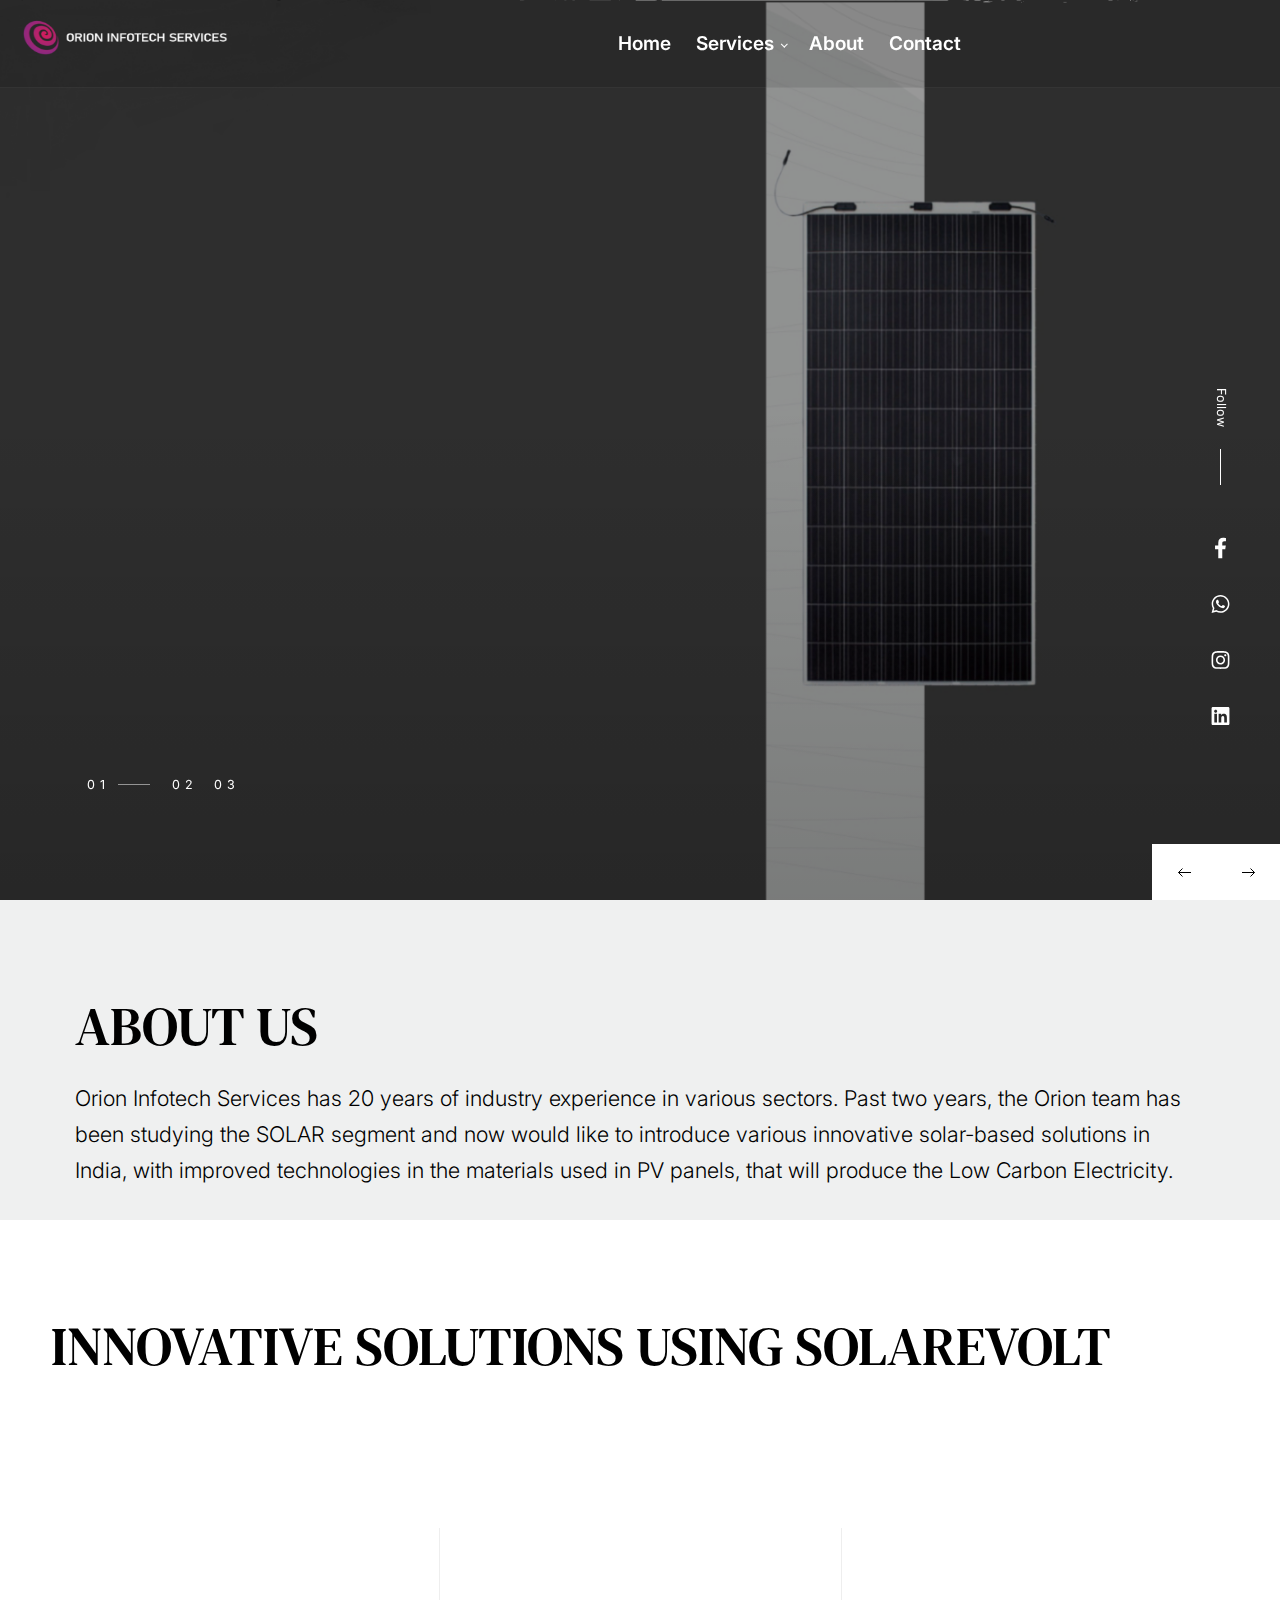
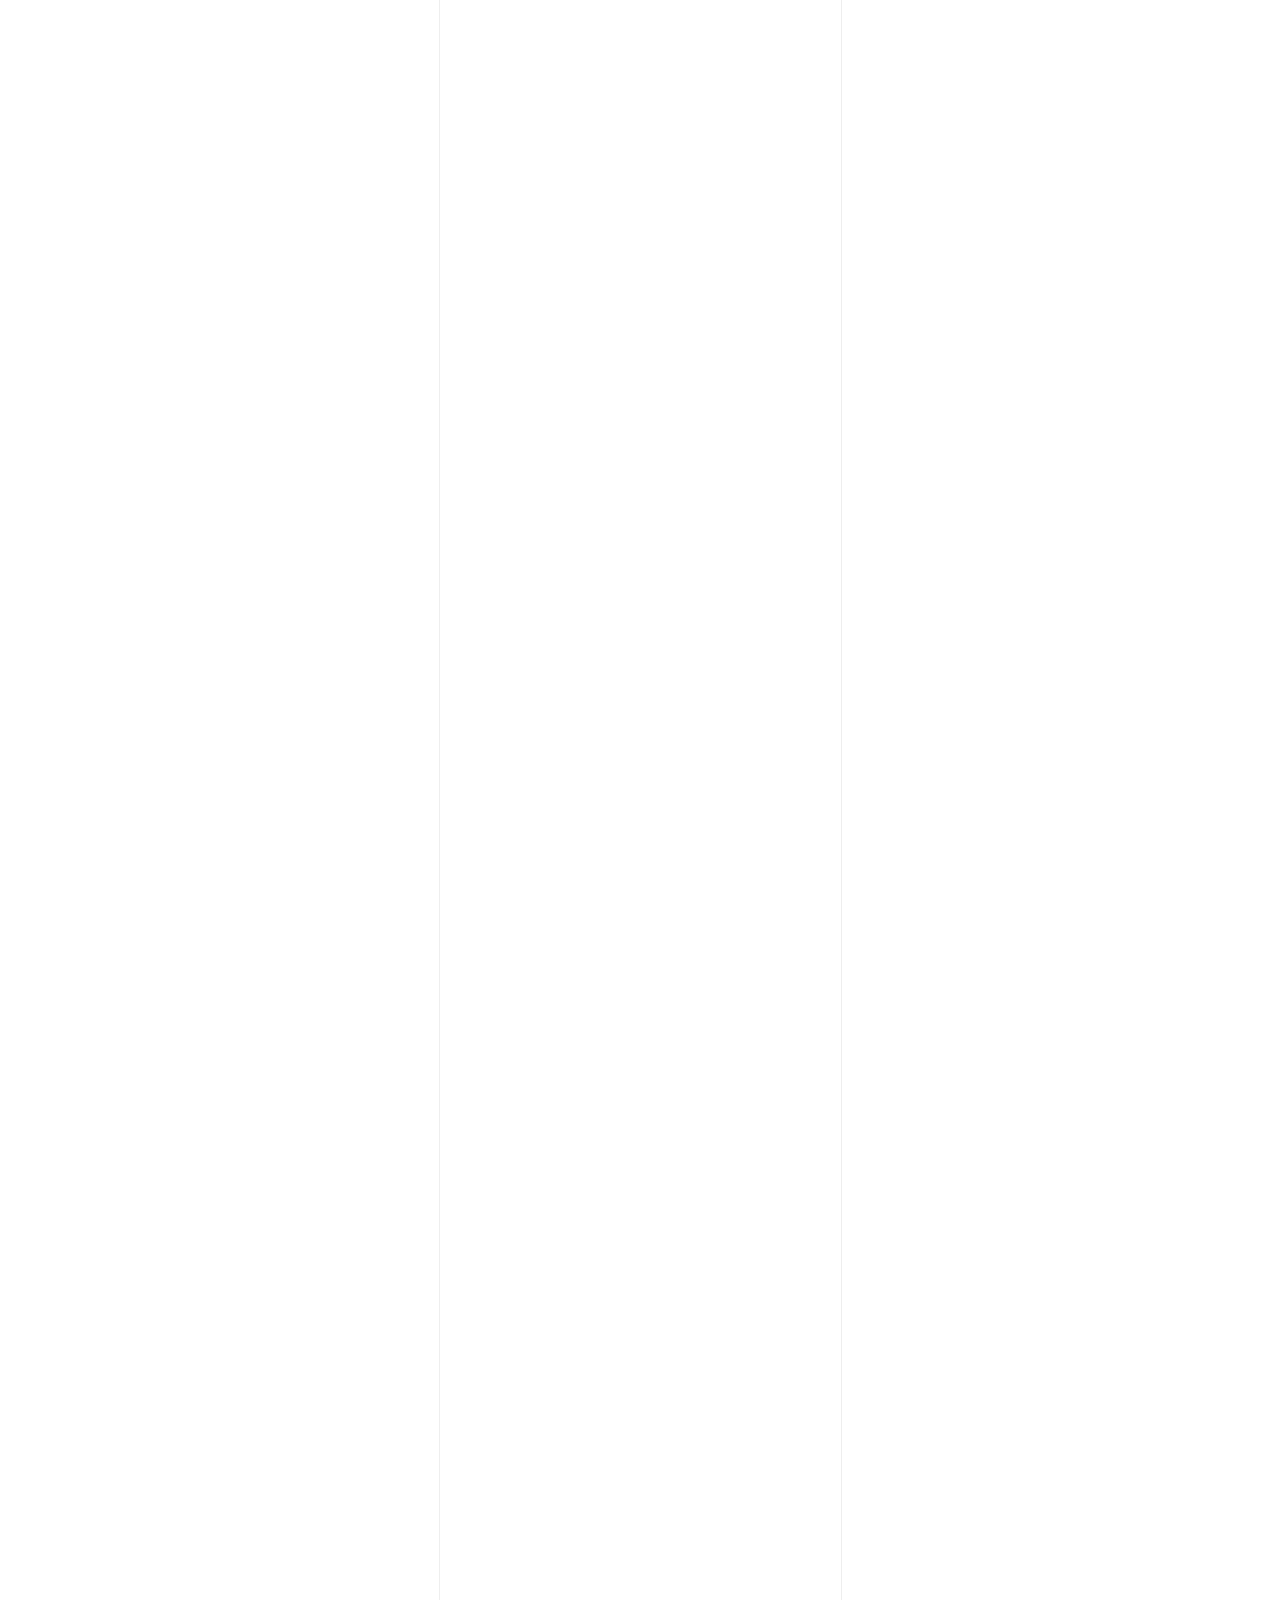
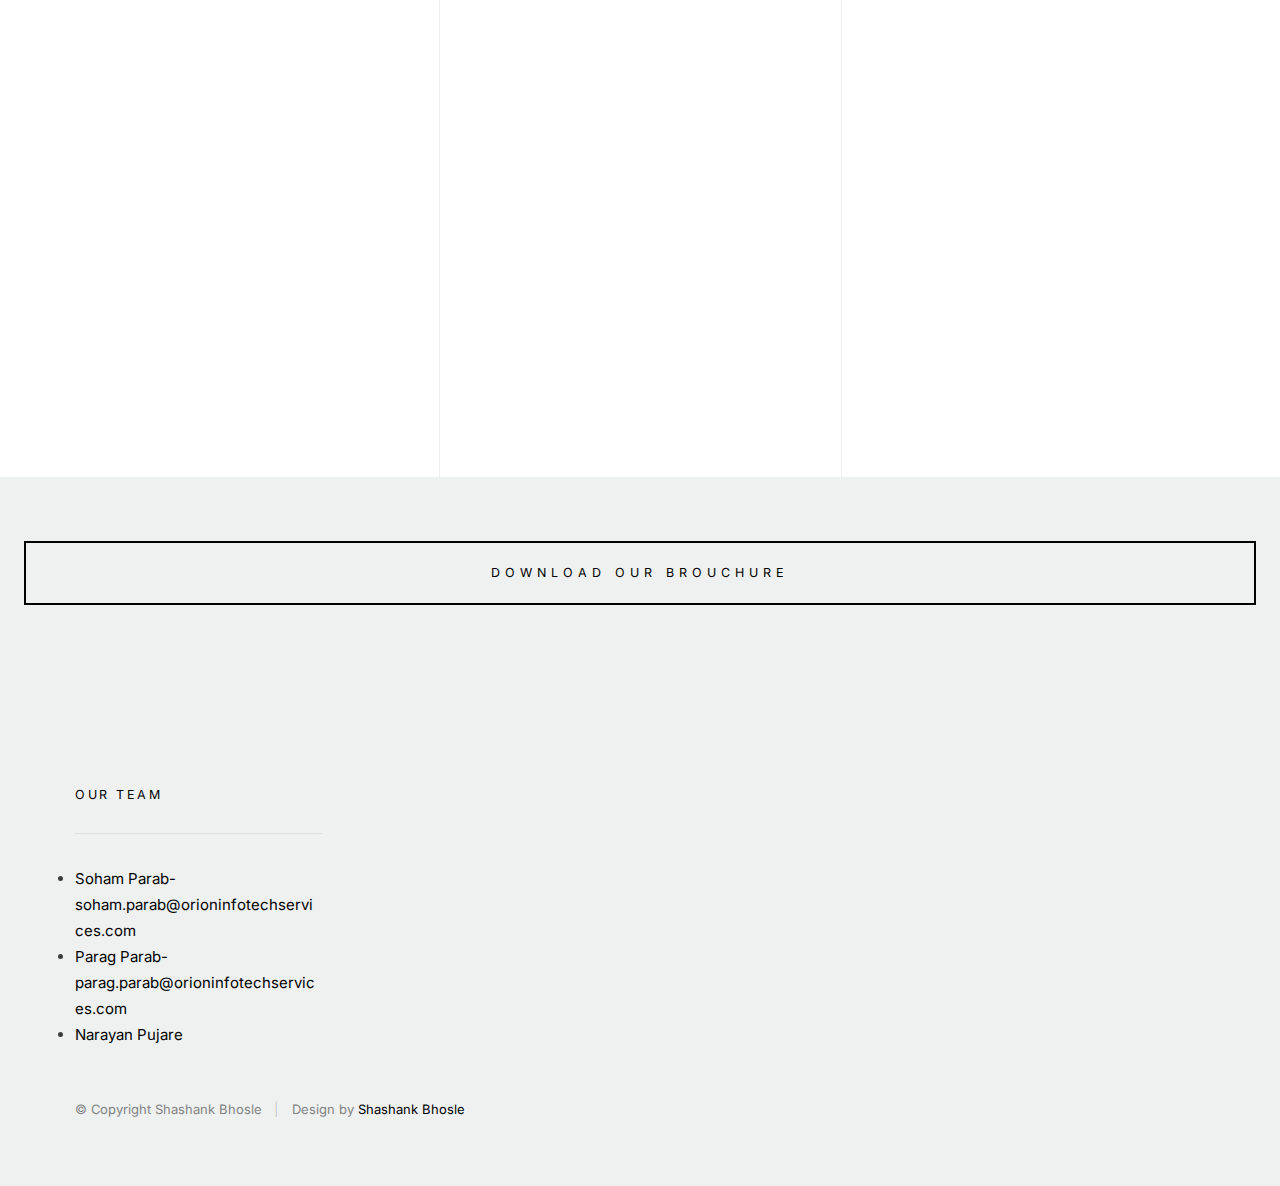
<file: index.html>
<!DOCTYPE html>
<html class="no-js" lang="en">
<head>

    <!--- basic page needs
    ================================================== -->
    <meta charset="utf-8">
    <title>Orion Infotech Services</title>
    <meta name="description" content="">
    <meta name="author" content="">

    <!-- mobile specific metas
    ================================================== -->
    <meta name="viewport" content="width=device-width, initial-scale=1">

    <!-- CSS
    ================================================== -->
    <link rel="stylesheet" href="css/vendor.css">
    <link rel="stylesheet" href="css/styles.css">

    <!-- script
    ================================================== -->
    <script src="js/modernizr.js"></script>
    <script defer src="js/fontawesome/all.min.js"></script>

    <!-- favicons
    ================================================== -->
    <link rel="apple-touch-icon" sizes="180x180" href="apple-touch-icon.png">
    <link rel="icon" type="image/png" sizes="32x32" href="favicon-32x32.png">
    <link rel="icon" type="image/png" sizes="16x16" href="favicon-16x16.png">
    <link rel="manifest" href="site.webmanifest">

</head>

<body id="top">


    <!-- preloader
    ================================================== -->
    <div id="preloader"> 
    	<div id="loader"></div>
    </div>


    <!-- header
    ================================================== -->
    <header class="s-header">

        <div class="s-header__logo">
            <a class="logo" href="index.html">
                <img src="images/Orion Logo 2.2.png" alt="Homepage">
            </a>
        </div>

        <div class="row s-header__navigation">

            <nav class="s-header__nav-wrap">

                <h3 class="s-header__nav-heading h6">Back to Solar Panel</h3>

                <ul class="s-header__nav">
                    <li class="current"><a href="index.html" title="">Home</a></li>
                    <li class="has-children">
                        <a href="#0" title="">Services</a>
                        <ul class="sub-menu">
                            <li><a href="SolarEvolt.html">SolarEvolt</a></li>
                            <li><a href="UsingSolarEvolt.html#Jacket">SolarJacket</a></li>
                            <li><a href="UsingSolarEvolt.html#Trailer">Solar Trailer</a></li>
                            <li><a href="UsingSolarEvolt.html#Greenhouse">Solar Greenhouse</a></li>
                            <li><a href="UsingSolarEvolt.html#Facade">Solar on Facade</a></li>
                            <li><a href="UsingSolarEvolt.html#Grid">Solar Off-Grid</a></li>
                            <li><a href="UsingSolarEvolt.html#Warehouse">Solar Warehouse</a></li>
                            <li><a href="UsingSolarEvolt.html#Pump">Solar Pumps</a></li>
                        </ul>
                    </li>
                    <li><a href="about.html" title="">About</a></li>
                    <li><a href="contact.html" title="">Contact</a></li>
                </ul> <!-- end s-header__nav -->

                <a href="#0" title="Close Menu" class="s-header__overlay-close close-mobile-menu">Close</a>

            </nav> <!-- end s-header__nav-wrap -->

        </div> <!-- end s-header__navigation -->

        <a class="s-header__toggle-menu" href="#0" title="Menu"><span>Menu</span></a>
        </a>

    </header> <!-- end s-header -->


    <!-- hero
    ================================================== -->
    <section id="hero" class="s-hero">

        <div class="s-hero__slider">

            <div class="s-hero__slide">

                <div class="s-hero__slide-bg" style="background-image: url('images/Bg1.png');"></div>

                <div class="row s-hero__slide-content animate-this">
                    <div class="column">
                        <div class="s-hero__slide-meta">
                            <span class="cat-links">
                            </span>
                            <span class="byline"> 
                                <a href="#0"><i class="far fa-envelope" aria-hidden="true"></i></a>
                                Connect us by e-mail
                                <span class="author">
                                    <a target="_blank" href="https://wa.link/n8u04f">info.oissolar@gmail.com</a>
                                </span>
                            </span>
                        </div>
                        <h1 class="s-hero__slide-text">
                            <a>
                                REVOLUTIONARY OIS SOLAR PV MODULES
                                <br><img src="images/Solarevoltlogo.png"</br>
                            </a>
                        </h1>
                    </div>
                </div>

            </div> <!-- end s-hero__slide -->

            <div class="s-hero__slide">

                <div class="s-hero__slide-bg" style="background-image: url('images/Bg-2.jpeg');"></div>

                <div class="row s-hero__slide-content animate-this">
                    <div class="column">
                        <div class="s-hero__slide-meta">
                            <span class="cat-links">
                            </span>
                            <span class="byline"> 
                                <a href="#0"><i class="far fa-envelope" aria-hidden="true"></i></a>
                                Connect us by e-mail
                                <span class="author">
                                    <a target="_blank" href="https://wa.link/n8u04f">info.oissolar@gmail.com</a>
                                </span>
                            </span>
                        </div>
                        <h1 class="s-hero__slide-text">
                            <a>
                                INNOVATIVE SOLAR SOLUTIONS WITH OIS MODULES
                            </a>
                        </h1>
                    </div>
                </div>

            </div> <!-- end s-hero__slide -->

            <div class="s-hero__slide"">

                <div class="s-hero__slide-bg" style="background-image: url('images/Bg-4.jpeg');"></div>

                <div class="row s-hero__slide-content animate-this">
                    <div class="column">
                        <div class="s-hero__slide-meta">
                            <span class="byline"> 
                                <a href="#0"><i class="far fa-envelope" aria-hidden="true"></i></a>
                                Connect us by e-mail
                                <span class="author">
                                    <a target="_blank" href="https://wa.link/n8u04f">info.oissolar@gmail.com</a>
                                </span>>
                        </div>
                        <h1 class="s-hero__slide-text">
                                OIS HAVE <br> MADE ITS <br> MARK ALL OVER THE WORLD
                            </a>
                        </h1>
                    </div>
                </div>

            </div> <!-- end s-hero__slide -->

        </div> <!-- end s-hero__slider -->

        <div class="s-hero__social hide-on-mobile-small">
            <p>Follow</p>
            <span></span>
            <ul class="s-hero__social-icons">
                <li><a href="#0"><i class="fab fa-facebook-f" aria-hidden="true"></i></a></li>
                <li><a target="_blank" href="https://wa.link/n8u04f"><i class="fab fa-whatsapp" aria-hidden="true"></i></a></li>
                <li><a href="#0"><i class="fab fa-instagram" aria-hidden="true"></i></a></li>
                <li><a href="#0"><i class="fab fa-linkedin"  aria-hidden="true"></i></a></li>
            </ul>
        </div> <!-- end s-hero__social -->

        <div class="nav-arrows s-hero__nav-arrows">
            <button class="s-hero__arrow-prev">
                <svg viewBox="0 0 15 15" xmlns="http://www.w3.org/2000/svg" width="15" height="15"><path d="M1.5 7.5l4-4m-4 4l4 4m-4-4H14" stroke="currentColor"></path></svg>
            </button>
            <button class="s-hero__arrow-next">
               <svg viewBox="0 0 15 15" xmlns="http://www.w3.org/2000/svg" width="15" height="15"><path d="M13.5 7.5l-4-4m4 4l-4 4m4-4H1" stroke="currentColor"></path></svg>
            </button>
        </div> <!-- end s-hero__arrows -->

    </section> <!-- end s-hero -->

  
    <div class="row">

        <div class="column large-12 intro">

            <h1>ABOUT US</h1>

            <p class="lead">Orion Infotech Services has 20 years of industry experience in various sectors. Past two years, the Orion team has been studying the
              SOLAR segment and now would like to introduce various innovative solar-based solutions in India, with improved technologies in the
              materials used in PV panels, that will produce the Low Carbon Electricity.
            </p>

            <!-- <hr class="fancy"> -->
        </div>

    </div> <!-- end row --> 

     <!-- content
    ================================================== -->
    <section class="s-content s-content--no-top-padding">

        <div class="row">
             <h1>INNOVATIVE SOLUTIONS USING SOLAREVOLT</h1>
        </div> <!-- end row -->

        <!-- masonry
        ================================================== -->
        <div class="s-bricks">

            <div class="masonry">
                <div class="bricks-wrapper h-group">

                    <div class="grid-sizer"></div>

                    <div class="lines">
                        <span></span>
                        <span></span>
                        <span></span>
                    </div>

                    <article class="brick entry" data-aos="fade-up">
    
                        <div class="entry__thumb">
                            <a href="SolarEvolt.html" class="thumb-link">
                                <img src="images/thumbs/masonry/SolarBendRevolt-600.png" 
                                     srcset="images/thumbs/masonry/SolarBendRevolt-600.png 1x, images/thumbs/masonry/SolarBendRevolt-1200.png 2x" alt="">
                            </a>
                        </div> <!-- end entry__thumb -->
    
                        <div class="entry__text">
                            <div class="entry__header">
                                <h1 class="entry__title"><a href="SolarEvolt.html">OIS SOLAR PV MODULES: SolarEvolt</a></h1>
                            </div>
                            <div class="entry__excerpt">
                                <p>
                                 Our unique semi-flexible Silicon PV Modules offer the best Watt Peak (Wp) output in it class at comparable efficiency - in any orientation!!! 
                                </p>
                            </div>
                            <a class="entry__more-link" href="SolarEvolt.html">Learn More</a>
                        </div> <!-- end entry__text -->
                    
                    </article> <!-- end article -->

                    <article class="brick entry" data-aos="fade-up">
        
                        <div class="entry__thumb">
                            <a href="UsingSolarEvolt.html#Jacket" class="thumb-link">
                                <img src="images/thumbs/masonry/SolarJacket-600.png" 
                                     srcset="images/thumbs/masonry/SolarJacket-600.png 1x, images/thumbs/masonry/SolarJacket-1200.png 2x" alt="">
                            </a>
                        </div> <!-- end entry__thumb -->
        
                        <div class="entry__text">
                            <div class="entry__header">
                                <h1 class="entry__title"><a href="UsingSolarEvolt.html#Jacket">INTRODUCING OUR SOLAR JACKET SOLUTIONS</a></h1>
                            </div>
                            <div class="entry__excerpt">
                                <p>
                                 Worldwide Patented Micro-lens surface nanotechnology Solar PV Modules to support vertical installation on most street poles.

                                </p>
                            </div>
                            <a class="entry__more-link" href="UsingSolarEvolt.html#Jacket">Read More</a>
                        </div> <!-- end entry__text -->
        
                    </article> <!-- end entry -->
    
                    <article class="brick entry" data-aos="fade-up">
    
                        <div class="entry__thumb">
                            <a href="UsingSolarEvolt.html#Trailer" class="thumb-link">
                                <img src="images/thumbs/masonry/SolarTrailer-600.jpg" 
                                     srcset="images/thumbs/masonry/SolarTrailer-600.jpg 1x, images/thumbs/masonry/SolarTrailer-1200.jpg 2x" alt="">
                            </a>
                        </div>  <!-- end entry__thumb -->
    
                        <div class="entry__text">
                            <div class="entry__header">
                                <h1 class="entry__title"><a href="UsingSolarEvolt.html#Trailer">SolarEvolt TRAILER</a></h1>

                            </div>
                            <div class="entry__excerpt">
                                <p>
                                    The trusted OIS Solar trailer for reliable energy production as well as safe transportation of critical services such as CCTV, lighting, communication radios etc. 
                                </p>
                            </div>
                            <a class="entry__more-link" href="UsingSolarEvolt.html#Trailer">Read More</a>
                        </div> <!-- end entry__text -->
                    
                    </article> <!-- end article -->

                    <article class="brick entry" data-aos="fade-up">
        
                        <div class="entry__thumb">
                            <a href="UsingSolarEvolt.html#Greenhouse" class="thumb-link">
                                <img src="images/thumbs/masonry/GreenHouse-600.jpg" 
                                     srcset="images/thumbs/masonry/GreenHouse-600.jpg 1x, images/thumbs/masonry/GreenHouse-1200.jpg 2x" alt="">
                            </a>
                        </div> <!-- end entry__thumb -->
        
                        <div class="entry__text">
                            <div class="entry__header">
                                <h1 class="entry__title"><a href="UsingSolarEvolt.html#Greenhouse">SOLAR POWERED GREENHOUSE</a></h1>

                            </div>
                            <div class="entry__excerpt">
                                <p>
                                    Our Greenhouse modules can be used INSTEAD of glass or plastic for roofs and walls of
                                    greenhouses.
                                </p>
                            </div>
                            <a class="entry__more-link" href="UsingSolarEvolt.html#Greenhouse">Read More</a>
                        </div> <!-- end entry__text -->
                        
                    </article> <!-- end article -->

                    <article class="brick entry" data-aos="fade-up">
    
                        <div class="entry__thumb">
                            <a href="UsingSolarEvolt.html#Facade" class="thumb-link">
                                <img src="images/thumbs/masonry/SolarFacade-600.jpg" 
                                     srcset="images/thumbs/masonry/SolarFacade-600.jpg 1x, images/thumbs/masonry/SolarFacade-1200.jpg 2x" alt="">
                            </a>
                        </div> <!-- end entry__thumb -->
    
                        <div class="entry__text">
                            <div class="entry__header">
                                <h1 class="entry__title"><a href="UsingSolarEvolt.html#Facade">PANELS ON FACADE</a></h1>
                                
                            </div>
                            <div class="entry__excerpt">
                                <p>
                                    Our OIS solar modules can be mounted in any orientation, from horizontal or vertical and cut to various  sizes. Innovative solutions possible due to its unique physical and photovoltaic characteristics.
                                </p>
                            </div>
                            <a class="entry__more-link" href="UsingSolarEvolt.html#Facade">Read More</a>
                        </div> <!-- end entry__text -->
                    
                    </article> <!-- end article -->
    
                    <article class="brick entry" data-aos="fade-up">
            
                        <div class="entry__thumb">
                            <a href="UsingSolarEvolt.html#Grid" class="thumb-link">
                                <img src="images/thumbs/masonry/SolarOffGrid-600.jpg" 
                                     srcset="images/thumbs/masonry/SolarOffGrid-600.jpg 1x, images/thumbs/masonry/SolarOffGrid-1200.jpg 2x" alt="">
                            </a>
                        </div> <!-- end entry__thumb -->
            
                        <div class="entry__text">
                            <div class="entry__header">
                                <h1 class="entry__title"><a href="UsingSolarEvolt.html#Grid">OFF-GRID LARGE POWER CONTAINER SOLUTIONS</a></h1>
  
                            </div>
                            <div class="entry__excerpt">
                                <p>
                                    A typical Container Solution can provide between 30KWh to 130KWh of power off-grid 24/7 enough to power a small village in Africa or Asia. Can be deployed and packed up within hours.
                                </p>
                            </div>
                            <a class="entry__more-link" href="UsingSolarEvolt.html#Grid">Read More</a>
                        </div> <!-- end entry__text -->
                            
                    </article> <!-- end article -->
    
                    <article class="brick entry" data-aos="fade-up">
            
                        <div class="entry__thumb">
                            <a href="UsingSolarEvolt.html#Warehouse" class="thumb-link">
                                <img src="images/thumbs/masonry/Warehouse-600.jpg" 
                                     srcset="images/thumbs/masonry/Warehouse-600.jpg 1x, images/thumbs/masonry/Warehouse-1200.jpg 2x" alt="">
                            </a>
                        </div> <!-- end entry__thumb -->
            
                        <div class="entry__text">
                            <div class="entry__header">
                                <h1 class="entry__title"><a href="UsingSolarEvolt.html#Warehouse">SOLAR FOR WARHOUSES</a></h1>
  
                            </div>
                            <div class="entry__excerpt">
                                <p>
                                    Ultrathin 2mm panel can be mounted on any warehouse structure easily. The panel weighs about 2.5 kg/meter² which is much less than any conventional panel in the industry. 
                                </p>
                            </div>
                            <a class="entry__more-link" href="UsingSolarEvolt.html#Warehouse">Read More</a>
                        </div> <!-- end entry__text -->
                            
                    </article> <!-- end article -->

                    <article class="brick entry" data-aos="fade-up">
            
                        <div class="entry__thumb">
                            <a href="UsingSolarEvolt.html#Pump" class="thumb-link">
                                <img src="images/thumbs/masonry/Pump-600.jpg" 
                                     srcset="images/thumbs/masonry/Pump-600.jpg 1x, images/thumbs/masonry/Pump-1200.jpg 2x" alt="">
                            </a>
                        </div> <!-- end entry__thumb -->
            
                        <div class="entry__text">
                            <div class="entry__header">
                                <h1 class="entry__title"><a href="UsingSolarEvolt.html#Pump">SolarEvolt AGRICULTURAL SOLAR PUMPS</a></h1>
  
                            </div>
                            <div class="entry__excerpt">
                                <p>
                                    The revolutionary pump is used for agriculture purposes. 
                                    SOLAREVOLT Pumps are available in 3 different variants 1.5HP, 3.5HP, and 7.5HP which are the future of advanced agricultural practices. 
                                </p>
                            </div>
                            <a class="entry__more-link" href="UsingSolarEvolt.html#Pump">Read More</a>
                        </div> <!-- end entry__text -->
                            
                    </article> <!-- end article -->

                </div> <!-- end brick-wrapper -->

            </div> <!-- end masonry -->

            
        </div> <!-- end s-bricks -->

    </section> <!-- end s-content -->

    <meta name="viewport" content="width=device-width, initial-scale=1">

    <div class="column large-12 intro"> 
    <p>
        <a class="btn btn--stroke h-full-width" target="_blank" href="https://drive.google.com/file/d/1AFuoM0YGLlaQxt5nxn_u6lupCuvivJS8/view?usp=sharing">Download Our Brouchure</a>
    </p>
    </div>

    <!-- footer
    ================================================== -->
    <footer class="s-footer">

        <div class="s-footer__main">

            <div class="row">

                <div class="column large-3 medium-6 tab-12 s-footer__info">

                    <h5>Our Team</h5>

                    <p>
                        <li><a target="_blank" href="#0">Soham Parab-soham.parab@orioninfotechservices.com</a></li>
                        <li><a target="_blank" href="https://www.linkedin.com/in/parag-parab-481614144">Parag Parab-parag.parab@orioninfotechservices.com</a></li>
                        <li><a target="_blank" href="https://www.linkedin.com/in/narayan-pujare-54a608171">Narayan Pujare</a></li>
                    </p>

                </div> <!-- end s-footer__info -->


            </div> <!-- end row -->

        </div> <!-- end s-footer__main -->

        <div class="s-footer__bottom">
            <div class="row">
                <div class="column">
                    <div class="ss-copyright">
                        <span>© Copyright Shashank Bhosle</span> 
                        <span>Design by <a target="_blank" href="https://www.linkedin.com/in/shashank-s-bhosle/">Shashank Bhosle</a></span>
                    </div> <!-- end ss-copyright -->
                </div>
            </div> 

            <div class="ss-go-top">
                <a class="smoothscroll" title="Back to Top" href="#top">
                    <svg viewBox="0 0 15 15" fill="none" xmlns="http://www.w3.org/2000/svg" width="15" height="15"><path d="M7.5 1.5l.354-.354L7.5.793l-.354.353.354.354zm-.354.354l4 4 .708-.708-4-4-.708.708zm0-.708l-4 4 .708.708 4-4-.708-.708zM7 1.5V14h1V1.5H7z" fill="currentColor"></path></svg>
                </a>
            </div> <!-- end ss-go-top -->
        </div> <!-- end s-footer__bottom -->

   </footer> <!-- end s-footer -->


    <!-- Java Script
    ================================================== -->
    <script src="js/jquery-3.5.0.min.js"></script>
    <script src="js/plugins.js"></script>
    <script src="js/main.js"></script>

</body>

</html>
</file>
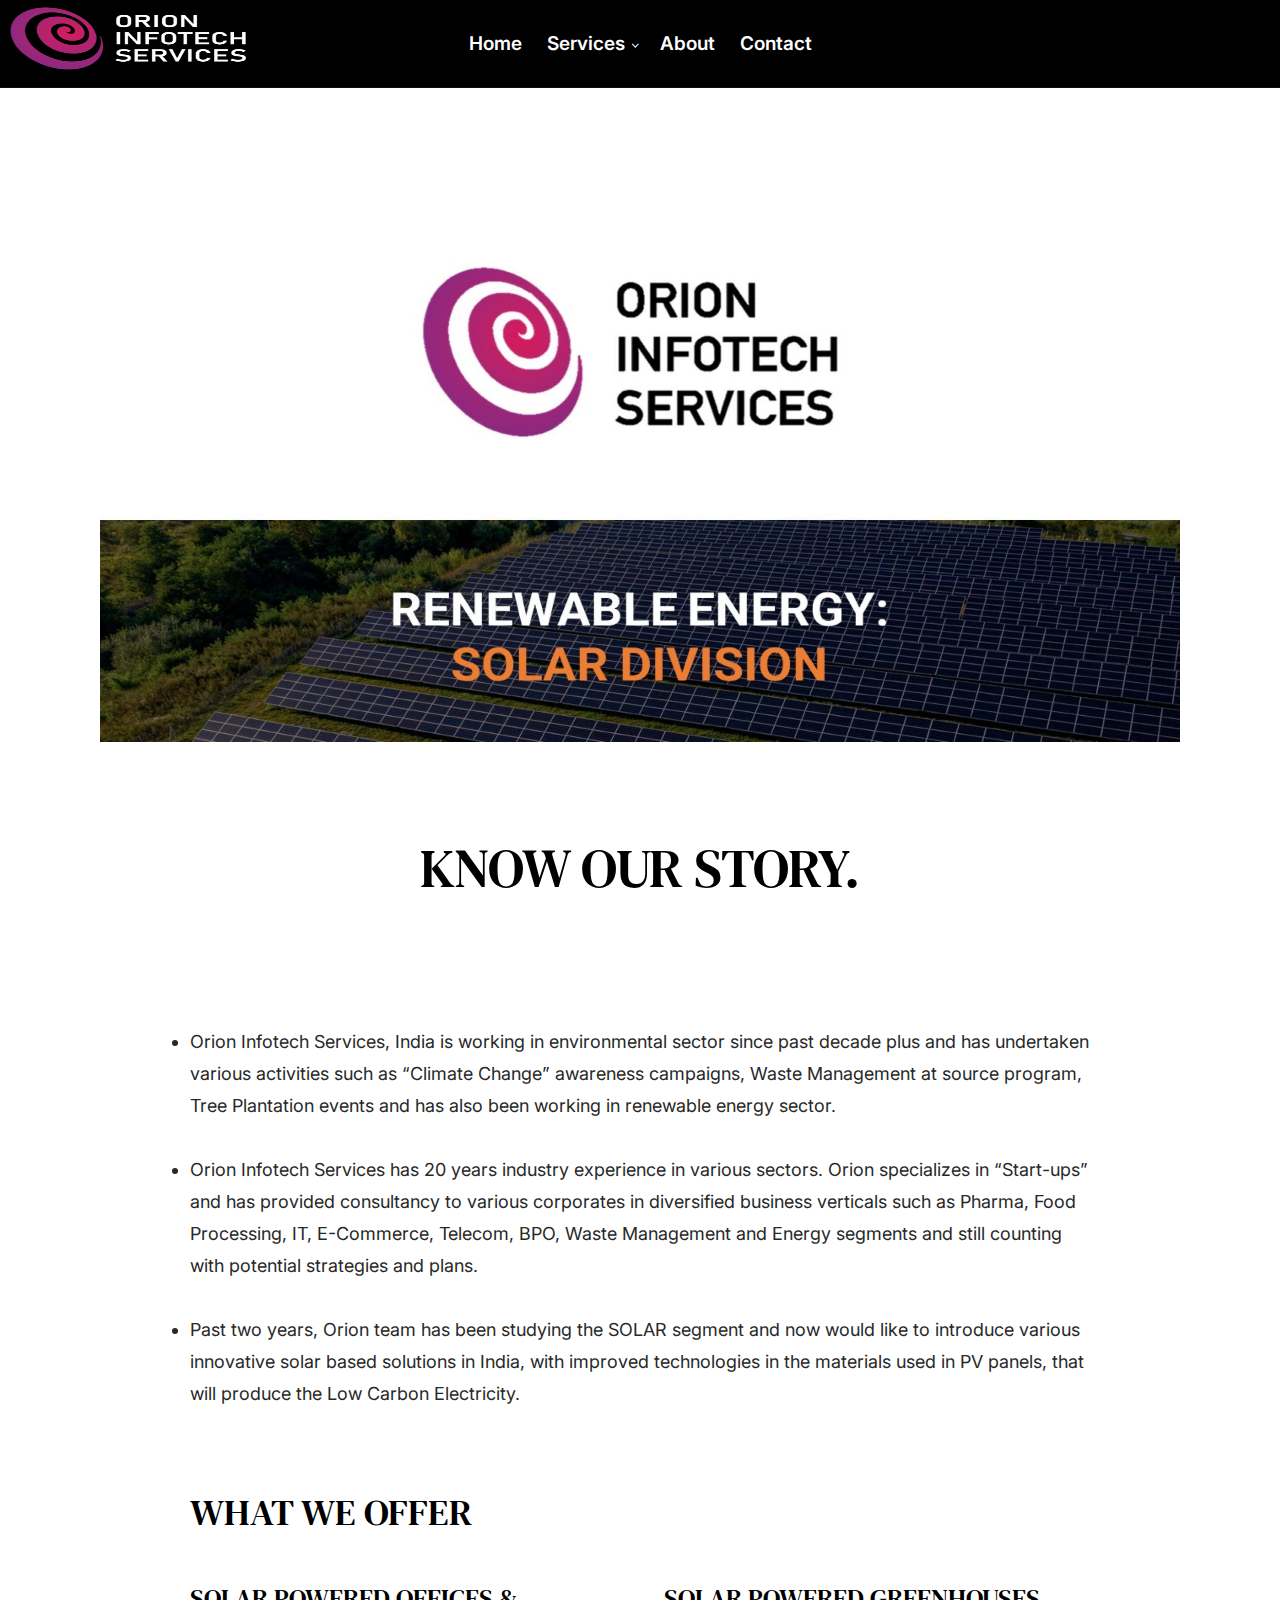
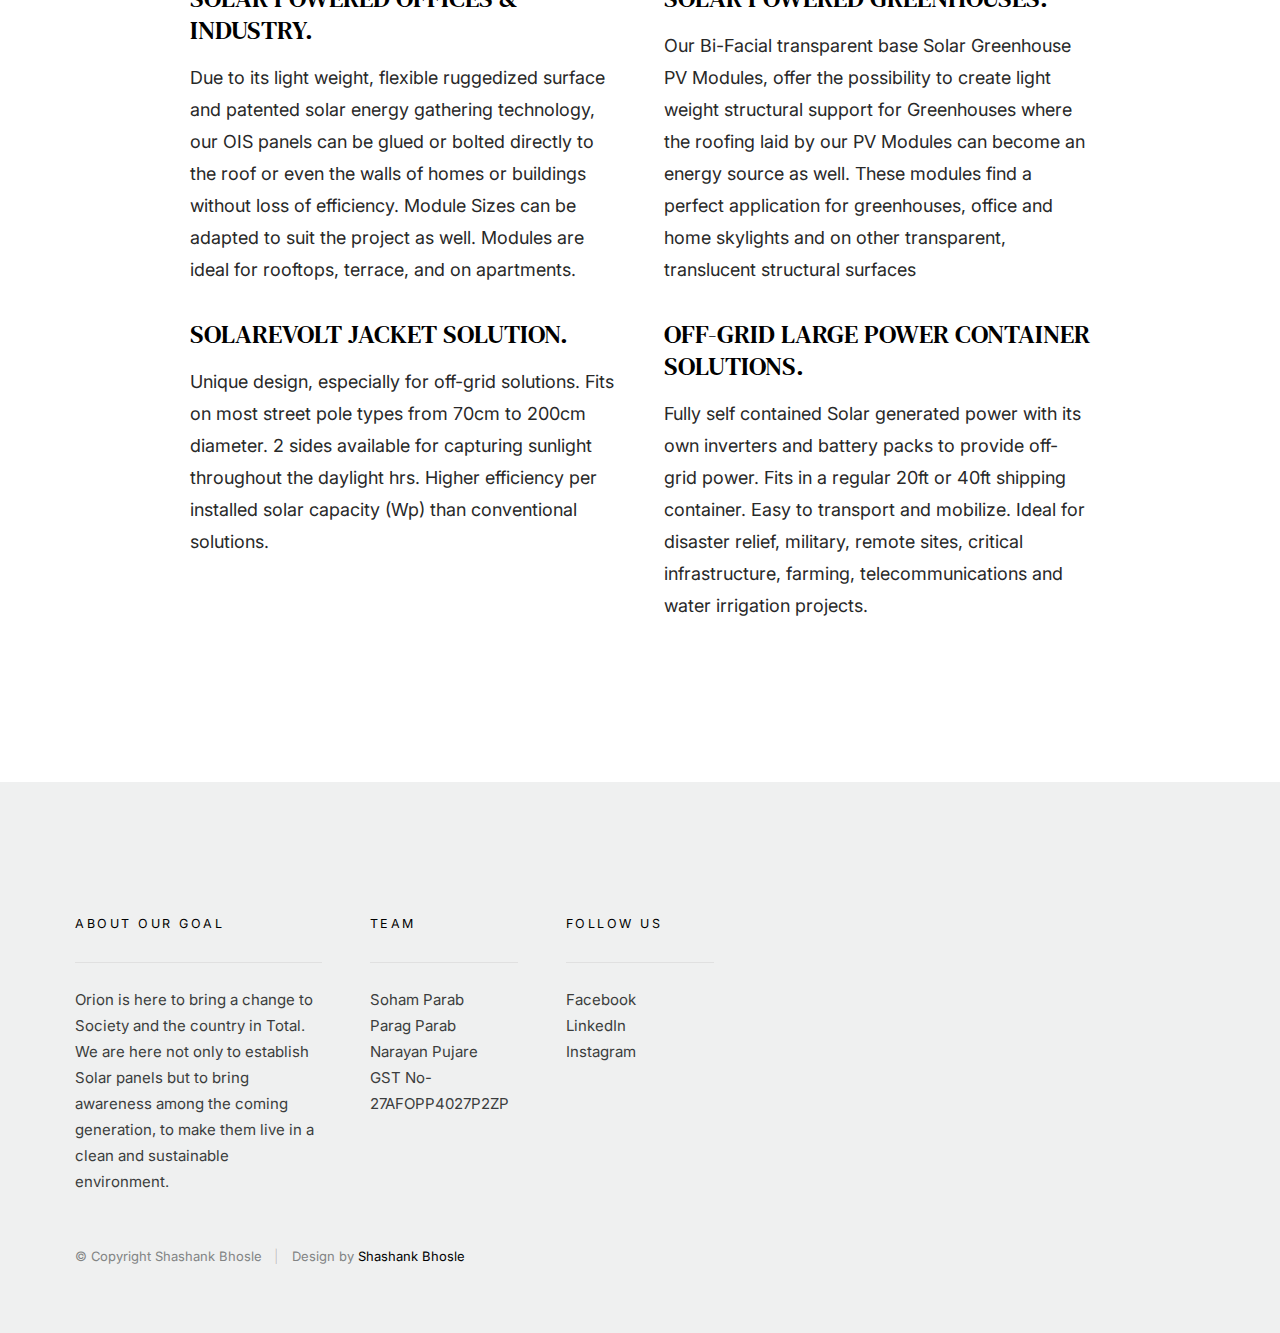
<file: about copy.html>
<!DOCTYPE html>
<html class="no-js" lang="en">
<head>

    <!--- basic page needs
    ================================================== -->
    <meta charset="utf-8">
    <title>About- OIS</title>
    <meta name="description" content="">
    <meta name="author" content="">

    <!-- mobile specific metas
    ================================================== -->
    <meta name="viewport" content="width=device-width, initial-scale=1">

    <!-- CSS
    ================================================== -->
    <link rel="stylesheet" href="css/vendor.css">
    <link rel="stylesheet" href="css/styles.css">

    <!-- script
    ================================================== -->
    <script src="js/modernizr.js"></script>
    <script defer src="js/fontawesome/all.min.js"></script>

    <!-- favicons
    ================================================== -->
    <link rel="apple-touch-icon" sizes="180x180" href="apple-touch-icon.png">
    <link rel="icon" type="image/png" sizes="32x32" href="favicon-32x32.png">
    <link rel="icon" type="image/png" sizes="16x16" href="favicon-16x16.png">
    <link rel="manifest" href="site.webmanifest">

</head>

<body id="top">


    <!-- preloader
    ================================================== -->
    <div id="preloader"> 
    	<div id="loader"></div>
    </div>


    <!-- header
    ================================================== -->
    <header class="s-header s-header--opaque">

        <div class="s-header__logo">
            <a class="logo" href="index.html">
                <img src="images/OrionLogo.png" alt="Homepage">
            </a>
        </div>

        <div class="row s-header__navigation">

            <nav class="s-header__nav-wrap">

                <h3 class="s-header__nav-heading h6">Back to Solar Panel</h3>

                <ul class="s-header__nav">
                    <li class="current"><a href="index.html" title="">Home</a></li>
                    <li class="has-children">
                        <a href="#0" title="">Services</a>
                        <ul class="sub-menu">
                            <li><a href="SolarEvolt.html">SolarEvolt</a></li>
                            <li><a href="UsingSolarEvolt.html#Jacket">SolarJacket</a></li>
                            <li><a href="UsingSolarEvolt.html#Trailer">Solar Trailer</a></li>
                            <li><a href="UsingSolarEvolt.html#Greenhouse">Solar Greenhouse</a></li>
                            <li><a href="UsingSolarEvolt.html#Facade">Solar on Facade</a></li>
                            <li><a href="UsingSolarEvolt.html#Grid">Solar Off-Grid</a></li>
                            <li><a href="UsingSolarEvolt.html#Warehouse">Solar Warehouse</a></li>
                            <li><a href="UsingSolarEvolt.html#Pump">Solar Pumps</a></li>
                        </ul>
                    </li>
                    <li><a href="about.html" title="">About</a></li>
                    <li><a href="contact.html" title="">Contact</a></li>
                </ul> <!-- end s-header__nav -->

                <a href="#0" title="Close Menu" class="s-header__overlay-close close-mobile-menu">Close</a>

            </nav> <!-- end s-header__nav-wrap -->

        </div> <!-- end s-header__navigation -->

        <a class="s-header__toggle-menu" href="#0" title="Menu"><span>Menu</span></a>
       
    </header> <!-- end s-header -->


    <!-- content
    ================================================== -->
    <section class="s-content">

        <div class="row">
            <div class="column large-12">

                <article class="s-content__entry">

                    <div class="s-content__media">
                        <img src="images/thumbs/about/OIS-about-1050.jpg" 
                                srcset="images/thumbs/about/OIS-about-2100.jpg 2100w, 
                                        images/thumbs/about/OIS-about-1050.jpg 1050w, 
                                        images/thumbs/about/OIS-about-525.jpg 525w" sizes="(max-width: 2100px) 100vw, 2100px" alt="">
                    </div> <!-- end s-content__media -->

                    <div class="s-content__entry-header">
                        <h1 class="s-content__title">KNOW OUR STORY.</h1>
                    </div> <!-- end s-content__entry-header -->

                    <div class="s-content__primary">

                        <div class="s-content__page-content">

                            <p class="lead">
                            <li>Orion Infotech Services, India is working in environmental sector since past decade plus and has undertaken
                                various activities such as “Climate Change” awareness campaigns, Waste Management at source program, Tree
                                Plantation events and has also been working in renewable energy sector.</li>
                            </p>
                            
                            <p>
                            <li>Orion Infotech Services has 20 years industry experience in various sectors. Orion specializes in “Start-ups” and
                                has provided consultancy to various corporates in diversified business verticals such as Pharma, Food
                                Processing, IT, E-Commerce, Telecom, BPO, Waste Management and Energy segments and still counting with
                                potential strategies and plans.</li>
                            </p> 

                            <p>
                            <li>Past two years, Orion team has been studying the SOLAR segment and now would like to introduce various
                                innovative solar based solutions in India, with improved technologies in the materials used in PV panels, that will
                                produce the Low Carbon Electricity.</li>
                            </p>

                            <h2>WHAT WE OFFER</h2>
                            <br>

                            <div class="row block-large-1-2 block-tab-full s-content__blocks">
                                <div class="column">
                                    <h4>SOLAR POWERED OFFICES & INDUSTRY.</h4>
                                    <p>
                                        Due to its light weight, flexible ruggedized surface and patented solar energy gathering technology, our OIS
                                        panels can be glued or bolted directly to the roof or even the walls of homes or buildings without loss of
                                        efficiency. Module Sizes can be adapted to suit the project as well. Modules are ideal for rooftops, terrace, and
                                        on apartments.
                                    </p>
                                </div>

                                <div class="column">
                                    <h4>SOLAR POWERED GREENHOUSES.</h4>
                                    <p>
                                        Our Bi-Facial transparent base Solar Greenhouse PV Modules, offer the possibility to create light weight
                                        structural support for Greenhouses where the roofing laid by our PV Modules can become an energy source as
                                        well. These modules find a perfect application for greenhouses, office and home skylights and on other
                                        transparent, translucent structural surfaces
                                    </p>
                                </div>

                                <div class="column">
                                    <h4>SOLAREVOLT JACKET SOLUTION.</h4>
                                    <p>
                                        Unique design, especially for off-grid solutions. Fits on most street pole
                                        types from 70cm to 200cm diameter.                       
                                        2 sides available for capturing sunlight throughout the daylight hrs.                                        
                                        Higher efficiency per installed solar capacity (Wp) than conventional
                                        solutions.                                        
                                    </p>
                                </div>

                                <div class="column">
                                    <h4>OFF-GRID LARGE POWER CONTAINER SOLUTIONS.</h4>
                                    <p>
                                        Fully self contained Solar generated power with its own inverters and battery packs to provide off-grid power.
                                        Fits in a regular 20ft or 40ft shipping container. Easy to transport and mobilize. Ideal for disaster relief, military,
                                        remote sites, critical infrastructure, farming, telecommunications and water irrigation projects.
                                    </p>
                                </div>

                            </div>
                        </div> <!-- end s-entry__page-content -->

                    </div> <!-- end s-content__primary -->
                </article> <!-- end entry -->

            </div> <!-- end column -->
        </div> <!-- end row -->

    </section> <!-- end s-content -->


    <!-- footer
    ================================================== -->
    <footer class="s-footer">

        <div class="s-footer__main">

            <div class="row">

                <div class="column large-3 medium-6 tab-12 s-footer__info">

                    <h5>About Our Goal</h5>

                    <p>
                        Orion is here to bring a change to Society and the country in Total.
                        We are here not only to establish Solar panels but to bring awareness 
                        among the coming generation, to make them live in a clean and sustainable environment.
                    </p>

                </div> <!-- end s-footer__info -->

                <div class="column large-2 medium-3 tab-6 s-footer__site-links">

                    <h5>Team</h5>

                    <ul>
                        <li><a target="_blank" href="#0">Soham Parab</a></li>
                        <li><a target="_blank" href="https://www.linkedin.com/in/parag-parab-481614144">Parag Parab</a></li>
                        <li><a target="_blank" href="https://www.linkedin.com/in/narayan-pujare-54a608171">Narayan Pujare</a></li>
                        <li><a>GST No-</a></li>
                        <li><a> 27AFOPP4027P2ZP</a></li>
                    </ul>

                </div> <!-- end s-footer__site-links -->  

                <div class="column large-2 medium-3 tab-6 s-footer__social-links">

                    <h5>Follow Us</h5>

                    <ul>
                        <li><a target="_blank" href="#0">Facebook</a></li>
                        <li><a target="_blank" href="#0">LinkedIn</a></li>
                        <li><a target="_blank" href="#0">Instagram</a></li>
                    </ul>

                </div> <!-- end s-footer__social links --> 
                
            </div> <!-- end row -->

        </div> <!-- end s-footer__main -->

        <div class="s-footer__bottom">
            <div class="row">
                <div class="column">
                    <div class="ss-copyright">
                        <span>© Copyright Shashank Bhosle</span> 
                        <span>Design by <a target="_blank" href="https://www.linkedin.com/in/shashank-s-bhosle/">Shashank Bhosle</a></span>
                    </div> <!-- end ss-copyright -->
                </div>
            </div>

            <div class="ss-go-top">
                <a class="smoothscroll" title="Back to Top" href="#top">
                    <svg viewBox="0 0 15 15" fill="none" xmlns="http://www.w3.org/2000/svg" width="15" height="15"><path d="M7.5 1.5l.354-.354L7.5.793l-.354.353.354.354zm-.354.354l4 4 .708-.708-4-4-.708.708zm0-.708l-4 4 .708.708 4-4-.708-.708zM7 1.5V14h1V1.5H7z" fill="currentColor"></path></svg>
                </a>
            </div> <!-- end ss-go-top -->
        </div> <!-- end s-footer__bottom -->

   </footer> <!-- end s-footer -->


    <!-- Java Script
    ================================================== -->
    <script src="js/jquery-3.5.0.min.js"></script>
    <script src="js/plugins.js"></script>
    <script src="js/main.js"></script>

</body>

</html>
</file>
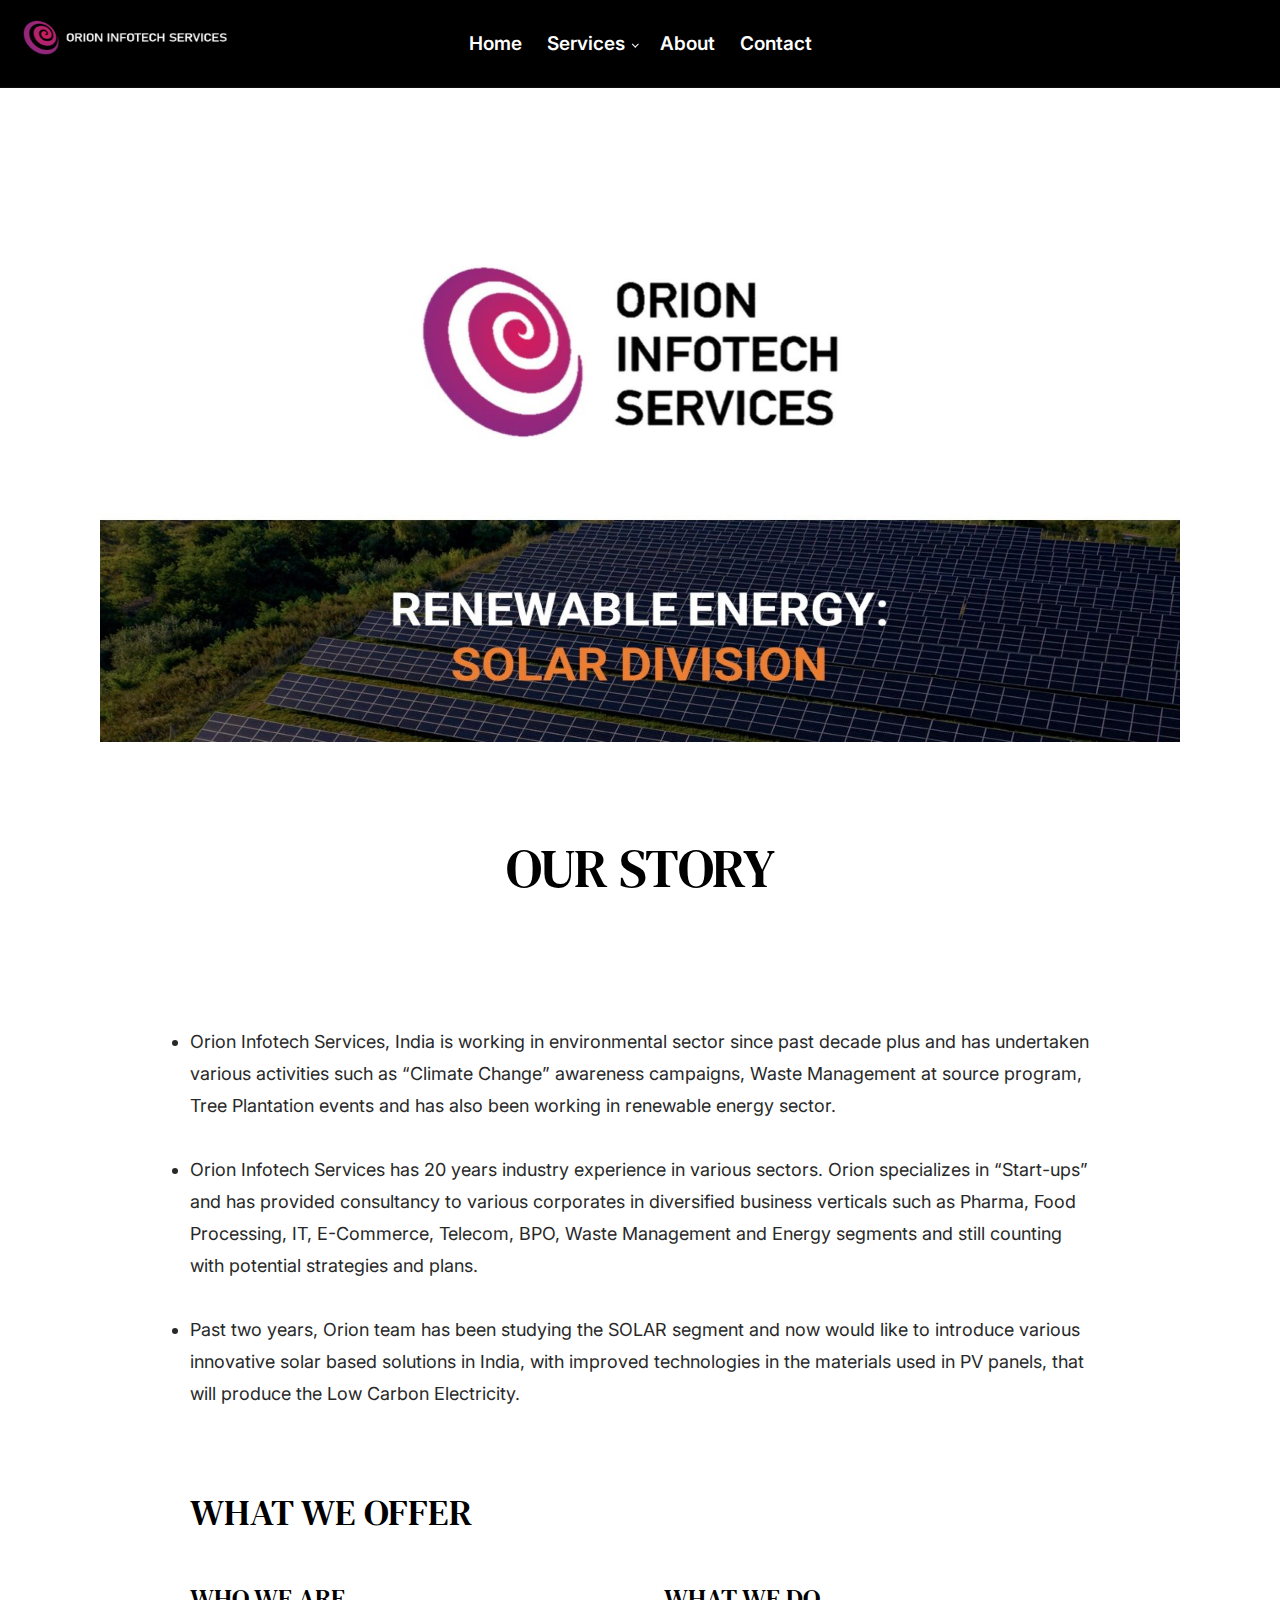
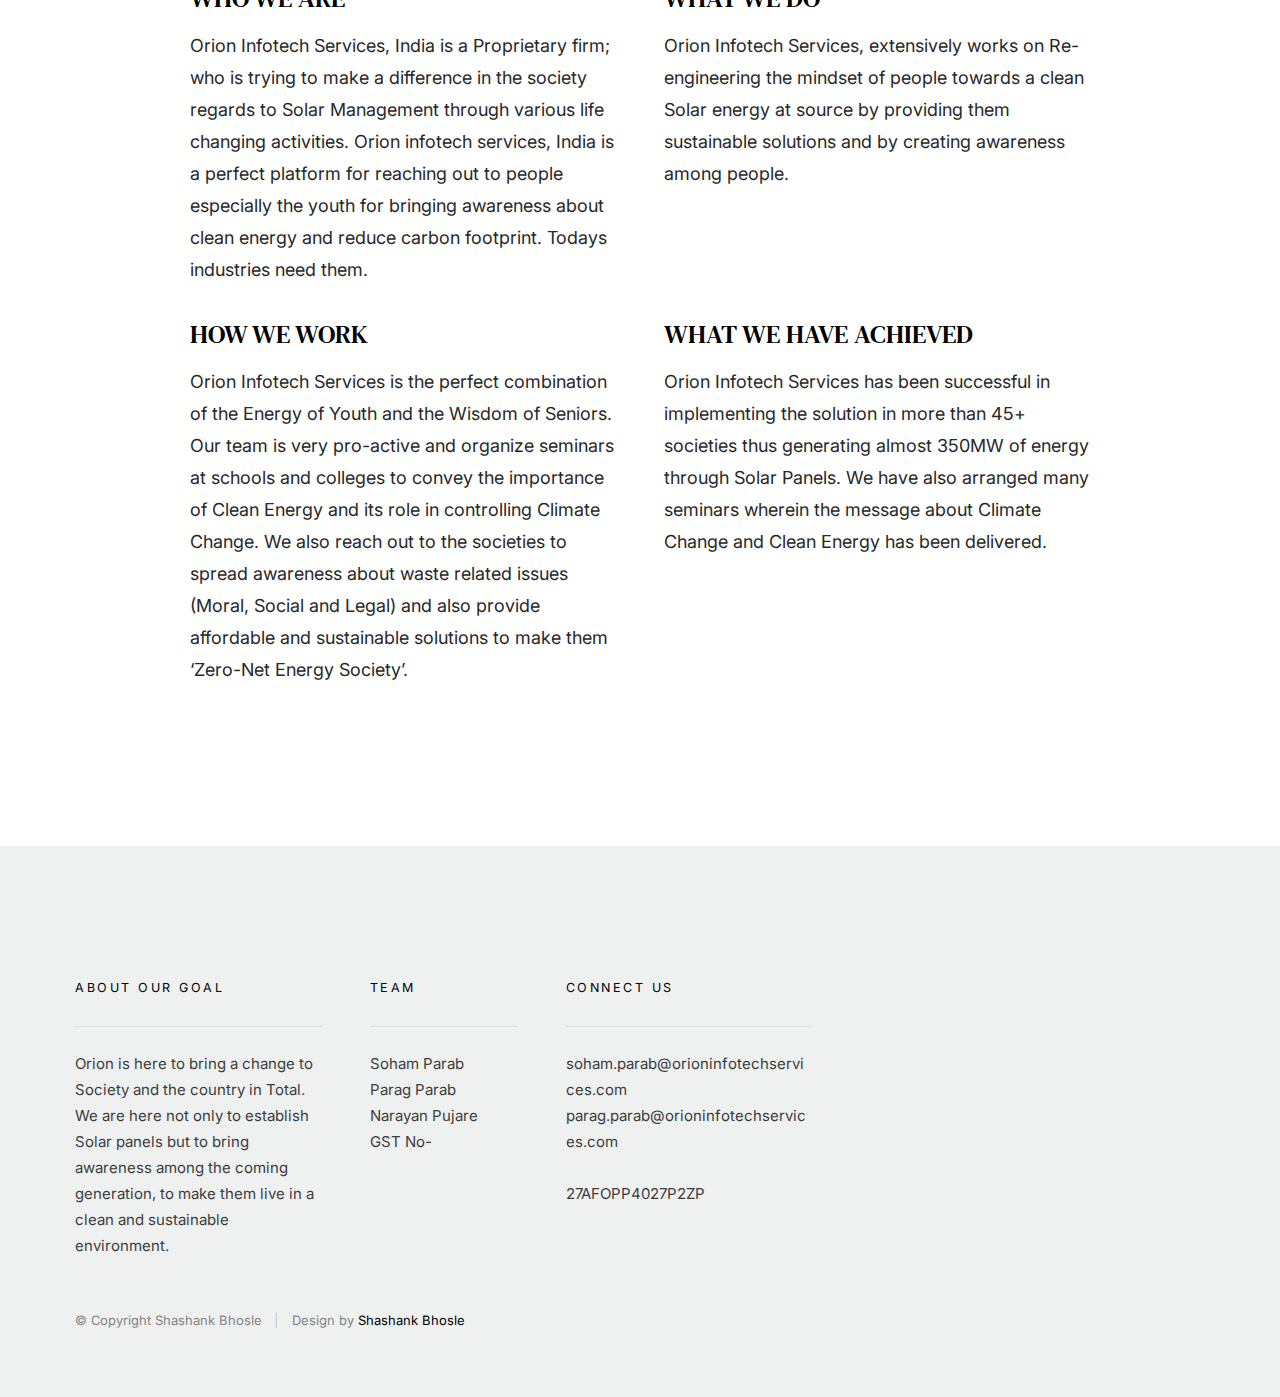
<file: about.html>
<!DOCTYPE html>
<html class="no-js" lang="en">
<head>

    <!--- basic page needs
    ================================================== -->
    <meta charset="utf-8">
    <title>About- OIS</title>
    <meta name="description" content="">
    <meta name="author" content="">

    <!-- mobile specific metas
    ================================================== -->
    <meta name="viewport" content="width=device-width, initial-scale=1">

    <!-- CSS
    ================================================== -->
    <link rel="stylesheet" href="css/vendor.css">
    <link rel="stylesheet" href="css/styles.css">

    <!-- script
    ================================================== -->
    <script src="js/modernizr.js"></script>
    <script defer src="js/fontawesome/all.min.js"></script>

    <!-- favicons
    ================================================== -->
    <link rel="apple-touch-icon" sizes="180x180" href="apple-touch-icon.png">
    <link rel="icon" type="image/png" sizes="32x32" href="favicon-32x32.png">
    <link rel="icon" type="image/png" sizes="16x16" href="favicon-16x16.png">
    <link rel="manifest" href="site.webmanifest">

</head>

<body id="top">


    <!-- preloader
    ================================================== -->
    <div id="preloader"> 
    	<div id="loader"></div>
    </div>


    <!-- header
    ================================================== -->
    <header class="s-header s-header--opaque">

        <div class="s-header__logo">
            <a class="logo" href="index.html">
                <img src="images/Orion Logo 2.2.png" alt="Homepage">
            </a>
        </div>

        <div class="row s-header__navigation">

            <nav class="s-header__nav-wrap">

                <h3 class="s-header__nav-heading h6">Back to Solar Panel</h3>

                <ul class="s-header__nav">
                    <li class="current"><a href="index.html" title="">Home</a></li>
                    <li class="has-children">
                        <a href="#0" title="">Services</a>
                        <ul class="sub-menu">
                            <li><a href="SolarEvolt.html">SolarEvolt</a></li>
                            <li><a href="UsingSolarEvolt.html#Jacket">SolarJacket</a></li>
                            <li><a href="UsingSolarEvolt.html#Trailer">Solar Trailer</a></li>
                            <li><a href="UsingSolarEvolt.html#Greenhouse">Solar Greenhouse</a></li>
                            <li><a href="UsingSolarEvolt.html#Facade">Solar on Facade</a></li>
                            <li><a href="UsingSolarEvolt.html#Grid">Solar Off-Grid</a></li>
                            <li><a href="UsingSolarEvolt.html#Warehouse">Solar Warehouse</a></li>
                            <li><a href="UsingSolarEvolt.html#Pump">Solar Pumps</a></li>
                        </ul>
                    </li>
                    <li><a href="about.html" title="">About</a></li>
                    <li><a href="contact.html" title="">Contact</a></li>
                </ul> <!-- end s-header__nav -->

                <a href="#0" title="Close Menu" class="s-header__overlay-close close-mobile-menu">Close</a>

            </nav> <!-- end s-header__nav-wrap -->

        </div> <!-- end s-header__navigation -->

        <a class="s-header__toggle-menu" href="#0" title="Menu"><span>Menu</span></a>
       
    </header> <!-- end s-header -->


    <!-- content
    ================================================== -->
    <section class="s-content">

        <div class="row">
            <div class="column large-12">

                <article class="s-content__entry">

                    <div class="s-content__media">
                        <img src="images/thumbs/about/OIS-about-1050.jpg" 
                                srcset="images/thumbs/about/OIS-about-2100.jpg 2100w, 
                                        images/thumbs/about/OIS-about-1050.jpg 1050w, 
                                        images/thumbs/about/OIS-about-525.jpg 525w" sizes="(max-width: 2100px) 100vw, 2100px" alt="">
                    </div> <!-- end s-content__media -->

                    <div class="s-content__entry-header">
                        <h1 class="s-content__title">OUR STORY</h1>
                    </div> <!-- end s-content__entry-header -->

                    <div class="s-content__primary">

                        <div class="s-content__page-content">

                            <p class="lead">
                            <li>Orion Infotech Services, India is working in environmental sector since past decade plus and has undertaken
                                various activities such as “Climate Change” awareness campaigns, Waste Management at source program, Tree
                                Plantation events and has also been working in renewable energy sector.</li>
                            </p>
                            
                            <p>
                            <li>Orion Infotech Services has 20 years industry experience in various sectors. Orion specializes in “Start-ups” and
                                has provided consultancy to various corporates in diversified business verticals such as Pharma, Food
                                Processing, IT, E-Commerce, Telecom, BPO, Waste Management and Energy segments and still counting with
                                potential strategies and plans.</li>
                            </p> 

                            <p>
                            <li>Past two years, Orion team has been studying the SOLAR segment and now would like to introduce various
                                innovative solar based solutions in India, with improved technologies in the materials used in PV panels, that will
                                produce the Low Carbon Electricity.</li>
                            </p>

                            <h2>WHAT WE OFFER</h2>
                            <br>

                            <div class="row block-large-1-2 block-tab-full s-content__blocks">
                                <div class="column">
                                    <h4>WHO WE ARE</h4>
                                    <p>
                                        Orion Infotech Services, India is a Proprietary firm; who is trying to make a difference in the society regards to Solar Management through various life changing activities. 
                                        Orion infotech services, India is a perfect platform for reaching out to people especially the youth for bringing awareness about clean energy and reduce carbon footprint.
                                        Todays industries need them.
                                    </p>
                                </div>

                                <div class="column">
                                    <h4>WHAT WE DO</h4>
                                    <p>
                                        Orion Infotech Services, extensively works on Re-engineering the mindset of people towards a clean Solar energy at source by providing them sustainable solutions and by creating awareness
                                        among people.
                                    </p>
                                </div>

                                <div class="column">
                                    <h4>HOW WE WORK</h4>
                                    <p>
                                        Orion Infotech Services is the perfect combination of the Energy of Youth and the Wisdom of Seniors. 
                                        Our team is very pro-active and organize seminars at schools and colleges to convey the importance of Clean Energy and its role in controlling Climate Change. 
                                        We also reach out to the societies to spread awareness about waste related issues (Moral, Social and Legal) and also provide affordable and sustainable solutions 
                                        to make them ‘Zero-Net Energy Society’.                                     
                                    </p>
                                </div>

                                <div class="column">
                                    <h4>WHAT WE HAVE ACHIEVED</h4>
                                    <p>
                                        Orion Infotech Services has been successful in implementing the solution in more than 45+
                                        societies thus generating almost 350MW of energy through Solar Panels. We have also arranged
                                        many seminars wherein the message about Climate Change and Clean Energy has been delivered.
                                    </p>
                                </div>

                            </div>
                        </div> <!-- end s-entry__page-content -->

                    </div> <!-- end s-content__primary -->
                </article> <!-- end entry -->

            </div> <!-- end column -->
        </div> <!-- end row -->

    </section> <!-- end s-content -->


    <!-- footer
    ================================================== -->
    <footer class="s-footer">

        <div class="s-footer__main">

            <div class="row">

                <div class="column large-3 medium-6 tab-12 s-footer__info">

                    <h5>About Our Goal</h5>

                    <p>
                        Orion is here to bring a change to Society and the country in Total.
                        We are here not only to establish Solar panels but to bring awareness 
                        among the coming generation, to make them live in a clean and sustainable environment.
                    </p>

                </div> <!-- end s-footer__info -->

                <div class="column large-2 medium-3 tab-6 s-footer__site-links">

                    <h5>Team</h5>

                    <ul>
                        <li><a target="_blank" href="#0">Soham Parab</a></li>
                        <li><a target="_blank" href="https://www.linkedin.com/in/parag-parab-481614144">Parag Parab</a></li>
                        <li><a target="_blank" href="https://www.linkedin.com/in/narayan-pujare-54a608171">Narayan Pujare</a></li>
                        <li><a>GST No-</a></li>
                    </ul>

                </div> <!-- end s-footer__site-links -->  

                <div class="column large-3 medium-3 tab-6 s-footer__social-links">

                    <h5>Connect Us</h5>

                    <ul>
                        <li><a target="_blank" href="#0">soham.parab@orioninfotechservices.com</a></li>
                        <li><a target="_blank" href="#0">parag.parab@orioninfotechservices.com</a></li>
                        <br>
                        <li><a target="_blank" href="#0">27AFOPP4027P2ZP</a></li>
                    </ul>

                </div> <!-- end s-footer__social links -->  
                
            </div> <!-- end row -->

        </div> <!-- end s-footer__main -->

        <div class="s-footer__bottom">
            <div class="row">
                <div class="column">
                    <div class="ss-copyright">
                        <span>© Copyright Shashank Bhosle</span> 
                        <span>Design by <a target="_blank" href="https://www.linkedin.com/in/shashank-s-bhosle/">Shashank Bhosle</a></span>
                    </div> <!-- end ss-copyright -->
                </div>
            </div>

            <div class="ss-go-top">
                <a class="smoothscroll" title="Back to Top" href="#top">
                    <svg viewBox="0 0 15 15" fill="none" xmlns="http://www.w3.org/2000/svg" width="15" height="15"><path d="M7.5 1.5l.354-.354L7.5.793l-.354.353.354.354zm-.354.354l4 4 .708-.708-4-4-.708.708zm0-.708l-4 4 .708.708 4-4-.708-.708zM7 1.5V14h1V1.5H7z" fill="currentColor"></path></svg>
                </a>
            </div> <!-- end ss-go-top -->
        </div> <!-- end s-footer__bottom -->

   </footer> <!-- end s-footer -->


    <!-- Java Script
    ================================================== -->
    <script src="js/jquery-3.5.0.min.js"></script>
    <script src="js/plugins.js"></script>
    <script src="js/main.js"></script>

</body>

</html>
</file>
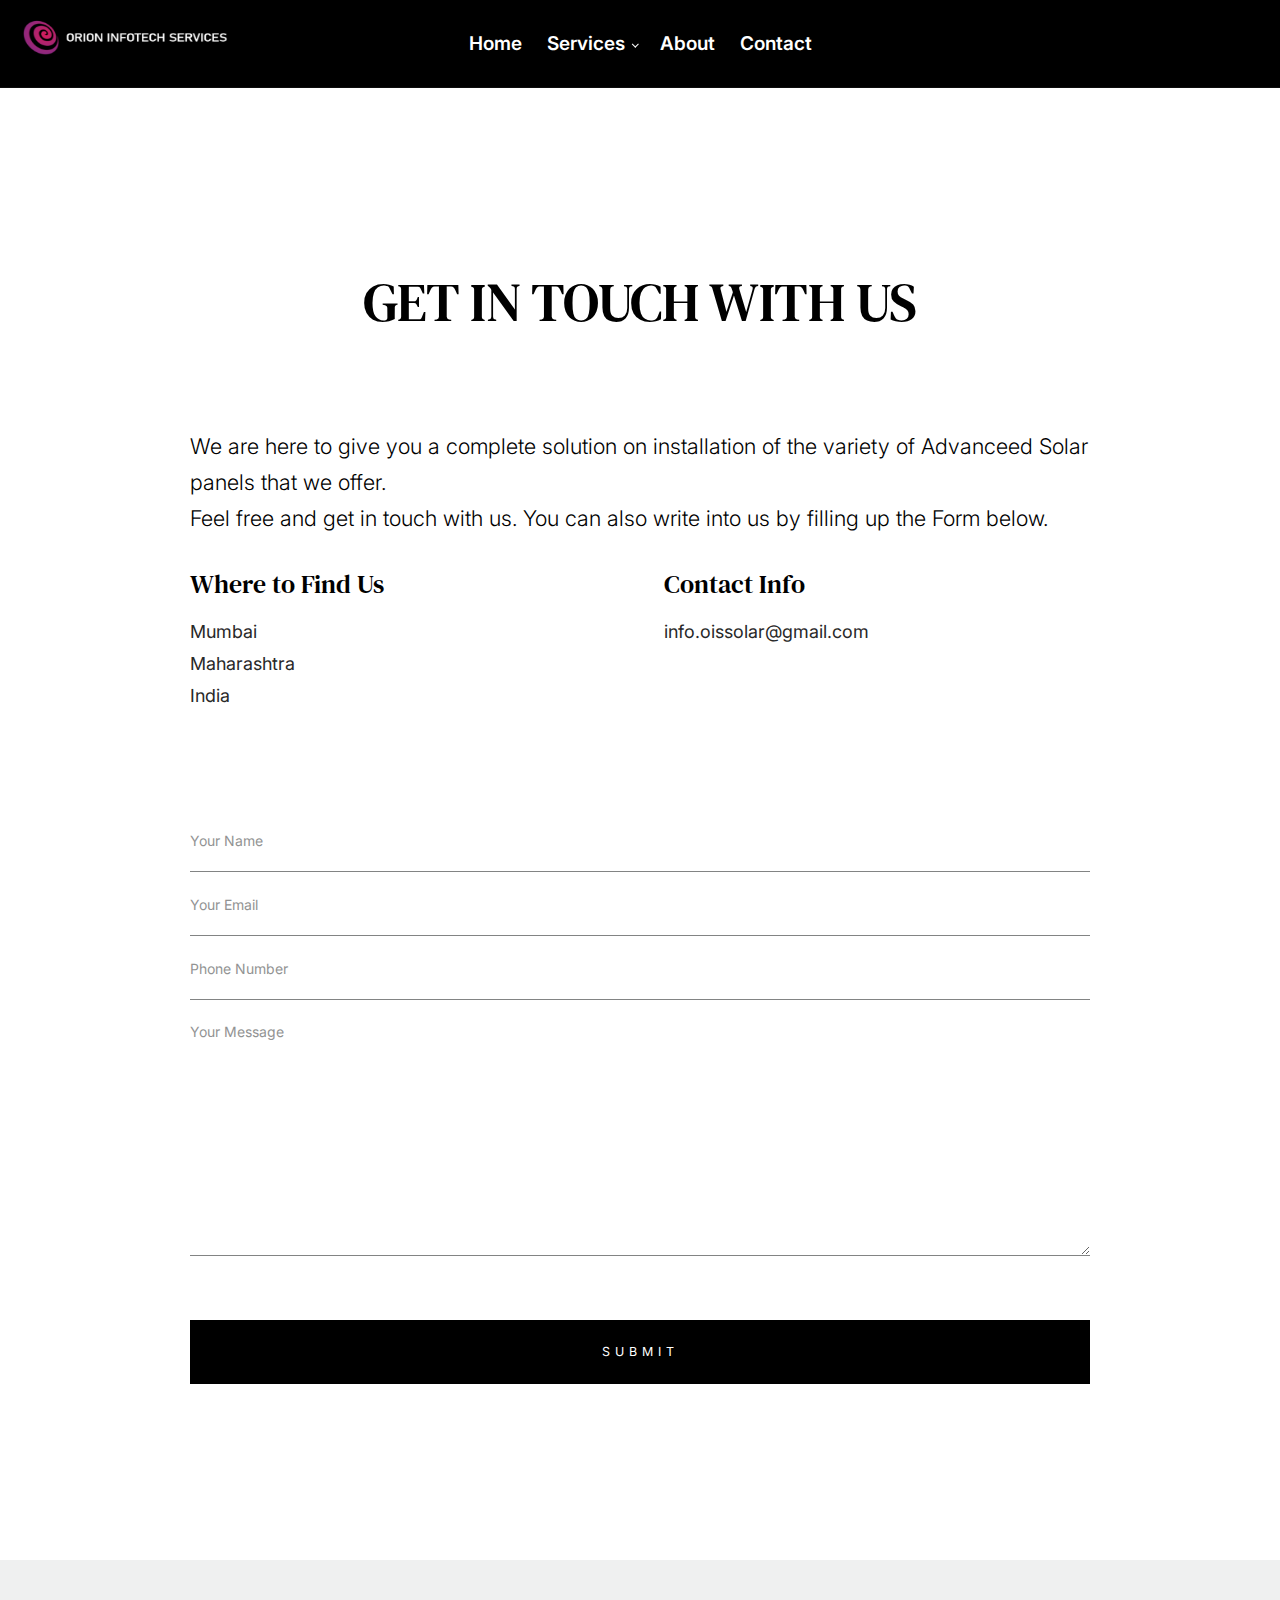
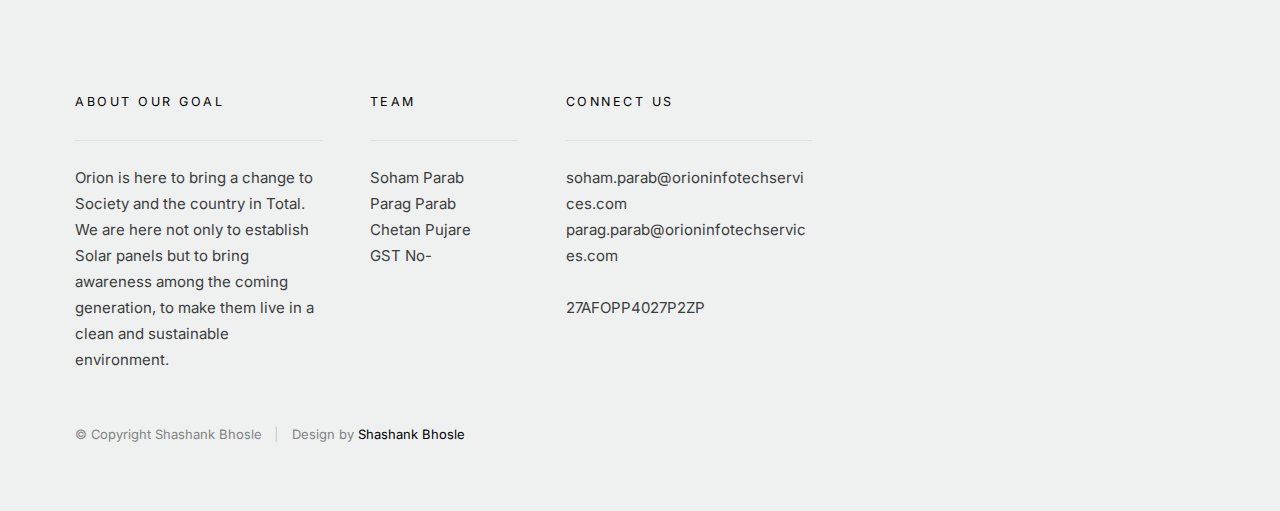
<file: contact.html>
<!DOCTYPE html>
<html class="no-js" lang="en">
<head>

    <!--- basic page needs
    ================================================== -->
    <meta charset="utf-8">
    <title>Contact-OIS</title>
    <meta name="description" content="">
    <meta name="author" content="">

    <!-- mobile specific metas
    ================================================== -->
    <meta name="viewport" content="width=device-width, initial-scale=1">

    <!-- CSS
    ================================================== -->
    <link rel="stylesheet" href="css/vendor.css">
    <link rel="stylesheet" href="css/styles.css">

    <!-- script
    ================================================== -->
    <script src="js/modernizr.js"></script>
    <script defer src="js/fontawesome/all.min.js"></script>

    <!-- favicons
    ================================================== -->
    <link rel="apple-touch-icon" sizes="180x180" href="apple-touch-icon.png">
    <link rel="icon" type="image/png" sizes="32x32" href="favicon-32x32.png">
    <link rel="icon" type="image/png" sizes="16x16" href="favicon-16x16.png">
    <link rel="manifest" href="site.webmanifest">

</head>

<body id="top">


    <!-- preloader
    ================================================== -->
    <div id="preloader"> 
    	<div id="loader"></div>
    </div>


    <!-- header
    ================================================== -->
    <header class="s-header s-header--opaque">

        <div class="s-header__logo">
            <a class="logo" href="index.html">
                <img src="images/Orion Logo 2.2.png" alt="Homepage">
            </a>
        </div>

        <div class="row s-header__navigation">

            <nav class="s-header__nav-wrap">

                <h3 class="s-header__nav-heading h6">Back to Solar Panel</h3>

                <ul class="s-header__nav">
                    <li class="current"><a href="index.html" title="">Home</a></li>
                    <li class="has-children">
                        <a href="#0" title="">Services</a>
                        <ul class="sub-menu">
                            <li><a href="SolarEvolt.html">SolarEvolt</a></li>
                            <li><a href="UsingSolarEvolt.html#Jacket">SolarJacket</a></li>
                            <li><a href="UsingSolarEvolt.html#Trailer">Solar Trailer</a></li>
                            <li><a href="UsingSolarEvolt.html#Greenhouse">Solar Greenhouse</a></li>
                            <li><a href="UsingSolarEvolt.html#Facade">Solar on Facade</a></li>
                            <li><a href="UsingSolarEvolt.html#Grid">Solar Off-Grid</a></li>
                            <li><a href="UsingSolarEvolt.html#Warehouse">Solar Warehouse</a></li>
                            <li><a href="UsingSolarEvolt.html#Pump">Solar Pumps</a></li>
                        </ul>
                    </li>
                    <li><a href="about.html" title="">About</a></li>
                    <li><a href="contact.html" title="">Contact</a></li>
                </ul> <!-- end s-header__nav -->

                <a href="#0" title="Close Menu" class="s-header__overlay-close close-mobile-menu">Close</a>

            </nav> <!-- end s-header__nav-wrap -->

        </div> <!-- end s-header__navigation -->

        <a class="s-header__toggle-menu" href="#0" title="Menu"><span>Menu</span></a>

    </header> <!-- end s-header -->


    <!-- content
    ================================================== -->
    <section class="s-content">

        <div class="row">
            <div class="column large-12">

                <article class="s-content__entry">

                    <div class="s-content__entry-header">
                        <h1 class="s-content__title">GET IN TOUCH WITH US</h1>
                    </div> <!-- end s-content__entry-header -->

                    <div class="s-content__primary">

                        <div class="s-content__page-content">

                            <p class="lead">
                            We are here to give you a complete solution on installation of the variety of Advanceed Solar panels that we offer.
                            <br>Feel free and get in touch with us. You can also write into us by filling up the Form below.</br>
                            </p> 

                            <div class="row block-large-1-2 block-tab-full s-content__blocks">
                                <div class="column">
                                    <h4>Where to Find Us</h4>
                                    <p>
                                    Mumbai<br>
                                    Maharashtra<br>
                                    India
                                    </p>
                                </div>

                                <div class="column">
                                    <h4>Contact Info</h4>
                                    <p>
                                    info.oissolar@gmail.com <br>
                                    </p> 
                                </div>
                            </div> <!-- end s-content__blocks -->

                            <form name="cForm" id="cForm" class="s-content__form" target="_blank" method="post" action="https://docs.google.com/forms/u/2/d/e/1FAIpQLSctL0rkA6gG_1GdWxibr1ZKai72iPCFVO_4L8E7XlOdpBa-5A/formResponse">
                                <fieldset>

                                    <div class="form-field">
                                        <input name="entry.589342440" type="text" id="cName" class="h-full-width h-remove-bottom" required placeholder="Your Name" value="">
                                    </div>

                                    <div class="form-field">
                                        <input name="entry.751055057" type="text" id="cEmail" class="h-full-width h-remove-bottom" required placeholder="Your Email" value="">
                                    </div>

                                    <div class="form-field">
                                        <input name="entry.1033648628" type="text" id="cNumber" class="h-full-width h-remove-bottom" required placeholder="Phone Number"  value="">
                                    </div>

                                    <div class="message form-field">
                                        <textarea name="entry.1269772140" id="cMessage" class="h-full-width" required placeholder="Your Message" ></textarea>
                                    </div>

                                    <br>
                                   <button type="submit" class="submit btn btn--primary h-full-width">Submit</button>

                                </fieldset>
                            </form> <!-- end form -->
                        
                        </div> <!-- end s-entry__page-content -->

                    </div> <!-- end s-content__primary -->
                </article> <!-- end entry -->

            </div> <!-- end column -->
        </div> <!-- end row -->

    </section> <!-- end s-content -->


    <!-- footer
    ================================================== -->
    <footer class="s-footer">

        <div class="s-footer__main">

            <div class="row">

                <div class="column large-3 medium-6 tab-12 s-footer__info">

                    <h5>About Our Goal</h5>

                    <p>
                      Orion is here to bring a change to Society and the country in Total.
                      We are here not only to establish Solar panels but to bring awareness 
                      among the coming generation, to make them live in a clean and sustainable environment.
                    </p>

                </div> <!-- end s-footer__info -->

                <div class="column large-2 medium-3 tab-6 s-footer__site-links">

                    <h5>Team</h5>

                    <ul>
                        <li><a target="_blank" href="#0">Soham Parab</a></li>
                        <li><a target="_blank" href="https://www.linkedin.com/in/parag-parab-481614144">Parag Parab</a></li>
                        <li><a target="_blank" href="https://www.linkedin.com/in/narayan-pujare-54a608171">Chetan Pujare</a></li>
                        <li><a>GST No-</a></li>
                    </ul>

                </div> <!-- end s-footer__site-links -->  

                <div class="column large-3 medium-3 tab-6 s-footer__social-links">

                    <h5>Connect Us</h5>

                    <ul>
                        <li><a target="_blank" href="#0">soham.parab@orioninfotechservices.com</a></li>
                        <li><a target="_blank" href="#0">parag.parab@orioninfotechservices.com</a></li>
                        <br>
                        <li><a target="_blank" href="#0">27AFOPP4027P2ZP</a></li>
                    </ul>

                </div> <!-- end s-footer__social links -->  
                
            </div> <!-- end row -->

        </div> <!-- end s-footer__main -->

        <div class="s-footer__bottom">
            <div class="row">
                <div class="column">
                    <div class="ss-copyright">
                        <span>© Copyright Shashank Bhosle</span> 
                        <span>Design by <a target="_blank" href="https://www.linkedin.com/in/shashank-s-bhosle/">Shashank Bhosle</a></span>
                    </div> <!-- end ss-copyright -->
                </div>
            </div>
            </div> 

            <div class="ss-go-top">
                <a class="smoothscroll" title="Back to Top" href="#top">
                    <svg viewBox="0 0 15 15" fill="none" xmlns="http://www.w3.org/2000/svg" width="15" height="15"><path d="M7.5 1.5l.354-.354L7.5.793l-.354.353.354.354zm-.354.354l4 4 .708-.708-4-4-.708.708zm0-.708l-4 4 .708.708 4-4-.708-.708zM7 1.5V14h1V1.5H7z" fill="currentColor"></path></svg>
                </a>
            </div> <!-- end ss-go-top -->
        </div> <!-- end s-footer__bottom -->

   </footer> <!-- end s-footer -->


    <!-- Java Script
    ================================================== -->
    <script src="js/jquery-3.5.0.min.js"></script>
    <script src="js/plugins.js"></script>
    <script src="js/main.js"></script>

</body>

</html>
</file>
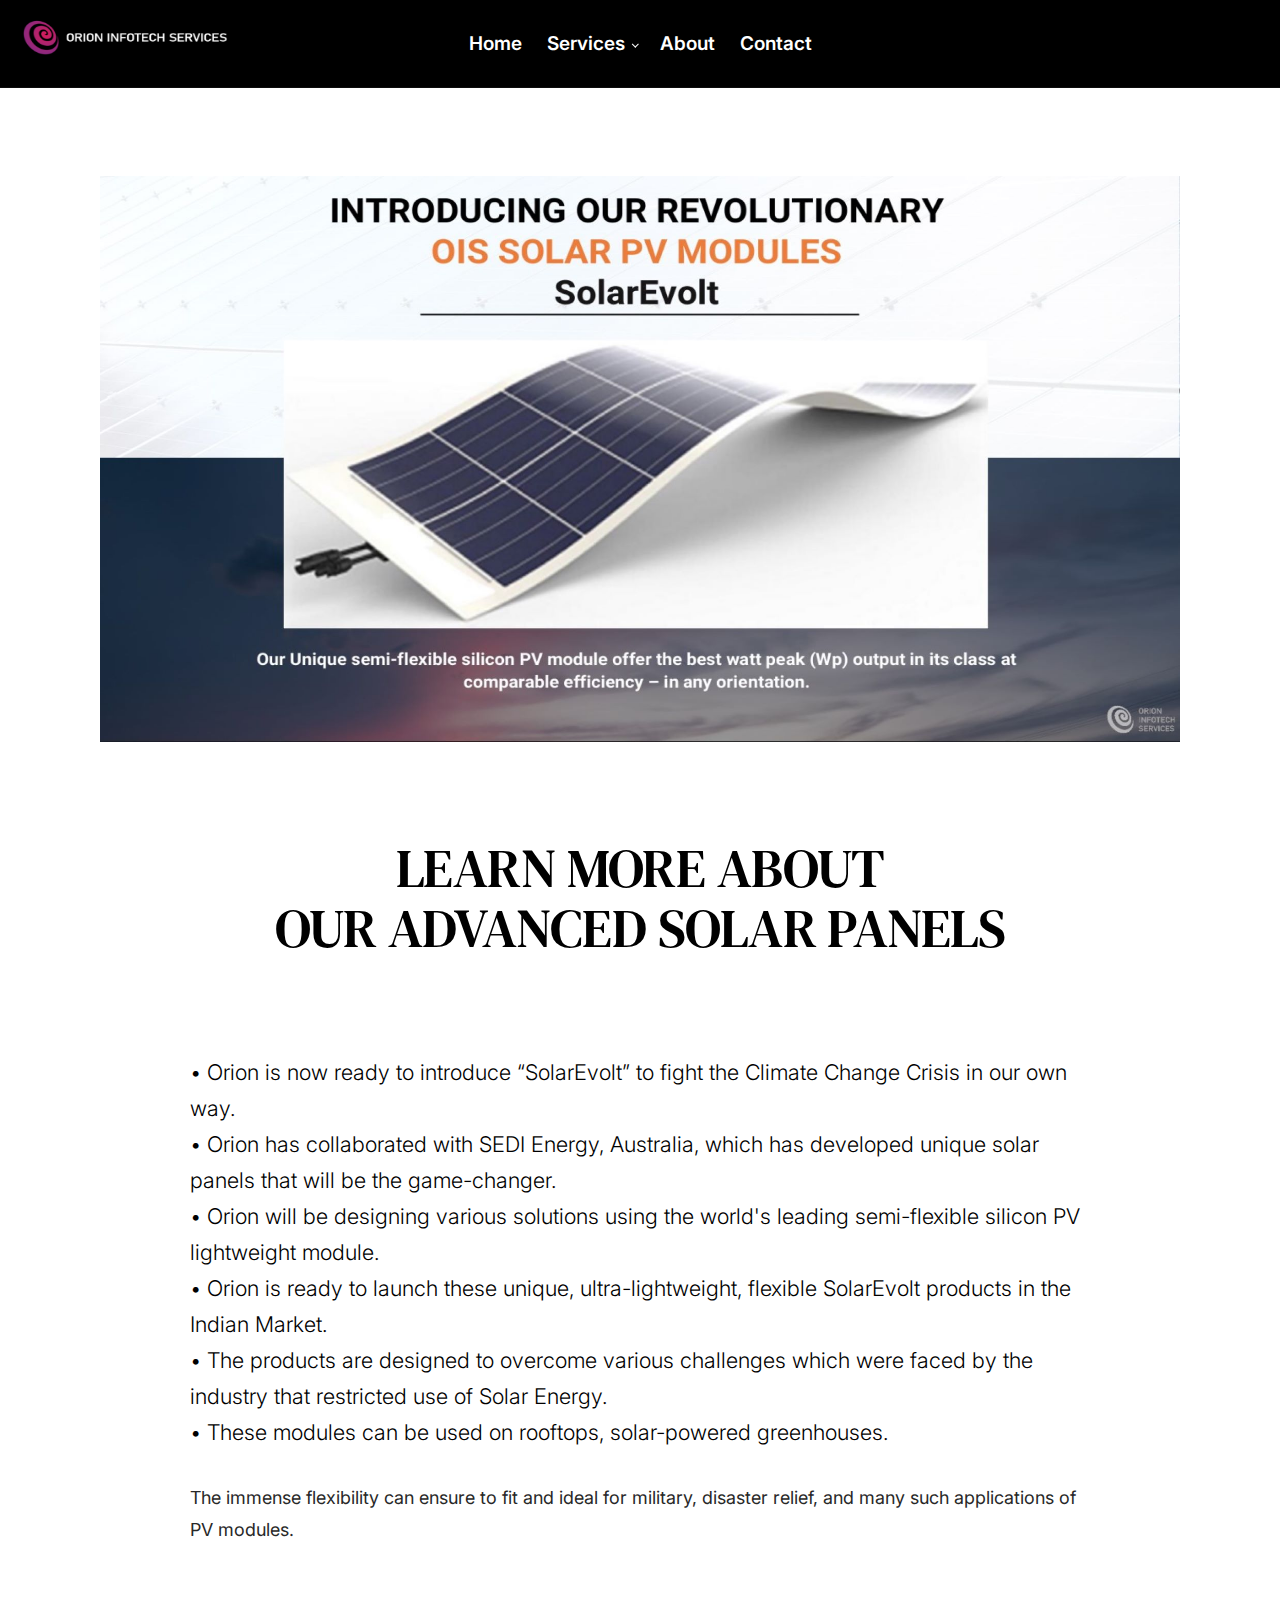
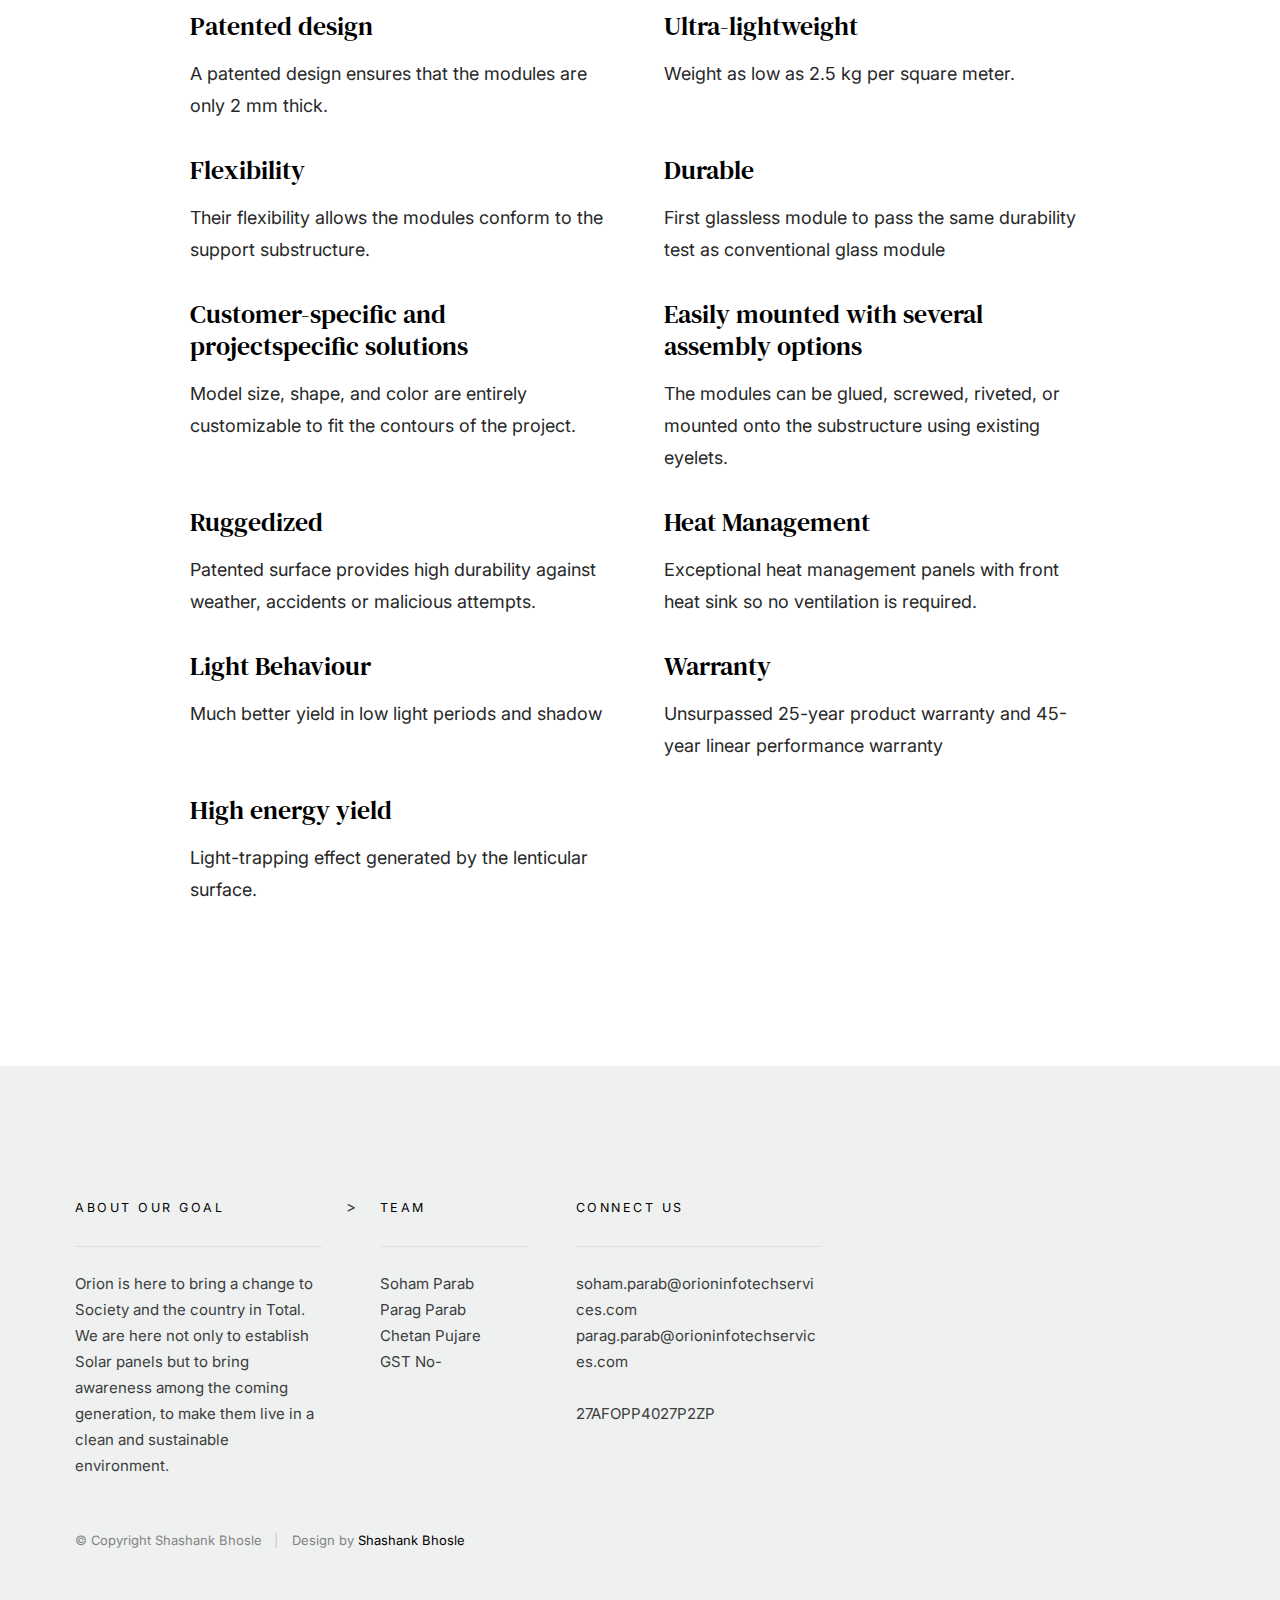
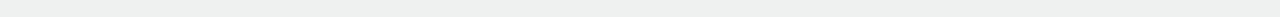
<file: SolarEvolt.html>
<!DOCTYPE html>
<html class="no-js" lang="en">
<head>

    <!--- basic page needs
    ================================================== -->
    <meta charset="utf-8">
    <title>Solarevolt-OIS</title>
    <meta name="description" content="">
    <meta name="author" content="">

    <!-- mobile specific metas
    ================================================== -->
    <meta name="viewport" content="width=device-width, initial-scale=1">

    <!-- CSS
    ================================================== -->
    <link rel="stylesheet" href="css/vendor.css">
    <link rel="stylesheet" href="css/styles.css">

    <!-- script
    ================================================== -->
    <script src="js/modernizr.js"></script>
    <script defer src="js/fontawesome/all.min.js"></script>

    <!-- favicons
    ================================================== -->
    <link rel="apple-touch-icon" sizes="180x180" href="apple-touch-icon.png">
    <link rel="icon" type="image/png" sizes="32x32" href="favicon-32x32.png">
    <link rel="icon" type="image/png" sizes="16x16" href="favicon-16x16.png">
    <link rel="manifest" href="site.webmanifest">

</head>

<body id="top">


    <!-- preloader
    ================================================== -->
    <div id="preloader"> 
    	<div id="loader"></div>
    </div>


    <!-- header
    ================================================== -->
    <header class="s-header s-header--opaque">

        <div class="s-header__logo">
            <a class="logo" href="index.html">
                <img src="images/Orion Logo 2.2.png" alt="Homepage">
            </a>
        </div>

        <div class="row s-header__navigation">

            <nav class="s-header__nav-wrap">

                <h3 class="s-header__nav-heading h6">Back to Solar Panel</h3>

                <ul class="s-header__nav">
                    <li class="current"><a href="index.html" title="">Home</a></li>
                    <li class="has-children">
                        <a href="#0" title="">Services</a>
                        <ul class="sub-menu">
                            <li><a href="SolarEvolt.html">SolarEvolt</a></li>
                            <li><a href="UsingSolarEvolt.html#Jacket">SolarJacket</a></li>
                            <li><a href="UsingSolarEvolt.html#Trailer">Solar Trailer</a></li>
                            <li><a href="UsingSolarEvolt.html#Greenhouse">Solar Greenhouse</a></li>
                            <li><a href="UsingSolarEvolt.html#Facade">Solar on Facade</a></li>
                            <li><a href="UsingSolarEvolt.html#Grid">Solar Off-Grid</a></li>
                            <li><a href="UsingSolarEvolt.html#Warehouse">Solar Warehouse</a></li>
                            <li><a href="UsingSolarEvolt.html#Pump">Solar Pumps</a></li>
                        </ul>
                    </li>
                    <li><a href="about.html" title="">About</a></li>
                    <li><a href="contact.html" title="">Contact</a></li>
                </ul> <!-- end s-header__nav -->

                <a href="#0" title="Close Menu" class="s-header__overlay-close close-mobile-menu">Close</a>

            </nav> <!-- end s-header__nav-wrap -->

        </div> <!-- end s-header__navigation -->

        <a class="s-header__toggle-menu" href="#0" title="Menu"><span>Menu</span></a>
      
    </header> <!-- end s-header -->


    <!-- content
    ================================================== -->
    <section class="s-content">

        <div class="row">
            <div class="column large-12">

                <article class="s-content__entry">

                    <div class="s-content__media">
                        <img src="images/thumbs/about/OIS-SolarEvolt-1050.jpg" 
                                srcset="images/thumbs/about/OIS-SolarEvolt-2100.jpg 2100w, 
                                        images/thumbs/about/OIS-SolarEvolt-1050.jpg 1050w, 
                                        images/thumbs/about/OIS-SolarEvolt-525.jpg 525w" sizes="(max-width: 2100px) 100vw, 2100px" alt="">

                    </div> <!-- end s-content__media -->

                    <div class="s-content__entry-header">
                        <h1 class="s-content__title">LEARN MORE ABOUT <br> OUR ADVANCED SOLAR PANELS</h1>
                    </div> <!-- end s-content__entry-header -->

                    <div class="s-content__primary">

                        <div class="s-content__page-content">

                            <p class="lead">
                                • Orion is now ready to introduce “SolarEvolt” to fight the Climate Change Crisis in our own way.<br>
                                • Orion has collaborated with SEDI Energy, Australia, which has developed unique solar panels that will be the game-changer.<br>
                                • Orion will be designing various solutions using the world's leading semi-flexible silicon PV lightweight module.<br>
                                • Orion is ready to launch these unique, ultra-lightweight, flexible SolarEvolt products in the Indian Market.<br>
                                • The products are designed to overcome various challenges which were faced by the industry that restricted use of Solar Energy.<br>
                                • These modules can be used on rooftops, solar-powered greenhouses.<br>
                            </p>
                            
                            <p>
                                The immense flexibility can ensure to fit and ideal for military, disaster relief, and many such applications of PV modules.
                            </p> 

                            <br>

                            <div class="row block-large-1-2 block-tab-full s-content__blocks">
                                <div class="column">
                                    <h4>Patented design</h4>
                                    <p>
                                        A patented design ensures that
                                        the modules are only 2 mm thick.
                                    </p>
                                </div>

                                <div class="column">
                                    <h4>Ultra-lightweight</h4>
                                    <p>
                                        Weight as low as 2.5 kg per square
                                        meter.
                                    </p>
                                </div>

                                <div class="column">
                                    <h4>Flexibility</h4>
                                    <p>
                                        Their flexibility allows the
                                        modules conform to the support
                                        substructure.
                                    </p>
                                </div>

                                <div class="column">
                                    <h4>Durable</h4>
                                    <p>
                                     First glassless module to pass the
                                     same durability test as
                                     conventional glass module
                                    </p>
                                </div>

                                <div class="column">
                                    <h4>Customer-specific and projectspecific
                                        solutions</h4>
                                    <p>
                                     Model size, shape, and color are
                                     entirely customizable to fit the
                                     contours of the project.
                                    </p>
                                </div>

                                <div class="column">
                                    <h4>Easily mounted with several
                                        assembly options</h4>
                                    <p>
                                        The modules can be glued,
                                        screwed, riveted, or mounted onto
                                        the substructure using existing
                                        eyelets.
                                    </p>
                                </div>

                                <div class="column">
                                    <h4>Ruggedized</h4>
                                    <p>
                                        Patented surface provides high
                                        durability against weather,
                                        accidents or malicious attempts.
                                    </p>
                                </div>

                                <div class="column">
                                    <h4>Heat Management</h4>
                                    <p>
                                     Exceptional heat management
                                     panels with front heat sink so no
                                     ventilation is required.
                                    </p>
                                </div>

                                <div class="column">
                                    <h4>Light Behaviour</h4>
                                    <p>
                                     Much better yield in low light
                                     periods and shadow
                                    </p>
                                </div>

                                <div class="column">
                                    <h4>Warranty</h4>
                                    <p>
                                        Unsurpassed 25-year product
                                        warranty and 45-year linear
                                        performance warranty
                                    </p>
                                </div>

                                <div class="column">
                                    <h4>High energy yield</h4>
                                    <p>
                                        Light-trapping effect generated by
                                        the lenticular surface.
                                    </p>
                                </div>

                            </div>
                        </div> <!-- end s-entry__page-content -->

                    </div> <!-- end s-content__primary -->
                </article> <!-- end entry -->

            </div> <!-- end column -->
        </div> <!-- end row -->

    </section> <!-- end s-content -->


    <!-- footer
    ================================================== -->
    <footer class="s-footer">

        <div class="s-footer__main">

            <div class="row">

                <div class="column large-3 medium-6 tab-12 s-footer__info">

                    <h5>About Our Goal</h5>

                    <p>
                        Orion is here to bring a change to Society and the country in Total.
                        We are here not only to establish Solar panels but to bring awareness 
                        among the coming generation, to make them live in a clean and sustainable environment.
                    </p>

                </div> <!-- end s-footer__info -->>

                <div class="column large-2 medium-3 tab-6 s-footer__site-links">

                    <h5>Team</h5>

                    <ul>
                        <li><a target="_blank" href="#0">Soham Parab</a></li>
                        <li><a target="_blank" href="https://www.linkedin.com/in/parag-parab-481614144">Parag Parab</a></li>
                        <li><a target="_blank" href="https://www.linkedin.com/in/narayan-pujare-54a608171">Chetan Pujare</a></li>
                        <li><a>GST No-</a></li>
                    </ul>

                </div> <!-- end s-footer__site-links -->  

                <div class="column large-3 medium-3 tab-6 s-footer__social-links">

                    <h5>Connect Us</h5>

                    <ul>
                        <li><a target="_blank" href="#0">soham.parab@orioninfotechservices.com</a></li>
                        <li><a target="_blank" href="#0">parag.parab@orioninfotechservices.com</a></li>
                        <br>
                        <li><a target="_blank" href="#0">27AFOPP4027P2ZP</a></li>
                    </ul>

                </div> <!-- end s-footer__social links -->  

            </div> <!-- end row -->

        </div> <!-- end s-footer__main -->

        <div class="s-footer__bottom">
            <div class="row">
                <div class="column">
                    <div class="ss-copyright">
                        <span>© Copyright Shashank Bhosle</span> 
                        <span>Design by <a target="_blank" href="https://www.linkedin.com/in/shashank-s-bhosle/">Shashank Bhosle</a></span>
                    </div> <!-- end ss-copyright -->
                </div>
            </div> 

            <div class="ss-go-top">
                <a class="smoothscroll" title="Back to Top" href="#top">
                    <svg viewBox="0 0 15 15" fill="none" xmlns="http://www.w3.org/2000/svg" width="15" height="15"><path d="M7.5 1.5l.354-.354L7.5.793l-.354.353.354.354zm-.354.354l4 4 .708-.708-4-4-.708.708zm0-.708l-4 4 .708.708 4-4-.708-.708zM7 1.5V14h1V1.5H7z" fill="currentColor"></path></svg>
                </a>
            </div> <!-- end ss-go-top -->
        </div> <!-- end s-footer__bottom -->

   </footer> <!-- end s-footer -->


    <!-- Java Script
    ================================================== -->
    <script src="js/jquery-3.5.0.min.js"></script>
    <script src="js/plugins.js"></script>
    <script src="js/main.js"></script>

</body>

</html>
</file>
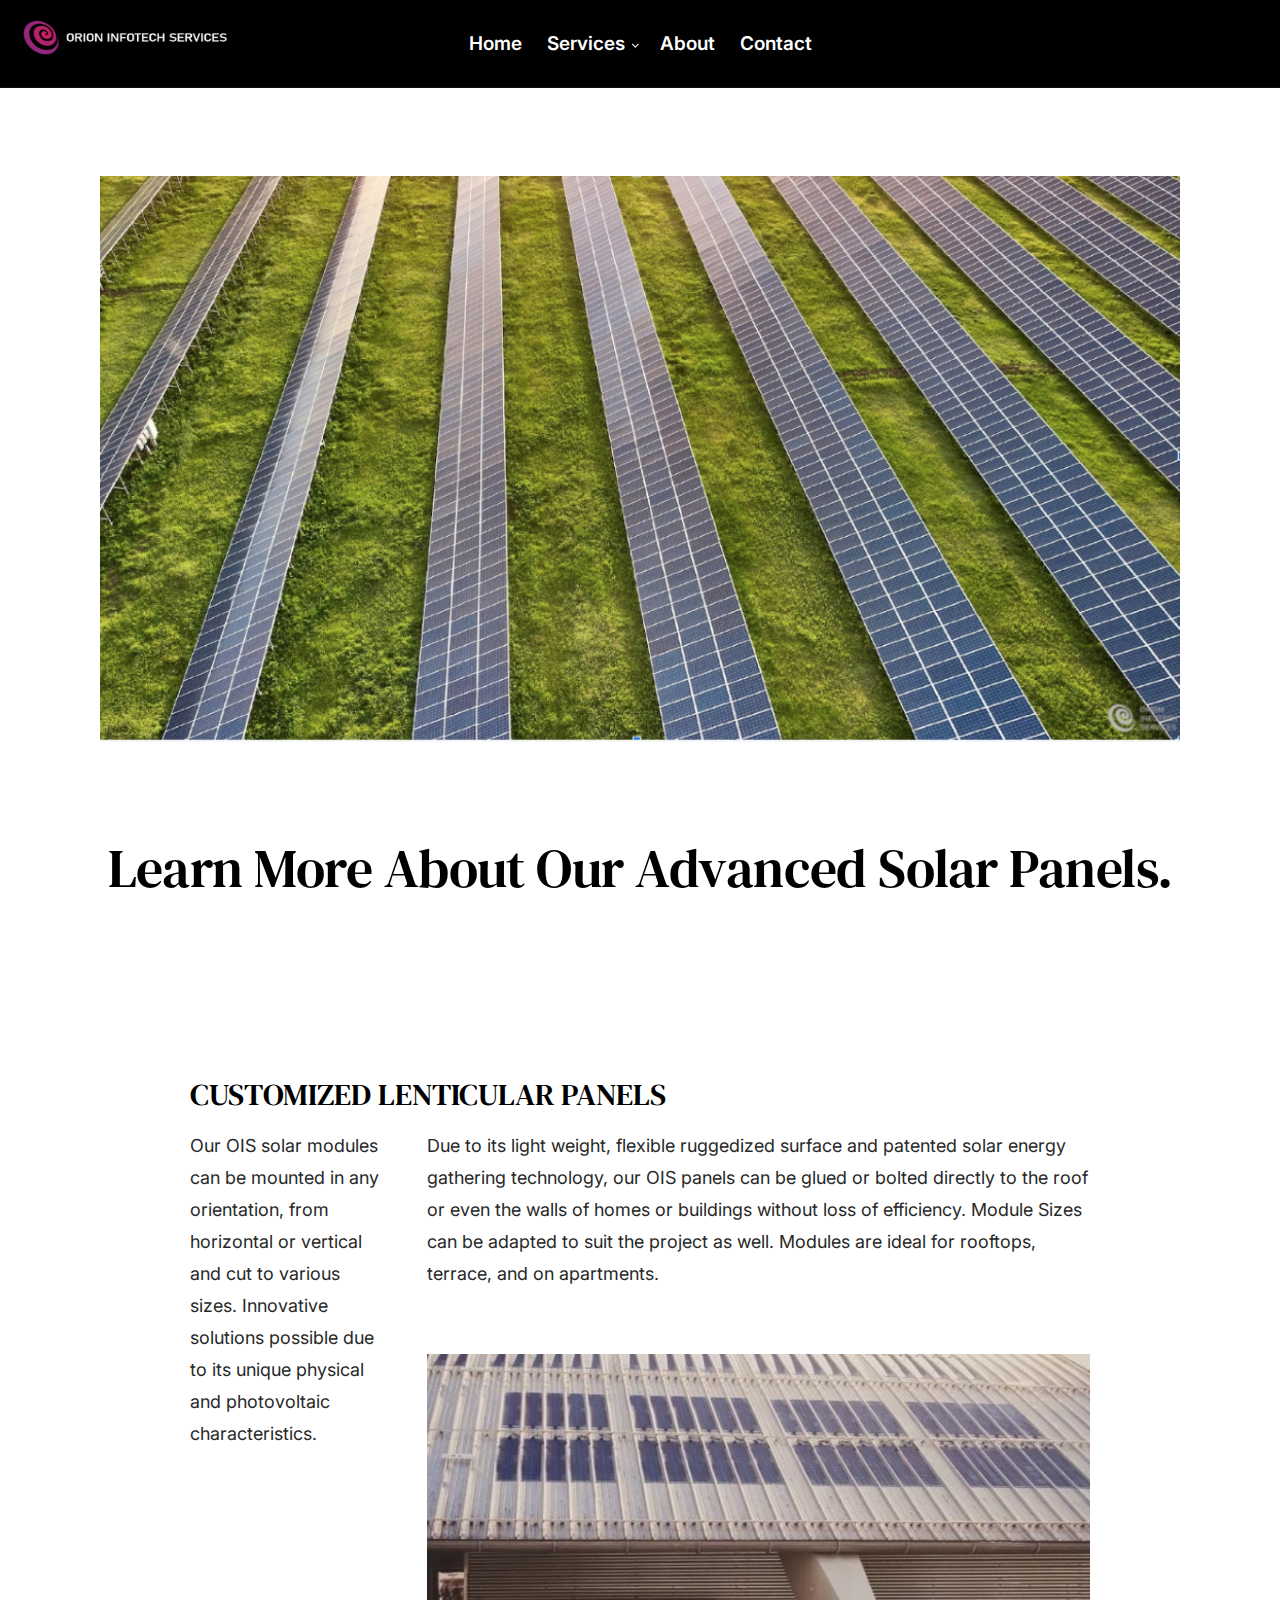
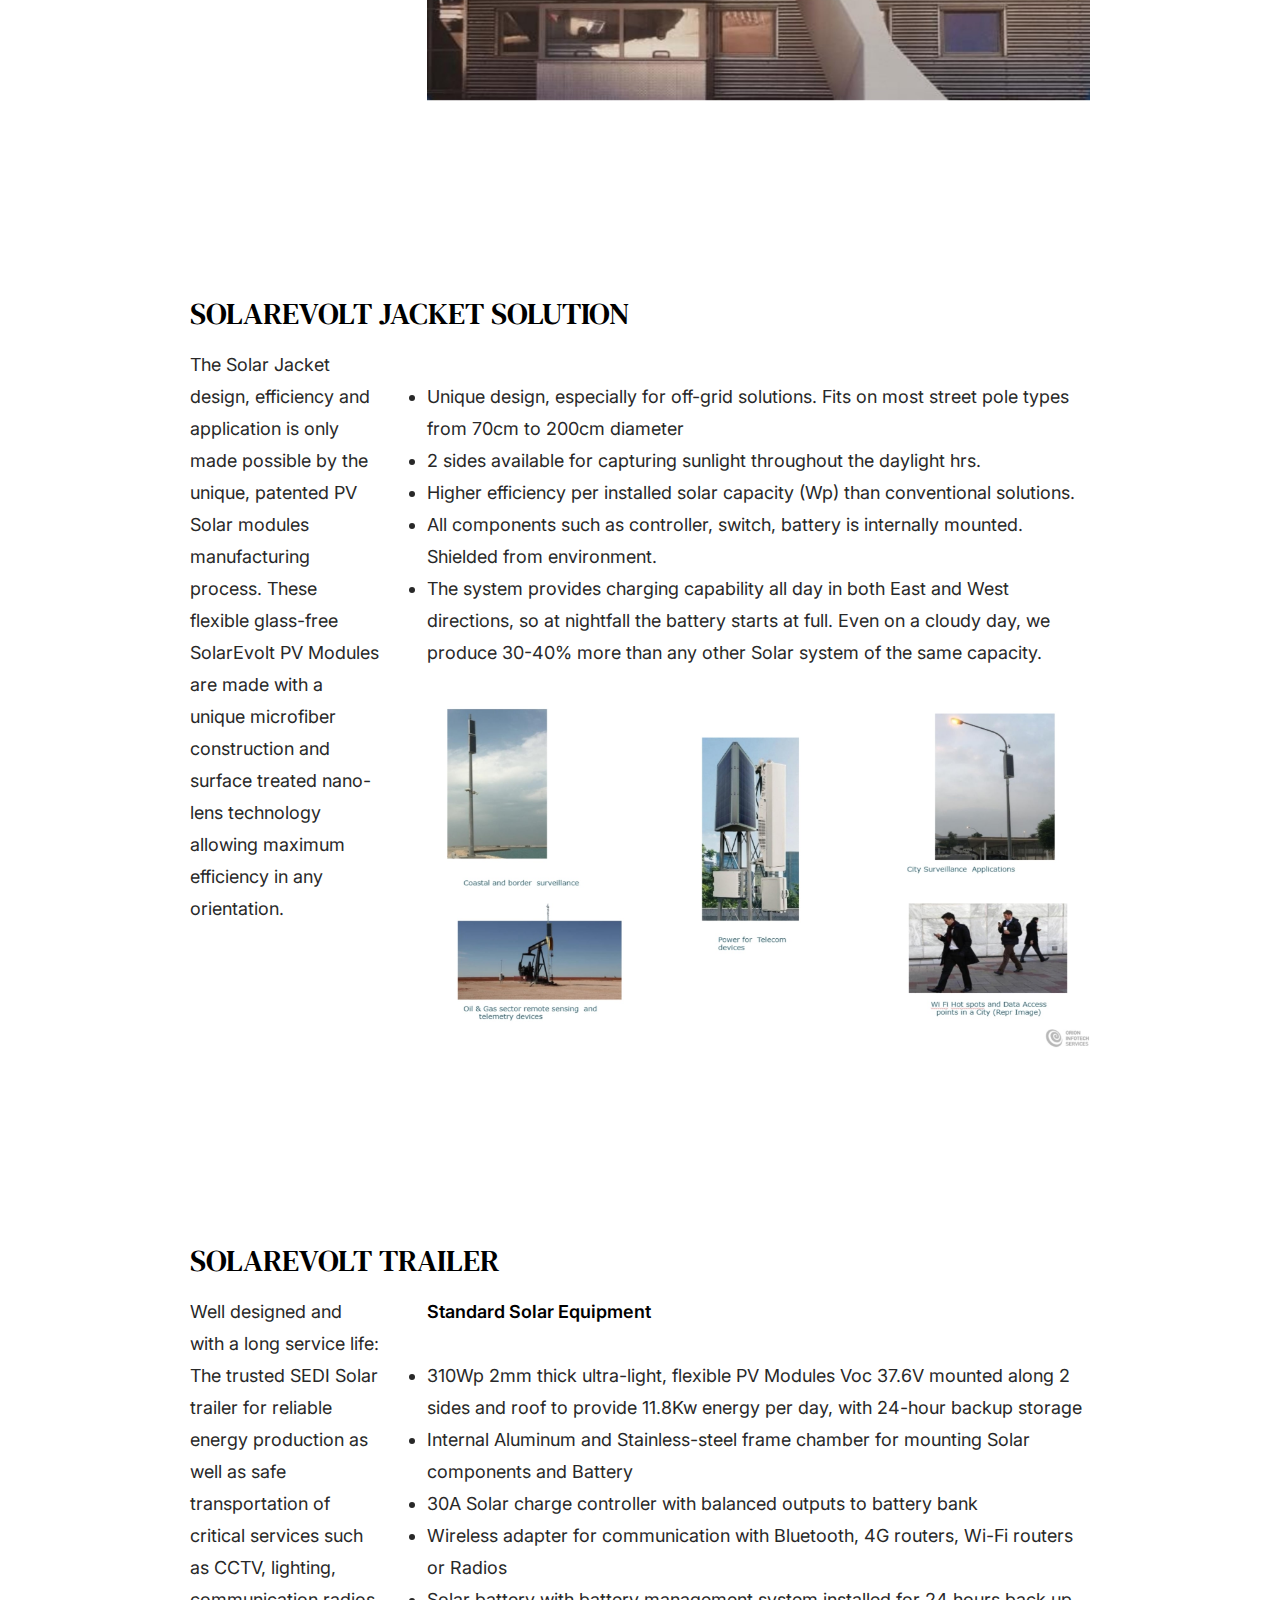
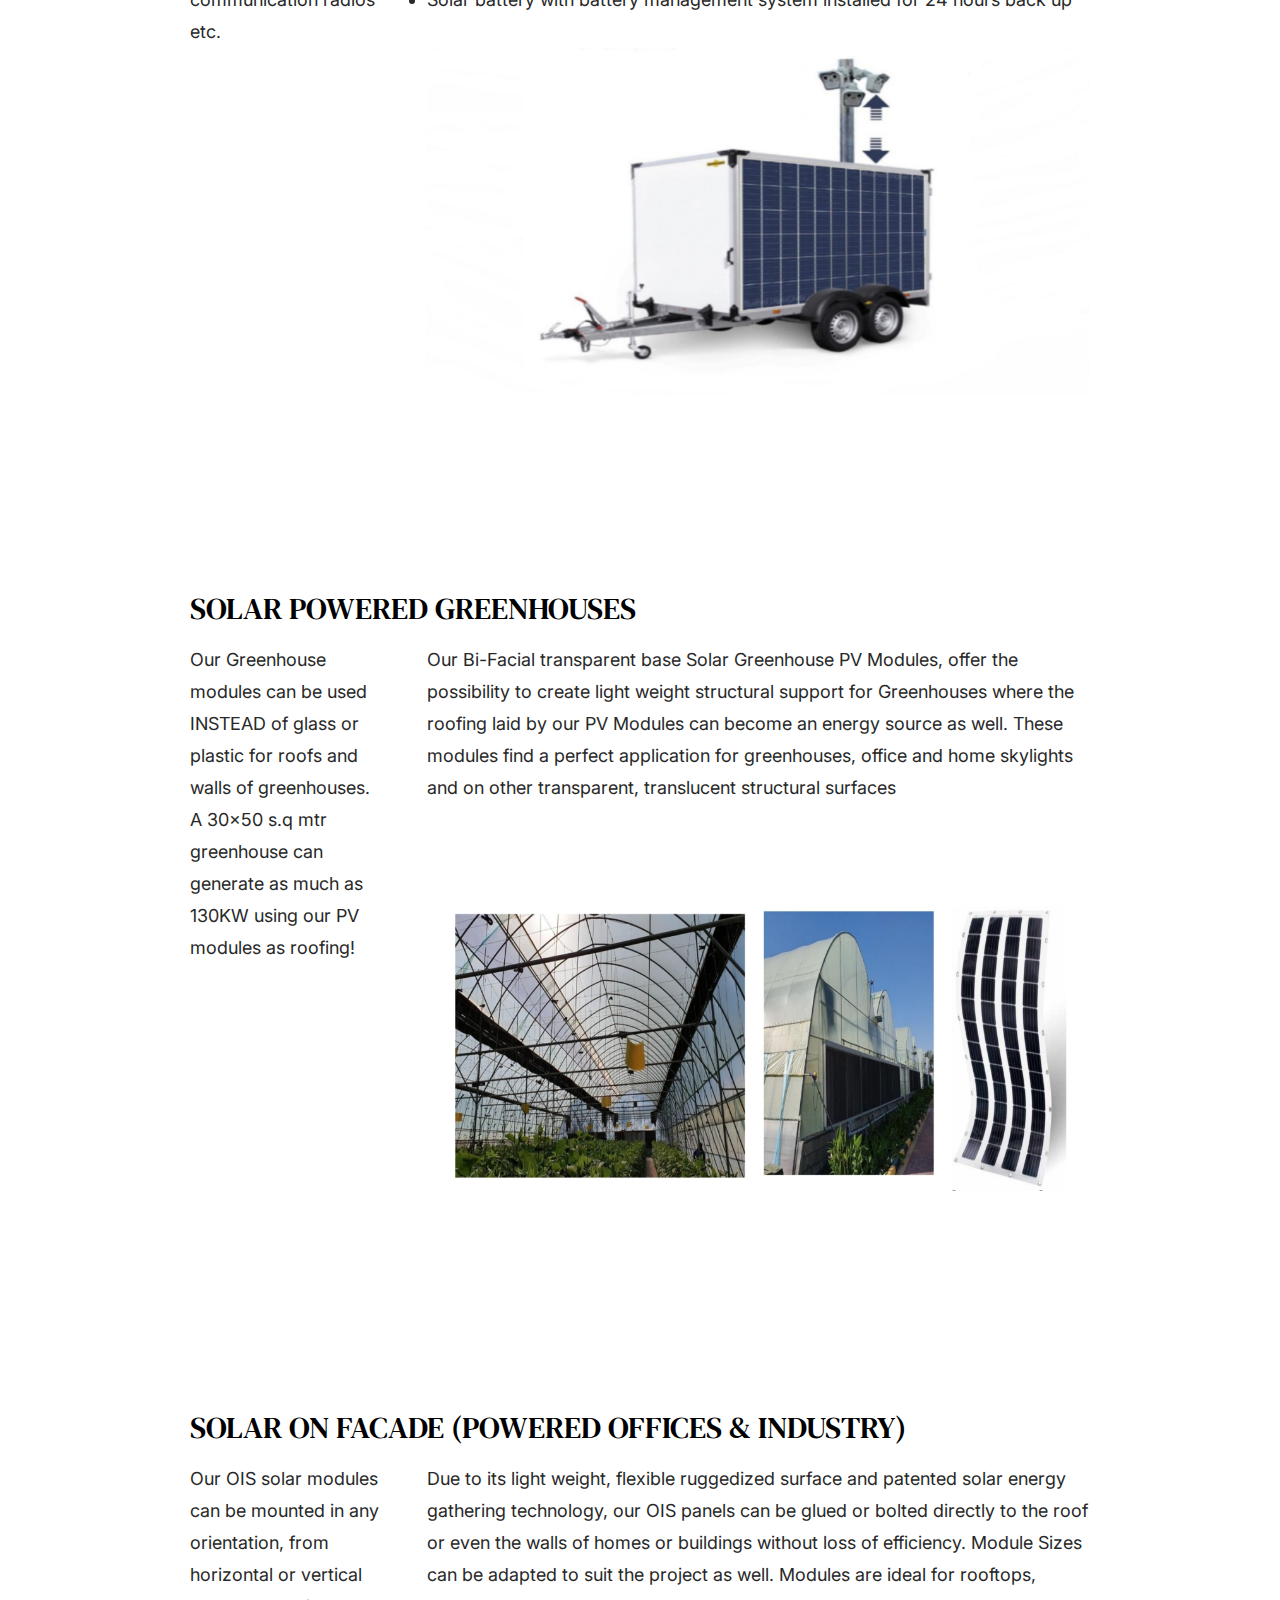
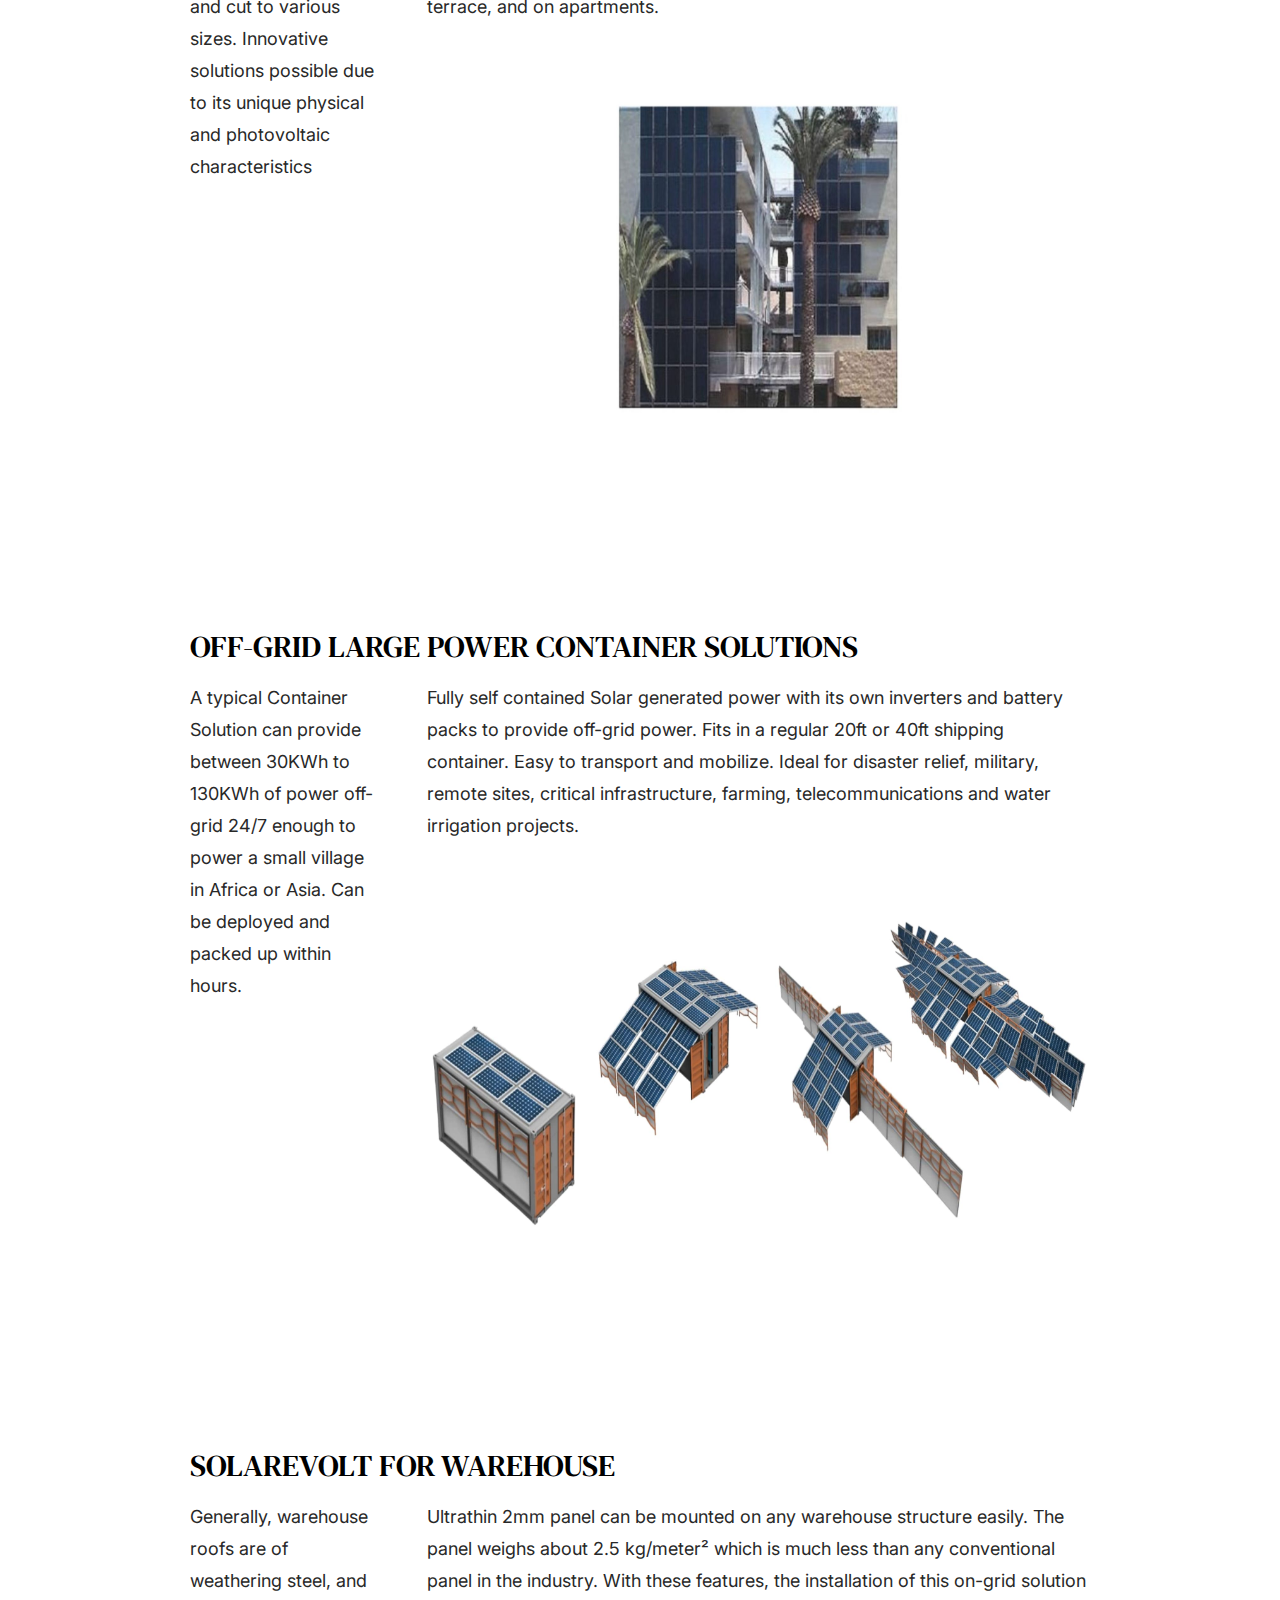
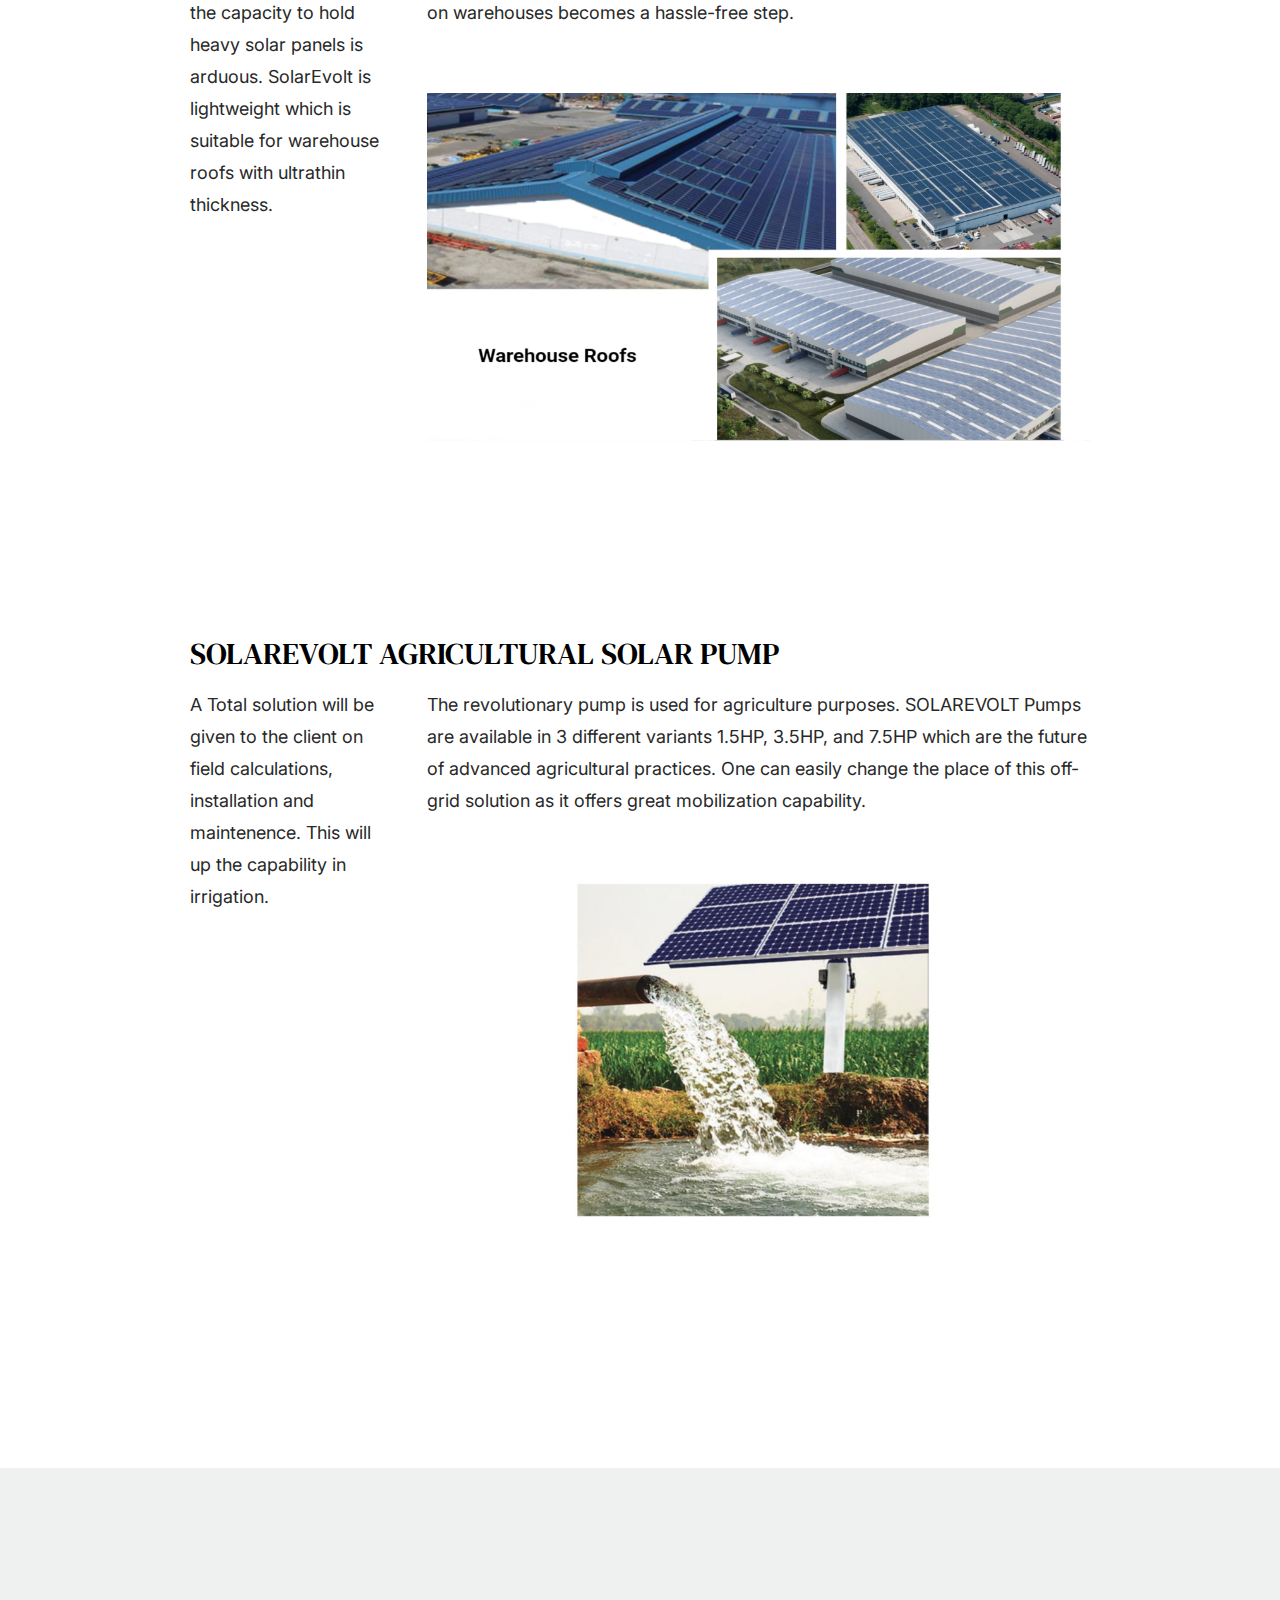
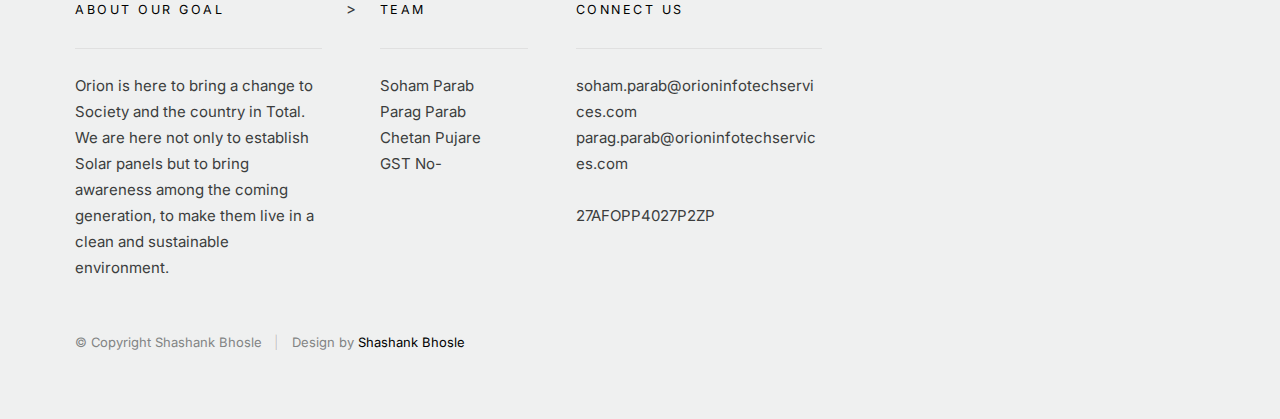
<file: UsingSolarEvolt.html>
<!DOCTYPE html>
<html class="no-js" lang="en">
<head>

    <!--- basic page needs
    ================================================== -->
    <meta charset="utf-8">
    <title>Services-OIS</title>
    <meta name="description" content="">
    <meta name="author" content="">

    <!-- mobile specific metas
    ================================================== -->
    <meta name="viewport" content="width=device-width, initial-scale=1">

    <!-- CSS
    ================================================== -->
    <link rel="stylesheet" href="css/vendor.css">
    <link rel="stylesheet" href="css/styles.css">

    <!-- script
    ================================================== -->
    <script src="js/modernizr.js"></script>
    <script defer src="js/fontawesome/all.min.js"></script>

    <!-- favicons
    ================================================== -->
    <link rel="apple-touch-icon" sizes="180x180" href="apple-touch-icon.png">
    <link rel="icon" type="image/png" sizes="32x32" href="favicon-32x32.png">
    <link rel="icon" type="image/png" sizes="16x16" href="favicon-16x16.png">
    <link rel="manifest" href="site.webmanifest">

</head>

<body id="top">


    <!-- preloader
    ================================================== -->
    <div id="preloader"> 
    	<div id="loader"></div>
    </div>


    <!-- header
    ================================================== -->
    <header class="s-header s-header--opaque">

        <div class="s-header__logo">
            <a class="logo" href="index.html">
                <img src="images/Orion Logo 2.2.png" alt="Homepage">
            </a>
        </div>

        <div class="row s-header__navigation">

            <nav class="s-header__nav-wrap">

                <h3 class="s-header__nav-heading h6">Back to Solar Panel</h3>

                <ul class="s-header__nav">
                    <li class="current"><a href="index.html" title="">Home</a></li>
                    <li class="has-children">
                        <a href="#0" title="">Services</a>
                        <ul class="sub-menu">
                            <li><a href="SolarEvolt.html">SolarEvolt</a></li>
                            <li><a href="UsingSolarEvolt.html#Jacket">SolarJacket</a></li>
                            <li><a href="UsingSolarEvolt.html#Trailer">Solar Trailer</a></li>
                            <li><a href="UsingSolarEvolt.html#Greenhouse">Solar Greenhouse</a></li>
                            <li><a href="UsingSolarEvolt.html#Facade">Solar on Facade</a></li>
                            <li><a href="UsingSolarEvolt.html#Grid">Solar Off-Grid</a></li>
                            <li><a href="UsingSolarEvolt.html#Warehouse">Solar Warehouse</a></li>
                            <li><a href="UsingSolarEvolt.html#Pump">Solar Pumps</a></li>
                        </ul>
                    </li>
                    <li><a href="about.html" title="">About</a></li>
                    <li><a href="contact.html" title="">Contact</a></li>
                </ul> <!-- end s-header__nav -->

                <a href="#0" title="Close Menu" class="s-header__overlay-close close-mobile-menu">Close</a>

            </nav> <!-- end s-header__nav-wrap -->

        </div> <!-- end s-header__navigation -->

        <a class="s-header__toggle-menu" href="#0" title="Menu"><span>Menu</span></a>
        
    </header> <!-- end s-header -->


    <!-- content
    ================================================== -->
    <section class="s-content">

        <div class="row">
            <div class="column large-12">

                <article class="s-content__entry">

                    <div class="s-content__media">
                        <img src="images/thumbs/Solarevolt/SolarEvolt-Main-1050.jpg" 
                                srcset="images/thumbs/Solarevolt/SolarEvolt-Main-2100.jpg 2100w, 
                                        images/thumbs/Solarevolt/SolarEvolt-Main-1050.jpg 1050w, 
                                        images/thumbs/Solarevolt/SolarEvolt-Main-525.jpg 525w" sizes="(max-width: 2100px) 100vw, 2100px" alt="">

                    </div> <!-- end s-content__media -->

                    <div class="s-content__entry-header">
                        <h1 class="s-content__title">Learn More About Our Advanced Solar Panels.</h1>
                    </div> <!-- end s-content__entry-header -->

                    <div class="s-content__primary">

                        <div class="s-content__page-content">
                            <div class="row">

                                <div class="large-12 column">
                                <h3 class="half-bottom">CUSTOMIZED LENTICULAR PANELS</h3>
                                </div>
                    
                            </div> <!-- Row End-->
                            <div class="row">
    
                                <div class="large-3 tab-5 mob-12 column">
                                    <p>
                                        Our OIS solar modules can be mounted in any orientation, from horizontal or vertical and cut to various  sizes. Innovative solutions possible due to its unique physical and photovoltaic characteristics. 
                                    </p>
                                </div>
                    
                                <div class="large-9 tab-7 mob-12 column">
                                    <p>
                                        Due to its light weight, flexible ruggedized surface and patented  solar energy gathering technology, our OIS panels can be glued or bolted directly to the roof or even the walls of homes or buildings without loss of efficiency.
                                        Module Sizes can be adapted to suit the project as well. Modules are ideal for rooftops, terrace, and on apartments.
                                        <div class="s-content__media">
                                            <img src="images/thumbs/Solarevolt/Lenticular-1050.jpg" 
                                                    srcset="images/thumbs/Solarevolt/Lenticular-2100.jpg 2100w, 
                                                            images/thumbs/Solarevolt/Lenticular-10505.jpg 1050w, 
                                                            images/thumbs/Solarevolt/Lenticular-525.jpg 525w" sizes="(max-width: 2100px) 100vw, 2100px" alt="">
                    
                                        </div> <!-- end s-content__media -->
                                    </p>
                                </div>
                    
                                
                            </div> 
                           
                        </div> <!-- end s-entry__page-content -->

                    </div> <!-- end s-content__primary -->

                    <div class="s-content__primary">

                        <div class="s-content__page-content">
                            <div class="row">

                                <div class="large-12 column">
                                <h3 class="half-bottom" id = "Jacket">SOLAREVOLT JACKET SOLUTION</h3>
                                </div>
                    
                            </div> <!-- Row End-->
                            <div class="row">
    
                                <div class="large-3 tab-5 mob-12 column">
                                    <p>
                                        The Solar Jacket design, efficiency and application is only made possible by the unique, patented PV Solar modules manufacturing process. These flexible glass-free SolarEvolt
                                        PV Modules are made with a unique microfiber construction and surface treated nano-lens technology allowing maximum efficiency in any orientation.
                                    </p>
                                </div>
                    
                                <div class="large-9 tab-7 mob-12 column">
                                    <p>
                                        <li>Unique design, especially for off-grid solutions. Fits on most street pole types from 70cm to 200cm diameter</li>
                                            <li>2 sides available for capturing sunlight throughout the daylight hrs.</li>                                        
                                            <li>Higher efficiency per installed solar capacity (Wp) than conventional solutions.</li>                                        
                                            <li>All components such as controller, switch, battery is internally mounted. Shielded from environment.</li>                                        
                                            <li>The system provides charging capability all day in both East and West directions, so at nightfall the battery starts at full.
                                                 Even on a cloudy day, we produce 30-40% more than any other Solar system of the same capacity.</li>
                                        <div class="s-content__media">
                                            <img src="images/thumbs/Solarevolt/Jacket-1050.jpg" 
                                                    srcset="images/thumbs/Solarevolt/Jacket-2100.jpg 2100w, 
                                                            images/thumbs/Solarevolt/Jacket-1050.jpg 1050w, 
                                                            images/thumbs/Solarevolt/Jacket-525.jpg 525w" sizes="(max-width: 2100px) 100vw, 2100px" alt="">
                    
                                        </div> <!-- end s-content__media -->
                                    </p>
                                </div>
                    
                                
                            </div> 
                           
                        </div> <!-- end s-entry__page-content -->

                    </div> <!-- end s-content__primary -->
                    
                    <div class="s-content__primary">

                        <div class="s-content__page-content">
                            <div class="row">

                                <div class="large-12 column">
                                <h3 class="half-bottom" id = "Trailer">SOLAREVOLT TRAILER</h3>
                                </div>
                    
                            </div> <!-- Row End-->
                            <div class="row">
    
                                <div class="large-3 tab-5 mob-12 column">
                                    <p>
                                        Well designed and with a long service life: The trusted SEDI Solar trailer
                                        for reliable energy production as well as safe transportation of critical
                                        services such as CCTV, lighting, communication radios etc.
                                    </p>
                                </div>
                    
                                <div class="large-9 tab-7 mob-12 column">
                                    <p>
                                        <b>Standard Solar Equipment</b>

                                        <li>310Wp 2mm thick ultra-light, flexible PV Modules Voc 37.6V mounted along 2
                                            sides and roof to provide 11.8Kw energy per day, with 24-hour backup storage</li>
                                            <li>Internal Aluminum and Stainless-steel frame chamber for mounting Solar components and Battery</li>                                        
                                            <li>30A Solar charge controller with balanced outputs to battery bank</li>                                        
                                            <li>Wireless adapter for communication with Bluetooth, 4G routers, Wi-Fi routers or Radios</li>                                        
                                            <li>Solar battery with battery management system installed for 24 hours back up</li>
                                        <div class="s-content__media">
                                            <img src="images/thumbs/Solarevolt/SolarTrailer-1050.jpg" 
                                                    srcset="images/thumbs/Solarevolt/SolarTrailer-2100.jpg 2100w, 
                                                            images/thumbs/Solarevolt/SolarTrailer-1050.jpg 1050w, 
                                                            images/thumbs/Solarevolt/SolarTrailer-525.jpg 525w" sizes="(max-width: 2100px) 100vw, 2100px" alt="">
                    
                                        </div> <!-- end s-content__media -->
                                    </p>
                                </div>
                    
                                
                            </div> 
                           
                        </div> <!-- end s-entry__page-content -->

                    </div> <!-- end s-content__primary -->

                    <div class="s-content__primary">

                        <div class="s-content__page-content">
                            <div class="row">

                                <div class="large-12 column">
                                <h3 class="half-bottom" id = "Greenhouse">SOLAR POWERED GREENHOUSES</h3>
                                </div>
                    
                            </div> <!-- Row End-->
                            <div class="row">
    
                                <div class="large-3 tab-5 mob-12 column">
                                    <p>
                                        Our Greenhouse modules can be used INSTEAD of glass or plastic for roofs and walls of greenhouses. A
                                        30x50 s.q mtr greenhouse can generate as much as 130KW using our PV modules as roofing!
                                    </p>
                                </div>
                    
                                <div class="large-9 tab-7 mob-12 column">
                                    <p>
                                        Our Bi-Facial transparent base Solar Greenhouse PV Modules, offer the possibility to create light weight
                                        structural support for Greenhouses where the roofing laid by our PV Modules can become an energy source as
                                        well. These modules find a perfect application for greenhouses, office and home skylights and on other
                                        transparent, translucent structural surfaces
                                        <div class="s-content__media">
                                            <img src="images/thumbsSolarevolt/Greenhouse-1050.jpg" 
                                                    srcset="images/thumbs/Solarevolt/Greenhouse-2100.jpg 2100w, 
                                                            images/thumbs/Solarevolt/Greenhouse-1050.jpg 1050w, 
                                                            images/thumbs/Solarevolt/Greenhouse-525.jpg 525w" sizes="(max-width: 2100px) 100vw, 2100px" alt="">
                    
                                        </div> <!-- end s-content__media -->
                                    </p>
                                </div>
                    
                                
                            </div> 
                           
                        </div> <!-- end s-entry__page-content -->

                    </div> <!-- end s-content__primary -->

                    <div class="s-content__primary">

                        <div class="s-content__page-content">
                            <div class="row">

                                <div class="large-12 column">
                                <h3 class="half-bottom" id = "Facade">SOLAR ON FACADE (POWERED OFFICES & INDUSTRY)</h3>
                                </div>
                    
                            </div> <!-- Row End-->
                            <div class="row">
    
                                <div class="large-3 tab-5 mob-12 column">
                                    <p>
                                        Our OIS solar modules can be mounted in any orientation, from horizontal or vertical and cut to various sizes.
                                        Innovative solutions possible due to its unique physical and photovoltaic characteristics
                                    </p>
                                </div>
                    
                                <div class="large-9 tab-7 mob-12 column">
                                    <p>
                                        Due to its light weight, flexible ruggedized surface and patented solar energy gathering technology, our OIS
                                        panels can be glued or bolted directly to the roof or even the walls of homes or buildings without loss of
                                        efficiency. Module Sizes can be adapted to suit the project as well. Modules are ideal for rooftops, terrace, and on apartments.
                                        <div class="s-content__media">
                                            <img src="images/thumbs/Solarevolt/Facade-1050.jpg" 
                                                    srcset="images/thumbs/Solarevolt/Facade-2100.jpg 2100w, 
                                                            images/thumbs/Solarevolt/Facade-1050.jpg 1050w, 
                                                            images/thumbs/Solarevolt/Facade-525.jpg 525w" sizes="(max-width: 2100px) 100vw, 2100px" alt="">
                    
                                        </div> <!-- end s-content__media -->
                                    </p>
                                </div>
                    
                                
                            </div> 
                           
                        </div> <!-- end s-entry__page-content -->

                    </div> <!-- end s-content__primary -->

                    <div class="s-content__primary">

                        <div class="s-content__page-content">
                            <div class="row">

                                <div class="large-12 column">
                                <h3 class="half-bottom" id = "Grid">OFF-GRID LARGE POWER CONTAINER SOLUTIONS</h3>
                                </div>
                    
                            </div> <!-- Row End-->
                            <div class="row">
    
                                <div class="large-3 tab-5 mob-12 column">
                                    <p>
                                        A typical Container Solution can provide between 30KWh to 130KWh of power off-grid 24/7 enough to power a
                                        small village in Africa or Asia. Can be deployed and packed up within hours.
                                    </p>
                                </div>
                    
                                <div class="large-9 tab-7 mob-12 column">
                                    <p>
                                        Fully self contained Solar generated power with its own inverters and battery packs to provide off-grid power.
                                        Fits in a regular 20ft or 40ft shipping container. Easy to transport and mobilize. Ideal for disaster relief, military, 
                                        remote sites, critical infrastructure, farming, telecommunications and water irrigation projects.
                                        <div class="s-content__media">
                                            <img src="images/thumbs/Solarevolt/Grid-1050.jpg" 
                                                    srcset="images/thumbs/Solarevolt/Grid-2100.jpg 2100w, 
                                                            images/thumbs/Solarevolt/Grid-1050.jpg 1050w, 
                                                            images/thumbs/Solarevolt/Grid-525.jpg 525w" sizes="(max-width: 2100px) 100vw, 2100px" alt="">
                    
                                        </div> <!-- end s-content__media -->
                                    </p>
                                </div>
                    
                                
                            </div> 
                           
                        </div> <!-- end s-entry__page-content -->

                    </div> <!-- end s-content__primary -->

                    <div class="s-content__primary">

                        <div class="s-content__page-content">
                            <div class="row">

                                <div class="large-12 column">
                                <h3 class="half-bottom" id = "Warehouse">SOLAREVOLT FOR WAREHOUSE</h3>
                                </div>
                    
                            </div> <!-- Row End-->
                            <div class="row">
    
                                <div class="large-3 tab-5 mob-12 column">
                                    <p>
                                        Generally, warehouse roofs are of weathering steel, and the capacity to hold heavy solar panels is arduous. 
                                        SolarEvolt is lightweight which is suitable for warehouse roofs with ultrathin thickness.

                                    </p>
                                </div>
                    
                                <div class="large-9 tab-7 mob-12 column">
                                    <p>
                                        Ultrathin 2mm panel can be mounted on any warehouse structure easily. The panel weighs about 2.5 kg/meter² which is much less than any conventional panel in the industry. 
                                        With these features, the installation of this on-grid solution on warehouses becomes a hassle-free step.
                                        <div class="s-content__media">
                                            <img src="images/thumbs/Solarevolt/Warehouse-1050.jpg" 
                                                    srcset="images/thumbs/Solarevolt/Warehouse-2100.jpg 2100w, 
                                                            images/thumbs/Solarevolt/Warehouse-1050.jpg 1050w, 
                                                            images/thumbs/Solarevolt/Warehouse-525.jpg 525w" sizes="(max-width: 2100px) 100vw, 2100px" alt="">
                    
                                        </div> <!-- end s-content__media -->
                                    </p>
                                </div>
                    
                                
                            </div> 
                           
                        </div> <!-- end s-entry__page-content -->

                    </div> <!-- end s-content__primary -->

                    <div class="s-content__primary">

                        <div class="s-content__page-content">
                            <div class="row">

                                <div class="large-12 column">
                                <h3 class="half-bottom" id = "Pump">SOLAREVOLT AGRICULTURAL SOLAR PUMP</h3>
                                </div>
                    
                            </div> <!-- Row End-->
                            <div class="row">
    
                                <div class="large-3 tab-5 mob-12 column">
                                    <p>
                                        A Total solution will be given to the client on field calculations, installation and maintenence.
                                        This will up the capability in irrigation.
                                    </p>
                                </div>
                    
                                <div class="large-9 tab-7 mob-12 column">
                                    <p>
                                        The revolutionary pump is used for agriculture purposes. 
                                        SOLAREVOLT Pumps are available in 3 different variants 1.5HP, 3.5HP, and 7.5HP which are the future of advanced agricultural practices. One can easily change the place of this off-grid solution as it offers great mobilization capability.

                                        <div class="s-content__media">
                                            <img src="images/thumbs/Solarevolt/Pump-1050.jpg" 
                                                    srcset="images/thumbs/Solarevolt/Pump-2100.jpg 2100w, 
                                                            images/thumbs/Solarevolt/Pump-1050.jpg 1050w, 
                                                            images/thumbs/Solarevolt/Pump-525.jpg 525w" sizes="(max-width: 2100px) 100vw, 2100px" alt="">
                    
                                        </div> <!-- end s-content__media -->
                                    </p>
                                </div>
                    
                                
                            </div> 
                           
                        </div> <!-- end s-entry__page-content -->

                    </div> <!-- end s-content__primary -->


                </article> <!-- end entry -->

            </div> <!-- end column -->
        </div> <!-- end row -->

    </section> <!-- end s-content -->


    <!-- footer
    ================================================== -->
    <footer class="s-footer">

        <div class="s-footer__main">

            <div class="row">

                <div class="column large-3 medium-6 tab-12 s-footer__info">

                    <h5>About Our Goal</h5>

                    <p>
                        Orion is here to bring a change to Society and the country in Total.
                        We are here not only to establish Solar panels but to bring awareness 
                        among the coming generation, to make them live in a clean and sustainable environment.
                    </p>

                </div> <!-- end s-footer__info -->>

                <div class="column large-2 medium-3 tab-6 s-footer__site-links">

                    <h5>Team</h5>

                    <ul>
                        <li><a target="_blank" href="#0">Soham Parab</a></li>
                        <li><a target="_blank" href="https://www.linkedin.com/in/parag-parab-481614144">Parag Parab</a></li>
                        <li><a target="_blank" href="https://www.linkedin.com/in/narayan-pujare-54a608171">Chetan Pujare</a></li>
                        <li><a>GST No-</a></li>
                    </ul>

                </div> <!-- end s-footer__site-links -->  

                <div class="column large-3 medium-3 tab-6 s-footer__social-links">

                    <h5>Connect Us</h5>

                    <ul>
                        <li><a target="_blank" href="#0">soham.parab@orioninfotechservices.com</a></li>
                        <li><a target="_blank" href="#0">parag.parab@orioninfotechservices.com</a></li>
                        <br>
                        <li><a target="_blank" href="#0">27AFOPP4027P2ZP</a></li>
                    </ul>

                </div> <!-- end s-footer__social links --> 

            </div> <!-- end row -->

        </div> <!-- end s-footer__main -->

        <div class="s-footer__bottom">
            <div class="row">
                <div class="column">
                    <div class="ss-copyright">
                        <span>© Copyright Shashank Bhosle</span> 
                        <span>Design by <a target="_blank" href="https://www.linkedin.com/in/shashank-s-bhosle/">Shashank Bhosle</a></span>
                    </div> <!-- end ss-copyright -->
                </div>
            </div> 

            <div class="ss-go-top">
                <a class="smoothscroll" title="Back to Top" href="#top">
                    <svg viewBox="0 0 15 15" fill="none" xmlns="http://www.w3.org/2000/svg" width="15" height="15"><path d="M7.5 1.5l.354-.354L7.5.793l-.354.353.354.354zm-.354.354l4 4 .708-.708-4-4-.708.708zm0-.708l-4 4 .708.708 4-4-.708-.708zM7 1.5V14h1V1.5H7z" fill="currentColor"></path></svg>
                </a>
            </div> <!-- end ss-go-top -->
        </div> <!-- end s-footer__bottom -->

   </footer> <!-- end s-footer -->


    <!-- Java Script
    ================================================== -->
    <script src="js/jquery-3.5.0.min.js"></script>
    <script src="js/plugins.js"></script>
    <script src="js/main.js"></script>

</body>

</html>
</file>
<file: css/vendor.css>
/* =================================================================== 
 *  Calvin Vendor/Third Party CSS
 *  Template Ver. 1.0.0 
 *  10-07-2020
 *  ------------------------------------------------------------------
 *
 *  TOC:
 *  # PrismJS 1.20.0
 *  # Animate On Scroll 
 *  # Slick Slider
 *
 * =================================================================== */

/* ===================================================================
 * # PrismJS 1.20.0
 *   https://prismjs.com/download.html#themes=prism-okaidia&languages=markup+css+clike+javascript+markup-templating+php 
 *   
 *   okaidia theme for JavaScript, CSS and HTML
 *   Loosely based on Monokai textmate theme by http://www.monokai.nl/
 *   @author ocodia
 * ------------------------------------------------------------------- */

code[class*="language-"], pre[class*="language-"] {
    color: #f8f8f2;
    background: none;
    text-shadow: 0 1px rgba(0, 0, 0, 0.3);
    font-family: var(--font-mono);
    font-size: calc(var(--text-size) * 0.9444);
    text-align: left;
    white-space: pre;
    word-spacing: normal;
    word-break: normal;
    word-wrap: normal;
    line-height: var(--vspace-1);
    -moz-tab-size: 4;
    -o-tab-size: 4;
    tab-size: 4;
    -webkit-hyphens: none;
    -ms-hyphens: none;
    hyphens: none;
}

/* Code blocks */

pre[class*="language-"] {
    padding: var(--vspace-0_5) 0 var(--vspace-1);
    margin: var(--vspace-1) 0;
    overflow: auto;
}

:not(pre)>code[class*="language-"], pre[class*="language-"] {
    background: #272822;
}

/* Inline code */

:not(pre)>code[class*="language-"] {
    padding: .1em;
    white-space: normal;
}

.token.comment, .token.prolog, .token.doctype, .token.cdata {
    color: slategray;
}

.token.punctuation {
    color: #f8f8f2;
}

.token.namespace {
    opacity: .7;
}

.token.property, .token.tag, .token.constant, .token.symbol, .token.deleted {
    color: #f92672;
}

.token.boolean, .token.number {
    color: #ae81ff;
}

.token.selector, .token.attr-name, .token.string, .token.char, .token.builtin, .token.inserted {
    color: #a6e22e;
}

.token.operator, .token.entity, .token.url, .language-css .token.string, .style .token.string, .token.variable {
    color: #f8f8f2;
}

.token.atrule, .token.attr-value, .token.function, .token.class-name {
    color: #e6db74;
}

.token.keyword {
    color: #66d9ef;
}

.token.regex, .token.important {
    color: #fd971f;
}

.token.important, .token.bold {
    font-weight: bold;
}

.token.italic {
    font-style: italic;
}

.token.entity {
    cursor: help;
}


/* ===================================================================
 * # Animate On Scroll 
 * https://michalsnik.github.io/aos/
 * ------------------------------------------------------------------- */

[data-aos][data-aos][data-aos-duration="50"], body[data-aos-duration="50"] [data-aos] {
    -webkit-transition-duration: 50ms;
    transition-duration: 50ms;
}

[data-aos][data-aos][data-aos-delay="50"], body[data-aos-delay="50"] [data-aos] {
    -webkit-transition-delay: 0;
    transition-delay: 0;
}

[data-aos][data-aos][data-aos-delay="50"].aos-animate, body[data-aos-delay="50"] [data-aos].aos-animate {
    -webkit-transition-delay: 50ms;
    transition-delay: 50ms;
}

[data-aos][data-aos][data-aos-duration="100"], body[data-aos-duration="100"] [data-aos] {
    -webkit-transition-duration: .1s;
    transition-duration: .1s;
}

[data-aos][data-aos][data-aos-delay="100"], body[data-aos-delay="100"] [data-aos] {
    -webkit-transition-delay: 0;
    transition-delay: 0;
}

[data-aos][data-aos][data-aos-delay="100"].aos-animate, body[data-aos-delay="100"] [data-aos].aos-animate {
    -webkit-transition-delay: .1s;
    transition-delay: .1s;
}

[data-aos][data-aos][data-aos-duration="150"], body[data-aos-duration="150"] [data-aos] {
    -webkit-transition-duration: .15s;
    transition-duration: .15s;
}

[data-aos][data-aos][data-aos-delay="150"], body[data-aos-delay="150"] [data-aos] {
    -webkit-transition-delay: 0;
    transition-delay: 0;
}

[data-aos][data-aos][data-aos-delay="150"].aos-animate, body[data-aos-delay="150"] [data-aos].aos-animate {
    -webkit-transition-delay: .15s;
    transition-delay: .15s;
}

[data-aos][data-aos][data-aos-duration="200"], body[data-aos-duration="200"] [data-aos] {
    -webkit-transition-duration: .2s;
    transition-duration: .2s;
}

[data-aos][data-aos][data-aos-delay="200"], body[data-aos-delay="200"] [data-aos] {
    -webkit-transition-delay: 0;
    transition-delay: 0;
}

[data-aos][data-aos][data-aos-delay="200"].aos-animate, body[data-aos-delay="200"] [data-aos].aos-animate {
    -webkit-transition-delay: .2s;
    transition-delay: .2s;
}

[data-aos][data-aos][data-aos-duration="250"], body[data-aos-duration="250"] [data-aos] {
    -webkit-transition-duration: .25s;
    transition-duration: .25s;
}

[data-aos][data-aos][data-aos-delay="250"], body[data-aos-delay="250"] [data-aos] {
    -webkit-transition-delay: 0;
    transition-delay: 0;
}

[data-aos][data-aos][data-aos-delay="250"].aos-animate, body[data-aos-delay="250"] [data-aos].aos-animate {
    -webkit-transition-delay: .25s;
    transition-delay: .25s;
}

[data-aos][data-aos][data-aos-duration="300"], body[data-aos-duration="300"] [data-aos] {
    -webkit-transition-duration: .3s;
    transition-duration: .3s;
}

[data-aos][data-aos][data-aos-delay="300"], body[data-aos-delay="300"] [data-aos] {
    -webkit-transition-delay: 0;
    transition-delay: 0;
}

[data-aos][data-aos][data-aos-delay="300"].aos-animate, body[data-aos-delay="300"] [data-aos].aos-animate {
    -webkit-transition-delay: .3s;
    transition-delay: .3s;
}

[data-aos][data-aos][data-aos-duration="350"], body[data-aos-duration="350"] [data-aos] {
    -webkit-transition-duration: .35s;
    transition-duration: .35s;
}

[data-aos][data-aos][data-aos-delay="350"], body[data-aos-delay="350"] [data-aos] {
    -webkit-transition-delay: 0;
    transition-delay: 0;
}

[data-aos][data-aos][data-aos-delay="350"].aos-animate, body[data-aos-delay="350"] [data-aos].aos-animate {
    -webkit-transition-delay: .35s;
    transition-delay: .35s;
}

[data-aos][data-aos][data-aos-duration="400"], body[data-aos-duration="400"] [data-aos] {
    -webkit-transition-duration: .4s;
    transition-duration: .4s;
}

[data-aos][data-aos][data-aos-delay="400"], body[data-aos-delay="400"] [data-aos] {
    -webkit-transition-delay: 0;
    transition-delay: 0;
}

[data-aos][data-aos][data-aos-delay="400"].aos-animate, body[data-aos-delay="400"] [data-aos].aos-animate {
    -webkit-transition-delay: .4s;
    transition-delay: .4s;
}

[data-aos][data-aos][data-aos-duration="450"], body[data-aos-duration="450"] [data-aos] {
    -webkit-transition-duration: .45s;
    transition-duration: .45s;
}

[data-aos][data-aos][data-aos-delay="450"], body[data-aos-delay="450"] [data-aos] {
    -webkit-transition-delay: 0;
    transition-delay: 0;
}

[data-aos][data-aos][data-aos-delay="450"].aos-animate, body[data-aos-delay="450"] [data-aos].aos-animate {
    -webkit-transition-delay: .45s;
    transition-delay: .45s;
}

[data-aos][data-aos][data-aos-duration="500"], body[data-aos-duration="500"] [data-aos] {
    -webkit-transition-duration: .5s;
    transition-duration: .5s;
}

[data-aos][data-aos][data-aos-delay="500"], body[data-aos-delay="500"] [data-aos] {
    -webkit-transition-delay: 0;
    transition-delay: 0;
}

[data-aos][data-aos][data-aos-delay="500"].aos-animate, body[data-aos-delay="500"] [data-aos].aos-animate {
    -webkit-transition-delay: .5s;
    transition-delay: .5s;
}

[data-aos][data-aos][data-aos-duration="550"], body[data-aos-duration="550"] [data-aos] {
    -webkit-transition-duration: .55s;
    transition-duration: .55s;
}

[data-aos][data-aos][data-aos-delay="550"], body[data-aos-delay="550"] [data-aos] {
    -webkit-transition-delay: 0;
    transition-delay: 0;
}

[data-aos][data-aos][data-aos-delay="550"].aos-animate, body[data-aos-delay="550"] [data-aos].aos-animate {
    -webkit-transition-delay: .55s;
    transition-delay: .55s;
}

[data-aos][data-aos][data-aos-duration="600"], body[data-aos-duration="600"] [data-aos] {
    -webkit-transition-duration: .6s;
    transition-duration: .6s;
}

[data-aos][data-aos][data-aos-delay="600"], body[data-aos-delay="600"] [data-aos] {
    -webkit-transition-delay: 0;
    transition-delay: 0;
}

[data-aos][data-aos][data-aos-delay="600"].aos-animate, body[data-aos-delay="600"] [data-aos].aos-animate {
    -webkit-transition-delay: .6s;
    transition-delay: .6s;
}

[data-aos][data-aos][data-aos-duration="650"], body[data-aos-duration="650"] [data-aos] {
    -webkit-transition-duration: .65s;
    transition-duration: .65s;
}

[data-aos][data-aos][data-aos-delay="650"], body[data-aos-delay="650"] [data-aos] {
    -webkit-transition-delay: 0;
    transition-delay: 0;
}

[data-aos][data-aos][data-aos-delay="650"].aos-animate, body[data-aos-delay="650"] [data-aos].aos-animate {
    -webkit-transition-delay: .65s;
    transition-delay: .65s;
}

[data-aos][data-aos][data-aos-duration="700"], body[data-aos-duration="700"] [data-aos] {
    -webkit-transition-duration: .7s;
    transition-duration: .7s;
}

[data-aos][data-aos][data-aos-delay="700"], body[data-aos-delay="700"] [data-aos] {
    -webkit-transition-delay: 0;
    transition-delay: 0;
}

[data-aos][data-aos][data-aos-delay="700"].aos-animate, body[data-aos-delay="700"] [data-aos].aos-animate {
    -webkit-transition-delay: .7s;
    transition-delay: .7s;
}

[data-aos][data-aos][data-aos-duration="750"], body[data-aos-duration="750"] [data-aos] {
    -webkit-transition-duration: .75s;
    transition-duration: .75s;
}

[data-aos][data-aos][data-aos-delay="750"], body[data-aos-delay="750"] [data-aos] {
    -webkit-transition-delay: 0;
    transition-delay: 0;
}

[data-aos][data-aos][data-aos-delay="750"].aos-animate, body[data-aos-delay="750"] [data-aos].aos-animate {
    -webkit-transition-delay: .75s;
    transition-delay: .75s;
}

[data-aos][data-aos][data-aos-duration="800"], body[data-aos-duration="800"] [data-aos] {
    -webkit-transition-duration: .8s;
    transition-duration: .8s;
}

[data-aos][data-aos][data-aos-delay="800"], body[data-aos-delay="800"] [data-aos] {
    -webkit-transition-delay: 0;
    transition-delay: 0;
}

[data-aos][data-aos][data-aos-delay="800"].aos-animate, body[data-aos-delay="800"] [data-aos].aos-animate {
    -webkit-transition-delay: .8s;
    transition-delay: .8s;
}

[data-aos][data-aos][data-aos-duration="850"], body[data-aos-duration="850"] [data-aos] {
    -webkit-transition-duration: .85s;
    transition-duration: .85s;
}

[data-aos][data-aos][data-aos-delay="850"], body[data-aos-delay="850"] [data-aos] {
    -webkit-transition-delay: 0;
    transition-delay: 0;
}

[data-aos][data-aos][data-aos-delay="850"].aos-animate, body[data-aos-delay="850"] [data-aos].aos-animate {
    -webkit-transition-delay: .85s;
    transition-delay: .85s;
}

[data-aos][data-aos][data-aos-duration="900"], body[data-aos-duration="900"] [data-aos] {
    -webkit-transition-duration: .9s;
    transition-duration: .9s;
}

[data-aos][data-aos][data-aos-delay="900"], body[data-aos-delay="900"] [data-aos] {
    -webkit-transition-delay: 0;
    transition-delay: 0;
}

[data-aos][data-aos][data-aos-delay="900"].aos-animate, body[data-aos-delay="900"] [data-aos].aos-animate {
    -webkit-transition-delay: .9s;
    transition-delay: .9s;
}

[data-aos][data-aos][data-aos-duration="950"], body[data-aos-duration="950"] [data-aos] {
    -webkit-transition-duration: .95s;
    transition-duration: .95s;
}

[data-aos][data-aos][data-aos-delay="950"], body[data-aos-delay="950"] [data-aos] {
    -webkit-transition-delay: 0;
    transition-delay: 0;
}

[data-aos][data-aos][data-aos-delay="950"].aos-animate, body[data-aos-delay="950"] [data-aos].aos-animate {
    -webkit-transition-delay: .95s;
    transition-delay: .95s;
}

[data-aos][data-aos][data-aos-duration="1000"], body[data-aos-duration="1000"] [data-aos] {
    -webkit-transition-duration: 1s;
    transition-duration: 1s;
}

[data-aos][data-aos][data-aos-delay="1000"], body[data-aos-delay="1000"] [data-aos] {
    -webkit-transition-delay: 0;
    transition-delay: 0;
}

[data-aos][data-aos][data-aos-delay="1000"].aos-animate, body[data-aos-delay="1000"] [data-aos].aos-animate {
    -webkit-transition-delay: 1s;
    transition-delay: 1s;
}

[data-aos][data-aos][data-aos-duration="1050"], body[data-aos-duration="1050"] [data-aos] {
    -webkit-transition-duration: 1.05s;
    transition-duration: 1.05s;
}

[data-aos][data-aos][data-aos-delay="1050"], body[data-aos-delay="1050"] [data-aos] {
    -webkit-transition-delay: 0;
    transition-delay: 0;
}

[data-aos][data-aos][data-aos-delay="1050"].aos-animate, body[data-aos-delay="1050"] [data-aos].aos-animate {
    -webkit-transition-delay: 1.05s;
    transition-delay: 1.05s;
}

[data-aos][data-aos][data-aos-duration="1100"], body[data-aos-duration="1100"] [data-aos] {
    -webkit-transition-duration: 1.1s;
    transition-duration: 1.1s;
}

[data-aos][data-aos][data-aos-delay="1100"], body[data-aos-delay="1100"] [data-aos] {
    -webkit-transition-delay: 0;
    transition-delay: 0;
}

[data-aos][data-aos][data-aos-delay="1100"].aos-animate, body[data-aos-delay="1100"] [data-aos].aos-animate {
    -webkit-transition-delay: 1.1s;
    transition-delay: 1.1s;
}

[data-aos][data-aos][data-aos-duration="1150"], body[data-aos-duration="1150"] [data-aos] {
    -webkit-transition-duration: 1.15s;
    transition-duration: 1.15s;
}

[data-aos][data-aos][data-aos-delay="1150"], body[data-aos-delay="1150"] [data-aos] {
    -webkit-transition-delay: 0;
    transition-delay: 0;
}

[data-aos][data-aos][data-aos-delay="1150"].aos-animate, body[data-aos-delay="1150"] [data-aos].aos-animate {
    -webkit-transition-delay: 1.15s;
    transition-delay: 1.15s;
}

[data-aos][data-aos][data-aos-duration="1200"], body[data-aos-duration="1200"] [data-aos] {
    -webkit-transition-duration: 1.2s;
    transition-duration: 1.2s;
}

[data-aos][data-aos][data-aos-delay="1200"], body[data-aos-delay="1200"] [data-aos] {
    -webkit-transition-delay: 0;
    transition-delay: 0;
}

[data-aos][data-aos][data-aos-delay="1200"].aos-animate, body[data-aos-delay="1200"] [data-aos].aos-animate {
    -webkit-transition-delay: 1.2s;
    transition-delay: 1.2s;
}

[data-aos][data-aos][data-aos-duration="1250"], body[data-aos-duration="1250"] [data-aos] {
    -webkit-transition-duration: 1.25s;
    transition-duration: 1.25s;
}

[data-aos][data-aos][data-aos-delay="1250"], body[data-aos-delay="1250"] [data-aos] {
    -webkit-transition-delay: 0;
    transition-delay: 0;
}

[data-aos][data-aos][data-aos-delay="1250"].aos-animate, body[data-aos-delay="1250"] [data-aos].aos-animate {
    -webkit-transition-delay: 1.25s;
    transition-delay: 1.25s;
}

[data-aos][data-aos][data-aos-duration="1300"], body[data-aos-duration="1300"] [data-aos] {
    -webkit-transition-duration: 1.3s;
    transition-duration: 1.3s;
}

[data-aos][data-aos][data-aos-delay="1300"], body[data-aos-delay="1300"] [data-aos] {
    -webkit-transition-delay: 0;
    transition-delay: 0;
}

[data-aos][data-aos][data-aos-delay="1300"].aos-animate, body[data-aos-delay="1300"] [data-aos].aos-animate {
    -webkit-transition-delay: 1.3s;
    transition-delay: 1.3s;
}

[data-aos][data-aos][data-aos-duration="1350"], body[data-aos-duration="1350"] [data-aos] {
    -webkit-transition-duration: 1.35s;
    transition-duration: 1.35s;
}

[data-aos][data-aos][data-aos-delay="1350"], body[data-aos-delay="1350"] [data-aos] {
    -webkit-transition-delay: 0;
    transition-delay: 0;
}

[data-aos][data-aos][data-aos-delay="1350"].aos-animate, body[data-aos-delay="1350"] [data-aos].aos-animate {
    -webkit-transition-delay: 1.35s;
    transition-delay: 1.35s;
}

[data-aos][data-aos][data-aos-duration="1400"], body[data-aos-duration="1400"] [data-aos] {
    -webkit-transition-duration: 1.4s;
    transition-duration: 1.4s;
}

[data-aos][data-aos][data-aos-delay="1400"], body[data-aos-delay="1400"] [data-aos] {
    -webkit-transition-delay: 0;
    transition-delay: 0;
}

[data-aos][data-aos][data-aos-delay="1400"].aos-animate, body[data-aos-delay="1400"] [data-aos].aos-animate {
    -webkit-transition-delay: 1.4s;
    transition-delay: 1.4s;
}

[data-aos][data-aos][data-aos-duration="1450"], body[data-aos-duration="1450"] [data-aos] {
    -webkit-transition-duration: 1.45s;
    transition-duration: 1.45s;
}

[data-aos][data-aos][data-aos-delay="1450"], body[data-aos-delay="1450"] [data-aos] {
    -webkit-transition-delay: 0;
    transition-delay: 0;
}

[data-aos][data-aos][data-aos-delay="1450"].aos-animate, body[data-aos-delay="1450"] [data-aos].aos-animate {
    -webkit-transition-delay: 1.45s;
    transition-delay: 1.45s;
}

[data-aos][data-aos][data-aos-duration="1500"], body[data-aos-duration="1500"] [data-aos] {
    -webkit-transition-duration: 1.5s;
    transition-duration: 1.5s;
}

[data-aos][data-aos][data-aos-delay="1500"], body[data-aos-delay="1500"] [data-aos] {
    -webkit-transition-delay: 0;
    transition-delay: 0;
}

[data-aos][data-aos][data-aos-delay="1500"].aos-animate, body[data-aos-delay="1500"] [data-aos].aos-animate {
    -webkit-transition-delay: 1.5s;
    transition-delay: 1.5s;
}

[data-aos][data-aos][data-aos-duration="1550"], body[data-aos-duration="1550"] [data-aos] {
    -webkit-transition-duration: 1.55s;
    transition-duration: 1.55s;
}

[data-aos][data-aos][data-aos-delay="1550"], body[data-aos-delay="1550"] [data-aos] {
    -webkit-transition-delay: 0;
    transition-delay: 0;
}

[data-aos][data-aos][data-aos-delay="1550"].aos-animate, body[data-aos-delay="1550"] [data-aos].aos-animate {
    -webkit-transition-delay: 1.55s;
    transition-delay: 1.55s;
}

[data-aos][data-aos][data-aos-duration="1600"], body[data-aos-duration="1600"] [data-aos] {
    -webkit-transition-duration: 1.6s;
    transition-duration: 1.6s;
}

[data-aos][data-aos][data-aos-delay="1600"], body[data-aos-delay="1600"] [data-aos] {
    -webkit-transition-delay: 0;
    transition-delay: 0;
}

[data-aos][data-aos][data-aos-delay="1600"].aos-animate, body[data-aos-delay="1600"] [data-aos].aos-animate {
    -webkit-transition-delay: 1.6s;
    transition-delay: 1.6s;
}

[data-aos][data-aos][data-aos-duration="1650"], body[data-aos-duration="1650"] [data-aos] {
    -webkit-transition-duration: 1.65s;
    transition-duration: 1.65s;
}

[data-aos][data-aos][data-aos-delay="1650"], body[data-aos-delay="1650"] [data-aos] {
    -webkit-transition-delay: 0;
    transition-delay: 0;
}

[data-aos][data-aos][data-aos-delay="1650"].aos-animate, body[data-aos-delay="1650"] [data-aos].aos-animate {
    -webkit-transition-delay: 1.65s;
    transition-delay: 1.65s;
}

[data-aos][data-aos][data-aos-duration="1700"], body[data-aos-duration="1700"] [data-aos] {
    -webkit-transition-duration: 1.7s;
    transition-duration: 1.7s;
}

[data-aos][data-aos][data-aos-delay="1700"], body[data-aos-delay="1700"] [data-aos] {
    -webkit-transition-delay: 0;
    transition-delay: 0;
}

[data-aos][data-aos][data-aos-delay="1700"].aos-animate, body[data-aos-delay="1700"] [data-aos].aos-animate {
    -webkit-transition-delay: 1.7s;
    transition-delay: 1.7s;
}

[data-aos][data-aos][data-aos-duration="1750"], body[data-aos-duration="1750"] [data-aos] {
    -webkit-transition-duration: 1.75s;
    transition-duration: 1.75s;
}

[data-aos][data-aos][data-aos-delay="1750"], body[data-aos-delay="1750"] [data-aos] {
    -webkit-transition-delay: 0;
    transition-delay: 0;
}

[data-aos][data-aos][data-aos-delay="1750"].aos-animate, body[data-aos-delay="1750"] [data-aos].aos-animate {
    -webkit-transition-delay: 1.75s;
    transition-delay: 1.75s;
}

[data-aos][data-aos][data-aos-duration="1800"], body[data-aos-duration="1800"] [data-aos] {
    -webkit-transition-duration: 1.8s;
    transition-duration: 1.8s;
}

[data-aos][data-aos][data-aos-delay="1800"], body[data-aos-delay="1800"] [data-aos] {
    -webkit-transition-delay: 0;
    transition-delay: 0;
}

[data-aos][data-aos][data-aos-delay="1800"].aos-animate, body[data-aos-delay="1800"] [data-aos].aos-animate {
    -webkit-transition-delay: 1.8s;
    transition-delay: 1.8s;
}

[data-aos][data-aos][data-aos-duration="1850"], body[data-aos-duration="1850"] [data-aos] {
    -webkit-transition-duration: 1.85s;
    transition-duration: 1.85s;
}

[data-aos][data-aos][data-aos-delay="1850"], body[data-aos-delay="1850"] [data-aos] {
    -webkit-transition-delay: 0;
    transition-delay: 0;
}

[data-aos][data-aos][data-aos-delay="1850"].aos-animate, body[data-aos-delay="1850"] [data-aos].aos-animate {
    -webkit-transition-delay: 1.85s;
    transition-delay: 1.85s;
}

[data-aos][data-aos][data-aos-duration="1900"], body[data-aos-duration="1900"] [data-aos] {
    -webkit-transition-duration: 1.9s;
    transition-duration: 1.9s;
}

[data-aos][data-aos][data-aos-delay="1900"], body[data-aos-delay="1900"] [data-aos] {
    -webkit-transition-delay: 0;
    transition-delay: 0;
}

[data-aos][data-aos][data-aos-delay="1900"].aos-animate, body[data-aos-delay="1900"] [data-aos].aos-animate {
    -webkit-transition-delay: 1.9s;
    transition-delay: 1.9s;
}

[data-aos][data-aos][data-aos-duration="1950"], body[data-aos-duration="1950"] [data-aos] {
    -webkit-transition-duration: 1.95s;
    transition-duration: 1.95s;
}

[data-aos][data-aos][data-aos-delay="1950"], body[data-aos-delay="1950"] [data-aos] {
    -webkit-transition-delay: 0;
    transition-delay: 0;
}

[data-aos][data-aos][data-aos-delay="1950"].aos-animate, body[data-aos-delay="1950"] [data-aos].aos-animate {
    -webkit-transition-delay: 1.95s;
    transition-delay: 1.95s;
}

[data-aos][data-aos][data-aos-duration="2000"], body[data-aos-duration="2000"] [data-aos] {
    -webkit-transition-duration: 2s;
    transition-duration: 2s;
}

[data-aos][data-aos][data-aos-delay="2000"], body[data-aos-delay="2000"] [data-aos] {
    -webkit-transition-delay: 0;
    transition-delay: 0;
}

[data-aos][data-aos][data-aos-delay="2000"].aos-animate, body[data-aos-delay="2000"] [data-aos].aos-animate {
    -webkit-transition-delay: 2s;
    transition-delay: 2s;
}

[data-aos][data-aos][data-aos-duration="2050"], body[data-aos-duration="2050"] [data-aos] {
    -webkit-transition-duration: 2.05s;
    transition-duration: 2.05s;
}

[data-aos][data-aos][data-aos-delay="2050"], body[data-aos-delay="2050"] [data-aos] {
    -webkit-transition-delay: 0;
    transition-delay: 0;
}

[data-aos][data-aos][data-aos-delay="2050"].aos-animate, body[data-aos-delay="2050"] [data-aos].aos-animate {
    -webkit-transition-delay: 2.05s;
    transition-delay: 2.05s;
}

[data-aos][data-aos][data-aos-duration="2100"], body[data-aos-duration="2100"] [data-aos] {
    -webkit-transition-duration: 2.1s;
    transition-duration: 2.1s;
}

[data-aos][data-aos][data-aos-delay="2100"], body[data-aos-delay="2100"] [data-aos] {
    -webkit-transition-delay: 0;
    transition-delay: 0;
}

[data-aos][data-aos][data-aos-delay="2100"].aos-animate, body[data-aos-delay="2100"] [data-aos].aos-animate {
    -webkit-transition-delay: 2.1s;
    transition-delay: 2.1s;
}

[data-aos][data-aos][data-aos-duration="2150"], body[data-aos-duration="2150"] [data-aos] {
    -webkit-transition-duration: 2.15s;
    transition-duration: 2.15s;
}

[data-aos][data-aos][data-aos-delay="2150"], body[data-aos-delay="2150"] [data-aos] {
    -webkit-transition-delay: 0;
    transition-delay: 0;
}

[data-aos][data-aos][data-aos-delay="2150"].aos-animate, body[data-aos-delay="2150"] [data-aos].aos-animate {
    -webkit-transition-delay: 2.15s;
    transition-delay: 2.15s;
}

[data-aos][data-aos][data-aos-duration="2200"], body[data-aos-duration="2200"] [data-aos] {
    -webkit-transition-duration: 2.2s;
    transition-duration: 2.2s;
}

[data-aos][data-aos][data-aos-delay="2200"], body[data-aos-delay="2200"] [data-aos] {
    -webkit-transition-delay: 0;
    transition-delay: 0;
}

[data-aos][data-aos][data-aos-delay="2200"].aos-animate, body[data-aos-delay="2200"] [data-aos].aos-animate {
    -webkit-transition-delay: 2.2s;
    transition-delay: 2.2s;
}

[data-aos][data-aos][data-aos-duration="2250"], body[data-aos-duration="2250"] [data-aos] {
    -webkit-transition-duration: 2.25s;
    transition-duration: 2.25s;
}

[data-aos][data-aos][data-aos-delay="2250"], body[data-aos-delay="2250"] [data-aos] {
    -webkit-transition-delay: 0;
    transition-delay: 0;
}

[data-aos][data-aos][data-aos-delay="2250"].aos-animate, body[data-aos-delay="2250"] [data-aos].aos-animate {
    -webkit-transition-delay: 2.25s;
    transition-delay: 2.25s;
}

[data-aos][data-aos][data-aos-duration="2300"], body[data-aos-duration="2300"] [data-aos] {
    -webkit-transition-duration: 2.3s;
    transition-duration: 2.3s;
}

[data-aos][data-aos][data-aos-delay="2300"], body[data-aos-delay="2300"] [data-aos] {
    -webkit-transition-delay: 0;
    transition-delay: 0;
}

[data-aos][data-aos][data-aos-delay="2300"].aos-animate, body[data-aos-delay="2300"] [data-aos].aos-animate {
    -webkit-transition-delay: 2.3s;
    transition-delay: 2.3s;
}

[data-aos][data-aos][data-aos-duration="2350"], body[data-aos-duration="2350"] [data-aos] {
    -webkit-transition-duration: 2.35s;
    transition-duration: 2.35s;
}

[data-aos][data-aos][data-aos-delay="2350"], body[data-aos-delay="2350"] [data-aos] {
    -webkit-transition-delay: 0;
    transition-delay: 0;
}

[data-aos][data-aos][data-aos-delay="2350"].aos-animate, body[data-aos-delay="2350"] [data-aos].aos-animate {
    -webkit-transition-delay: 2.35s;
    transition-delay: 2.35s;
}

[data-aos][data-aos][data-aos-duration="2400"], body[data-aos-duration="2400"] [data-aos] {
    -webkit-transition-duration: 2.4s;
    transition-duration: 2.4s;
}

[data-aos][data-aos][data-aos-delay="2400"], body[data-aos-delay="2400"] [data-aos] {
    -webkit-transition-delay: 0;
    transition-delay: 0;
}

[data-aos][data-aos][data-aos-delay="2400"].aos-animate, body[data-aos-delay="2400"] [data-aos].aos-animate {
    -webkit-transition-delay: 2.4s;
    transition-delay: 2.4s;
}

[data-aos][data-aos][data-aos-duration="2450"], body[data-aos-duration="2450"] [data-aos] {
    -webkit-transition-duration: 2.45s;
    transition-duration: 2.45s;
}

[data-aos][data-aos][data-aos-delay="2450"], body[data-aos-delay="2450"] [data-aos] {
    -webkit-transition-delay: 0;
    transition-delay: 0;
}

[data-aos][data-aos][data-aos-delay="2450"].aos-animate, body[data-aos-delay="2450"] [data-aos].aos-animate {
    -webkit-transition-delay: 2.45s;
    transition-delay: 2.45s;
}

[data-aos][data-aos][data-aos-duration="2500"], body[data-aos-duration="2500"] [data-aos] {
    -webkit-transition-duration: 2.5s;
    transition-duration: 2.5s;
}

[data-aos][data-aos][data-aos-delay="2500"], body[data-aos-delay="2500"] [data-aos] {
    -webkit-transition-delay: 0;
    transition-delay: 0;
}

[data-aos][data-aos][data-aos-delay="2500"].aos-animate, body[data-aos-delay="2500"] [data-aos].aos-animate {
    -webkit-transition-delay: 2.5s;
    transition-delay: 2.5s;
}

[data-aos][data-aos][data-aos-duration="2550"], body[data-aos-duration="2550"] [data-aos] {
    -webkit-transition-duration: 2.55s;
    transition-duration: 2.55s;
}

[data-aos][data-aos][data-aos-delay="2550"], body[data-aos-delay="2550"] [data-aos] {
    -webkit-transition-delay: 0;
    transition-delay: 0;
}

[data-aos][data-aos][data-aos-delay="2550"].aos-animate, body[data-aos-delay="2550"] [data-aos].aos-animate {
    -webkit-transition-delay: 2.55s;
    transition-delay: 2.55s;
}

[data-aos][data-aos][data-aos-duration="2600"], body[data-aos-duration="2600"] [data-aos] {
    -webkit-transition-duration: 2.6s;
    transition-duration: 2.6s;
}

[data-aos][data-aos][data-aos-delay="2600"], body[data-aos-delay="2600"] [data-aos] {
    -webkit-transition-delay: 0;
    transition-delay: 0;
}

[data-aos][data-aos][data-aos-delay="2600"].aos-animate, body[data-aos-delay="2600"] [data-aos].aos-animate {
    -webkit-transition-delay: 2.6s;
    transition-delay: 2.6s;
}

[data-aos][data-aos][data-aos-duration="2650"], body[data-aos-duration="2650"] [data-aos] {
    -webkit-transition-duration: 2.65s;
    transition-duration: 2.65s;
}

[data-aos][data-aos][data-aos-delay="2650"], body[data-aos-delay="2650"] [data-aos] {
    -webkit-transition-delay: 0;
    transition-delay: 0;
}

[data-aos][data-aos][data-aos-delay="2650"].aos-animate, body[data-aos-delay="2650"] [data-aos].aos-animate {
    -webkit-transition-delay: 2.65s;
    transition-delay: 2.65s;
}

[data-aos][data-aos][data-aos-duration="2700"], body[data-aos-duration="2700"] [data-aos] {
    -webkit-transition-duration: 2.7s;
    transition-duration: 2.7s;
}

[data-aos][data-aos][data-aos-delay="2700"], body[data-aos-delay="2700"] [data-aos] {
    -webkit-transition-delay: 0;
    transition-delay: 0;
}

[data-aos][data-aos][data-aos-delay="2700"].aos-animate, body[data-aos-delay="2700"] [data-aos].aos-animate {
    -webkit-transition-delay: 2.7s;
    transition-delay: 2.7s;
}

[data-aos][data-aos][data-aos-duration="2750"], body[data-aos-duration="2750"] [data-aos] {
    -webkit-transition-duration: 2.75s;
    transition-duration: 2.75s;
}

[data-aos][data-aos][data-aos-delay="2750"], body[data-aos-delay="2750"] [data-aos] {
    -webkit-transition-delay: 0;
    transition-delay: 0;
}

[data-aos][data-aos][data-aos-delay="2750"].aos-animate, body[data-aos-delay="2750"] [data-aos].aos-animate {
    -webkit-transition-delay: 2.75s;
    transition-delay: 2.75s;
}

[data-aos][data-aos][data-aos-duration="2800"], body[data-aos-duration="2800"] [data-aos] {
    -webkit-transition-duration: 2.8s;
    transition-duration: 2.8s;
}

[data-aos][data-aos][data-aos-delay="2800"], body[data-aos-delay="2800"] [data-aos] {
    -webkit-transition-delay: 0;
    transition-delay: 0;
}

[data-aos][data-aos][data-aos-delay="2800"].aos-animate, body[data-aos-delay="2800"] [data-aos].aos-animate {
    -webkit-transition-delay: 2.8s;
    transition-delay: 2.8s;
}

[data-aos][data-aos][data-aos-duration="2850"], body[data-aos-duration="2850"] [data-aos] {
    -webkit-transition-duration: 2.85s;
    transition-duration: 2.85s;
}

[data-aos][data-aos][data-aos-delay="2850"], body[data-aos-delay="2850"] [data-aos] {
    -webkit-transition-delay: 0;
    transition-delay: 0;
}

[data-aos][data-aos][data-aos-delay="2850"].aos-animate, body[data-aos-delay="2850"] [data-aos].aos-animate {
    -webkit-transition-delay: 2.85s;
    transition-delay: 2.85s;
}

[data-aos][data-aos][data-aos-duration="2900"], body[data-aos-duration="2900"] [data-aos] {
    -webkit-transition-duration: 2.9s;
    transition-duration: 2.9s;
}

[data-aos][data-aos][data-aos-delay="2900"], body[data-aos-delay="2900"] [data-aos] {
    -webkit-transition-delay: 0;
    transition-delay: 0;
}

[data-aos][data-aos][data-aos-delay="2900"].aos-animate, body[data-aos-delay="2900"] [data-aos].aos-animate {
    -webkit-transition-delay: 2.9s;
    transition-delay: 2.9s;
}

[data-aos][data-aos][data-aos-duration="2950"], body[data-aos-duration="2950"] [data-aos] {
    -webkit-transition-duration: 2.95s;
    transition-duration: 2.95s;
}

[data-aos][data-aos][data-aos-delay="2950"], body[data-aos-delay="2950"] [data-aos] {
    -webkit-transition-delay: 0;
    transition-delay: 0;
}

[data-aos][data-aos][data-aos-delay="2950"].aos-animate, body[data-aos-delay="2950"] [data-aos].aos-animate {
    -webkit-transition-delay: 2.95s;
    transition-delay: 2.95s;
}

[data-aos][data-aos][data-aos-duration="3000"], body[data-aos-duration="3000"] [data-aos] {
    -webkit-transition-duration: 3s;
    transition-duration: 3s;
}

[data-aos][data-aos][data-aos-delay="3000"], body[data-aos-delay="3000"] [data-aos] {
    -webkit-transition-delay: 0;
    transition-delay: 0;
}

[data-aos][data-aos][data-aos-delay="3000"].aos-animate, body[data-aos-delay="3000"] [data-aos].aos-animate {
    -webkit-transition-delay: 3s;
    transition-delay: 3s;
}

[data-aos][data-aos][data-aos-easing=linear], body[data-aos-easing=linear] [data-aos] {
    -webkit-transition-timing-function: cubic-bezier(0.25, 0.25, 0.75, 0.75);
    transition-timing-function: cubic-bezier(0.25, 0.25, 0.75, 0.75);
}

[data-aos][data-aos][data-aos-easing=ease], body[data-aos-easing=ease] [data-aos] {
    -webkit-transition-timing-function: ease;
    transition-timing-function: ease;
}

[data-aos][data-aos][data-aos-easing=ease-in], body[data-aos-easing=ease-in] [data-aos] {
    -webkit-transition-timing-function: ease-in;
    transition-timing-function: ease-in;
}

[data-aos][data-aos][data-aos-easing=ease-out], body[data-aos-easing=ease-out] [data-aos] {
    -webkit-transition-timing-function: ease-out;
    transition-timing-function: ease-out;
}

[data-aos][data-aos][data-aos-easing=ease-in-out], body[data-aos-easing=ease-in-out] [data-aos] {
    -webkit-transition-timing-function: ease-in-out;
    transition-timing-function: ease-in-out;
}

[data-aos][data-aos][data-aos-easing=ease-in-back], body[data-aos-easing=ease-in-back] [data-aos] {
    -webkit-transition-timing-function: cubic-bezier(0.6, -0.28, 0.735, 0.045);
    transition-timing-function: cubic-bezier(0.6, -0.28, 0.735, 0.045);
}

[data-aos][data-aos][data-aos-easing=ease-out-back], body[data-aos-easing=ease-out-back] [data-aos] {
    -webkit-transition-timing-function: cubic-bezier(0.175, 0.885, 0.32, 1.275);
    transition-timing-function: cubic-bezier(0.175, 0.885, 0.32, 1.275);
}

[data-aos][data-aos][data-aos-easing=ease-in-out-back], body[data-aos-easing=ease-in-out-back] [data-aos] {
    -webkit-transition-timing-function: cubic-bezier(0.68, -0.55, 0.265, 1.55);
    transition-timing-function: cubic-bezier(0.68, -0.55, 0.265, 1.55);
}

[data-aos][data-aos][data-aos-easing=ease-in-sine], body[data-aos-easing=ease-in-sine] [data-aos] {
    -webkit-transition-timing-function: cubic-bezier(0.47, 0, 0.745, 0.715);
    transition-timing-function: cubic-bezier(0.47, 0, 0.745, 0.715);
}

[data-aos][data-aos][data-aos-easing=ease-out-sine], body[data-aos-easing=ease-out-sine] [data-aos] {
    -webkit-transition-timing-function: cubic-bezier(0.39, 0.575, 0.565, 1);
    transition-timing-function: cubic-bezier(0.39, 0.575, 0.565, 1);
}

[data-aos][data-aos][data-aos-easing=ease-in-out-sine], body[data-aos-easing=ease-in-out-sine] [data-aos] {
    -webkit-transition-timing-function: cubic-bezier(0.445, 0.05, 0.55, 0.95);
    transition-timing-function: cubic-bezier(0.445, 0.05, 0.55, 0.95);
}

[data-aos][data-aos][data-aos-easing=ease-in-quad], body[data-aos-easing=ease-in-quad] [data-aos] {
    -webkit-transition-timing-function: cubic-bezier(0.55, 0.085, 0.68, 0.53);
    transition-timing-function: cubic-bezier(0.55, 0.085, 0.68, 0.53);
}

[data-aos][data-aos][data-aos-easing=ease-out-quad], body[data-aos-easing=ease-out-quad] [data-aos] {
    -webkit-transition-timing-function: cubic-bezier(0.25, 0.46, 0.45, 0.94);
    transition-timing-function: cubic-bezier(0.25, 0.46, 0.45, 0.94);
}

[data-aos][data-aos][data-aos-easing=ease-in-out-quad], body[data-aos-easing=ease-in-out-quad] [data-aos] {
    -webkit-transition-timing-function: cubic-bezier(0.455, 0.03, 0.515, 0.955);
    transition-timing-function: cubic-bezier(0.455, 0.03, 0.515, 0.955);
}

[data-aos][data-aos][data-aos-easing=ease-in-cubic], body[data-aos-easing=ease-in-cubic] [data-aos] {
    -webkit-transition-timing-function: cubic-bezier(0.55, 0.085, 0.68, 0.53);
    transition-timing-function: cubic-bezier(0.55, 0.085, 0.68, 0.53);
}

[data-aos][data-aos][data-aos-easing=ease-out-cubic], body[data-aos-easing=ease-out-cubic] [data-aos] {
    -webkit-transition-timing-function: cubic-bezier(0.25, 0.46, 0.45, 0.94);
    transition-timing-function: cubic-bezier(0.25, 0.46, 0.45, 0.94);
}

[data-aos][data-aos][data-aos-easing=ease-in-out-cubic], body[data-aos-easing=ease-in-out-cubic] [data-aos] {
    -webkit-transition-timing-function: cubic-bezier(0.455, 0.03, 0.515, 0.955);
    transition-timing-function: cubic-bezier(0.455, 0.03, 0.515, 0.955);
}

[data-aos][data-aos][data-aos-easing=ease-in-quart], body[data-aos-easing=ease-in-quart] [data-aos] {
    -webkit-transition-timing-function: cubic-bezier(0.55, 0.085, 0.68, 0.53);
    transition-timing-function: cubic-bezier(0.55, 0.085, 0.68, 0.53);
}

[data-aos][data-aos][data-aos-easing=ease-out-quart], body[data-aos-easing=ease-out-quart] [data-aos] {
    -webkit-transition-timing-function: cubic-bezier(0.25, 0.46, 0.45, 0.94);
    transition-timing-function: cubic-bezier(0.25, 0.46, 0.45, 0.94);
}

[data-aos][data-aos][data-aos-easing=ease-in-out-quart], body[data-aos-easing=ease-in-out-quart] [data-aos] {
    -webkit-transition-timing-function: cubic-bezier(0.455, 0.03, 0.515, 0.955);
    transition-timing-function: cubic-bezier(0.455, 0.03, 0.515, 0.955);
}

[data-aos^=fade][data-aos^=fade] {
    opacity: 0;
    -webkit-transition-property: opacity, -webkit-transform;
    transition-property: opacity, -webkit-transform;
    transition-property: opacity, transform;
    transition-property: opacity, transform, -webkit-transform;
}

[data-aos^=fade][data-aos^=fade].aos-animate {
    opacity: 1;
    -webkit-transform: translateZ(0);
    transform: translateZ(0);
}

[data-aos=fade-up] {
    -webkit-transform: translate3d(0, 100px, 0);
    transform: translate3d(0, 100px, 0);
}

[data-aos=fade-down] {
    -webkit-transform: translate3d(0, -100px, 0);
    transform: translate3d(0, -100px, 0);
}

[data-aos=fade-right] {
    -webkit-transform: translate3d(-100px, 0, 0);
    transform: translate3d(-100px, 0, 0);
}

[data-aos=fade-left] {
    -webkit-transform: translate3d(100px, 0, 0);
    transform: translate3d(100px, 0, 0);
}

[data-aos=fade-up-right] {
    -webkit-transform: translate3d(-100px, 100px, 0);
    transform: translate3d(-100px, 100px, 0);
}

[data-aos=fade-up-left] {
    -webkit-transform: translate3d(100px, 100px, 0);
    transform: translate3d(100px, 100px, 0);
}

[data-aos=fade-down-right] {
    -webkit-transform: translate3d(-100px, -100px, 0);
    transform: translate3d(-100px, -100px, 0);
}

[data-aos=fade-down-left] {
    -webkit-transform: translate3d(100px, -100px, 0);
    transform: translate3d(100px, -100px, 0);
}

[data-aos^=zoom][data-aos^=zoom] {
    opacity: 0;
    -webkit-transition-property: opacity, -webkit-transform;
    transition-property: opacity, -webkit-transform;
    transition-property: opacity, transform;
    transition-property: opacity, transform, -webkit-transform;
}

[data-aos^=zoom][data-aos^=zoom].aos-animate {
    opacity: 1;
    -webkit-transform: translateZ(0) scale(1);
    transform: translateZ(0) scale(1);
}

[data-aos=zoom-in] {
    -webkit-transform: scale(0.6);
    transform: scale(0.6);
}

[data-aos=zoom-in-up] {
    -webkit-transform: translate3d(0, 100px, 0) scale(0.6);
    transform: translate3d(0, 100px, 0) scale(0.6);
}

[data-aos=zoom-in-down] {
    -webkit-transform: translate3d(0, -100px, 0) scale(0.6);
    transform: translate3d(0, -100px, 0) scale(0.6);
}

[data-aos=zoom-in-right] {
    -webkit-transform: translate3d(-100px, 0, 0) scale(0.6);
    transform: translate3d(-100px, 0, 0) scale(0.6);
}

[data-aos=zoom-in-left] {
    -webkit-transform: translate3d(100px, 0, 0) scale(0.6);
    transform: translate3d(100px, 0, 0) scale(0.6);
}

[data-aos=zoom-out] {
    -webkit-transform: scale(1.2);
    transform: scale(1.2);
}

[data-aos=zoom-out-up] {
    -webkit-transform: translate3d(0, 100px, 0) scale(1.2);
    transform: translate3d(0, 100px, 0) scale(1.2);
}

[data-aos=zoom-out-down] {
    -webkit-transform: translate3d(0, -100px, 0) scale(1.2);
    transform: translate3d(0, -100px, 0) scale(1.2);
}

[data-aos=zoom-out-right] {
    -webkit-transform: translate3d(-100px, 0, 0) scale(1.2);
    transform: translate3d(-100px, 0, 0) scale(1.2);
}

[data-aos=zoom-out-left] {
    -webkit-transform: translate3d(100px, 0, 0) scale(1.2);
    transform: translate3d(100px, 0, 0) scale(1.2);
}

[data-aos^=slide][data-aos^=slide] {
    -webkit-transition-property: -webkit-transform;
    transition-property: -webkit-transform;
    transition-property: transform;
    transition-property: transform, -webkit-transform;
}

[data-aos^=slide][data-aos^=slide].aos-animate {
    -webkit-transform: translateZ(0);
    transform: translateZ(0);
}

[data-aos=slide-up] {
    -webkit-transform: translate3d(0, 100%, 0);
    transform: translate3d(0, 100%, 0);
}

[data-aos=slide-down] {
    -webkit-transform: translate3d(0, -100%, 0);
    transform: translate3d(0, -100%, 0);
}

[data-aos=slide-right] {
    -webkit-transform: translate3d(-100%, 0, 0);
    transform: translate3d(-100%, 0, 0);
}

[data-aos=slide-left] {
    -webkit-transform: translate3d(100%, 0, 0);
    transform: translate3d(100%, 0, 0);
}

[data-aos^=flip][data-aos^=flip] {
    -webkit-backface-visibility: hidden;
    backface-visibility: hidden;
    -webkit-transition-property: -webkit-transform;
    transition-property: -webkit-transform;
    transition-property: transform;
    transition-property: transform, -webkit-transform;
}

[data-aos=flip-left] {
    -webkit-transform: perspective(2500px) rotateY(-100deg);
    transform: perspective(2500px) rotateY(-100deg);
}

[data-aos=flip-left].aos-animate {
    -webkit-transform: perspective(2500px) rotateY(0);
    transform: perspective(2500px) rotateY(0);
}

[data-aos=flip-right] {
    -webkit-transform: perspective(2500px) rotateY(100deg);
    transform: perspective(2500px) rotateY(100deg);
}

[data-aos=flip-right].aos-animate {
    -webkit-transform: perspective(2500px) rotateY(0);
    transform: perspective(2500px) rotateY(0);
}

[data-aos=flip-up] {
    -webkit-transform: perspective(2500px) rotateX(-100deg);
    transform: perspective(2500px) rotateX(-100deg);
}

[data-aos=flip-up].aos-animate {
    -webkit-transform: perspective(2500px) rotateX(0);
    transform: perspective(2500px) rotateX(0);
}

[data-aos=flip-down] {
    -webkit-transform: perspective(2500px) rotateX(100deg);
    transform: perspective(2500px) rotateX(100deg);
}

[data-aos=flip-down].aos-animate {
    -webkit-transform: perspective(2500px) rotateX(0);
    transform: perspective(2500px) rotateX(0);
}

/* ===================================================================
 * # Slick Slider
 * http://kenwheeler.github.io/slick/
 * ------------------------------------------------------------------- */

/* Slider */
.slick-slider {
    position: relative;
    display: block;
    -webkit-box-sizing: border-box;
    box-sizing: border-box;
    -webkit-touch-callout: none;
    -webkit-user-select: none;
    -moz-user-select: none;
    -ms-user-select: none;
    user-select: none;
    -ms-touch-action: pan-y;
    touch-action: pan-y;
    -webkit-tap-highlight-color: transparent;
}

.slick-list {
    position: relative;
    overflow: hidden;
    display: block;
    margin: 0;
    padding: 0;
}

.slick-list:focus {
    outline: none;
}

.slick-list.dragging {
    cursor: pointer;
    cursor: hand;
}

.slick-slider .slick-track, .slick-slider .slick-list {
    -webkit-transform: translate3d(0, 0, 0);
    transform: translate3d(0, 0, 0);
}

.slick-track {
    position: relative;
    left: 0;
    top: 0;
    display: block;
    margin-left: auto;
    margin-right: auto;
}

.slick-track:before, .slick-track:after {
    content: "";
    display: table;
}

.slick-track:after {
    clear: both;
}

.slick-loading .slick-track {
    visibility: hidden;
}

.slick-slide {
    float: left;
    height: 100%;
    min-height: 1px;
    display: none;
}

[dir="rtl"] .slick-slide {
    float: right;
}

.slick-slide img {
    display: block;
}

.slick-slide.slick-loading img {
    display: none;
}

.slick-slide.dragging img {
    pointer-events: none;
}

.slick-initialized .slick-slide {
    display: block;
}

.slick-loading .slick-slide {
    visibility: hidden;
}

.slick-vertical .slick-slide {
    display: block;
    height: auto;
    border: 1px solid transparent;
}

.slick-arrow.slick-hidden {
    display: none;
}
</file>
<file: css/styles.css>
/* =================================================================== 
 * Calvin Main Stylesheet
 * Template Ver. 1.0.0
 * 10-07-2020
 * ------------------------------------------------------------------
 *
 * TOC:
 * # settings and variables
 *      ## fonts
 *      ## colors
 *      ## vertical spacing and typescale
 *      ## grid variables
 *  # normalize
 *  # basic/base setup styles
 *      ## media
 *      ## typography resets
 *      ## links
 *      ## inputs
 *  # Grid v3.0.0
 *      ## medium screen devices
 *      ## tablets
 *      ## mobile devices
 *      ## small mobile devices <= 400px
 *  # block grids
 *      ## block grids - medium screen devices
 *      ## block grids - tablets
 *      ## block grids - mobile devices 
 *      ## block grids - small mobile devices <= 400px
 *  # MISC
 *  # custom grid, block grid STACK breakpoints
 *  # base style overrides
 *      ## links
 *  # typography & general theme styles
 *      ## lists
 *      ## responsive video container
 *      ## floated image
 *      ## tables
 *      ## spacing
 *  # preloader
 *      ## page loaded
 *  # forms
 *      ## style placeholder text
 *      ## change autocomplete styles in Chrome 
 *  # buttons
 *  # additional components
 *      ## additional typo styles
 *      ## skillbars
 *      ## alert box
 *      ## pagination
 *  # common and reusable styles
 *      ## animation stuff
 *      ## close button for search & mobile nav
 *      ## bricks masonry
 *      ## masonry entries
 *  # site header
 *      ## header logo
 *      ## main navigation
 *      ## header-toggle
 *      ## header-search
 *      ## search triggers
 *  # hero
 *      ## hero slider
 *      ## hero social
 *      ## hero slider nav arrows
 *  # content wrap
 *      ## pageheader
 *      ## content media
 *      ## content entry header
 *      ## content primary
 *  # footer
 *      ## footer main
 *      ## footer bottom
 *      ## go top
 *  # blog styles and blog components
 *      ## blog comments 
 *
 * ------------------------------------------------------------------ */


/* ===================================================================
 * # settings and variables
 *
 * ------------------------------------------------------------------- */

/* ------------------------------------------------------------------- 
 * ## fonts
 * ------------------------------------------------------------------- */
@import url("https://fonts.googleapis.com/css2?family=DM+Serif+Display&family=DM+Serif+Text&family=Inter:wght@300;400;500;600;700&display=swap");

:root {
    --font-1: "Inter", sans-serif;
    --font-2: "DM Serif Text", serif;
    --font-3: "DM Serif Display", serif;

    /* monospace
     */
    --font-mono: Consolas, "Andale Mono", Courier, "Courier New", monospace;
}

/* ------------------------------------------------------------------- 
 * ## colors
 * ------------------------------------------------------------------- */
:root {

    /* color-1(#0A369D)
     * color-2(#C1292E)
     */
    --color-1: hsla(222, 88%, 33%, 1);
    --color-2: hsla(358, 65%, 46%, 1);

    /* theme color variations
     */
    --color-1-lighter: hsla(222, 88%, 53%, 1);
    --color-1-light  : hsla(222, 88%, 43%, 1);
    --color-1-dark   : hsla(222, 88%, 23%, 1);
    --color-1-darker : hsla(222, 88%, 13%, 1);
    --color-2-lighter: hsla(358, 65%, 66%, 1);
    --color-2-light  : hsla(358, 65%, 56%, 1);
    --color-2-dark   : hsla(358, 65%, 36%, 1);
    --color-2-darker : hsla(358, 65%, 26%, 1);

    /* feedback colors
     * color-error(#ffd1d2), color-success(#c8e675), 
     * color-info(#d7ecfb), color-notice(#fff099)
     */
    --color-error          : hsla(359, 100%, 91%, 1);
    --color-success        : hsla(76, 69%, 68%, 1);
    --color-info           : hsla(205, 82%, 91%, 1);
    --color-notice         : hsla(51, 100%, 80%, 1);
    --color-error-content  : hsla(359, 50%, 50%, 1);
    --color-success-content: hsla(76, 29%, 28%, 1);
    --color-info-content   : hsla(205, 32%, 31%, 1);
    --color-notice-content : hsla(51, 30%, 30%, 1);

    /* shades 
     * generated using 
     * Tint & Shade Generator 
     * (https://maketintsandshades.com/)
     */
    --color-black  : #000000;
    --color-gray-19: #0a0a0a;
    --color-gray-18: #141414;
    --color-gray-17: #1e1e1e;
    --color-gray-16: #282828;
    --color-gray-15: #323333;
    --color-gray-14: #3b3d3d;
    --color-gray-13: #454747;
    --color-gray-12: #4f5151;
    --color-gray-11: #595b5b;
    --color-gray-10: #636565;
    --color-gray-9 : #737474;
    --color-gray-8 : #828484;
    --color-gray-7 : #929393;
    --color-gray-6 : #a1a3a3;
    --color-gray-5 : #b1b2b2;
    --color-gray-4 : #c1c1c1;
    --color-gray-3 : #d0d1d1;
    --color-gray-2 : #e0e0e0;
    --color-gray-1 : #eff0f0;
    --color-white  : #ffffff;

    /* text
     */
    --color-text: var(--color-gray-16);
    --color-text-dark: var(--color-black);
    --color-text-light: var(--color-gray-7);
    --color-placeholder: var(--color-gray-7);

    /* buttons
     */
    --color-btn: var(--color-gray-3);
    --color-btn-text: var(--color-black);
    --color-btn-hover: var(--color-black);
    --color-btn-hover-text: var(--color-white);
    --color-btn-primary: var(--color-black);
    --color-btn-primary-text: var(--color-white);
    --color-btn-primary-hover: var(--color-gray-16);
    --color-btn-primary-hover-text: var(--color-white);
    --color-btn-stroke: var(--color-black);
    --color-btn-stroke-text: var(--color-black);
    --color-btn-stroke-hover: var(--color-white);
    --color-btn-stroke-hover-text: var(--color-gray-19);

    /* others
     */
    --color-bg: var(--color-gray-1);
    --color-border: #eeeeee;
}

/* ------------------------------------------------------------------- 
 * ## vertical spacing and typescale
 * ------------------------------------------------------------------- */
:root {

    /* spacing
     * base font size: 18px 
     * vertical space unit : 32px
     */
    --base-size: 62.5%;
    --base-font-size: 1.8rem;
    --space: 3.2rem;

    /* vertical spacing 
     */
    --vspace-0_125: calc(0.125 * var(--space));
    --vspace-0_25 : calc(0.25 * var(--space));
    --vspace-0_5  : calc(0.5 * var(--space));
    --vspace-0_75 : calc(0.75 * var(--space));
    --vspace-0_875: calc(0.875 * var(--space));
    --vspace-1    : calc(var(--space));
    --vspace-1_25 : calc(1.25 * var(--space));
    --vspace-1_5  : calc(1.5 * var(--space));
    --vspace-1_75 : calc(1.75 * var(--space));
    --vspace-2    : calc(2 * var(--space));
    --vspace-2_5  : calc(2.5 * var(--space));
    --vspace-3    : calc(3 * var(--space));
    --vspace-3_5  : calc(3.5 * var(--space));
    --vspace-4    : calc(4 * var(--space));
    --vspace-4_5  : calc(4.5 * var(--space));
    --vspace-5    : calc(5 * var(--space));

    /* type scale
     * ratio 1:2 | base: 18px
     * -------------------------------------------------------
     *
     * --text-display-3 = (77.40px)
     * --text-display-2 = (64.50px)
     * --text-display-1 = (53.75px)
     * --text-xxxl      = (44.79px)
     * --text-xxl       = (37.32px)
     * --text-xl        = (31.10px)
     * --text-lg        = (25.92px)
     * --text-md        = (21.60px)
     * --text-size      = (18.00px) BASE
     * --text-sm        = (15.00px)
     * --text-xs        = (12.50px)
     *
     * -------------------------------------------------------
     */
    --text-scale-ratio: 1.2;
    --text-size       : var(--base-font-size);
    --text-xs         : calc((var(--text-size) / var(--text-scale-ratio)) / var(--text-scale-ratio));
    --text-sm         : calc(var(--text-xs) * var(--text-scale-ratio));
    --text-md         : calc(var(--text-sm) * var(--text-scale-ratio) * var(--text-scale-ratio));
    --text-lg         : calc(var(--text-md) * var(--text-scale-ratio));
    --text-xl         : calc(var(--text-lg) * var(--text-scale-ratio));
    --text-xxl        : calc(var(--text-xl) * var(--text-scale-ratio));
    --text-xxxl       : calc(var(--text-xxl) * var(--text-scale-ratio));
    --text-display-1  : calc(var(--text-xxxl) * var(--text-scale-ratio));
    --text-display-2  : calc(var(--text-display-1) * var(--text-scale-ratio));
    --text-display-3  : calc(var(--text-display-2) * var(--text-scale-ratio));

    /* default button height
     */
    --vspace-btn: var(--vspace-2);
}

/* on mobile devices below 600px
 */
@media screen and (max-width: 600px) {
    :root {
        --base-font-size: 1.7rem;
        --space: 2.8rem;
    }
}

/* ------------------------------------------------------------------- 
 * ## grid variables
 * ------------------------------------------------------------------- */
:root {

    /* widths for rows and containers
     */
    --width-full    : 100%;
    --width-max     : 1200px;
    --width-wide    : 1400px;
    --width-wider   : 1600px;
    --width-widest  : 1800px;
    --width-narrow  : 1000px;
    --width-narrower: 800px;
    --width-grid-max: var(--width-max);

    /* gutters
     */
    --gutter-lg : 2.4rem;
    --gutter-md : 2rem;
    --gutter-mob: 1rem;
}


/* ==========================================================================
 * # normalize
 * normalize.css v8.0.1 | MIT License |
 * github.com/necolas/normalize.css
 *
 * -------------------------------------------------------------------------- */

/* ------------------------------------------------------------------- 
 * ## document
 * ------------------------------------------------------------------- */

/* 1. Correct the line height in all browsers.
 * 2. Prevent adjustments of font size after orientation changes in iOS.*/

html {
    line-height: 1.15;
    /* 1 */
    -webkit-text-size-adjust: 100%;
    /* 2 */
}

/* ------------------------------------------------------------------- 
 * ## sections
 * ------------------------------------------------------------------- */

/* Remove the margin in all browsers. */

body {
    margin: 0;
}

/* Render the `main` element consistently in IE. */

main {
    display: block;
}

/* Correct the font size and margin on `h1` elements within `section` and
 * `article` contexts in Chrome, Firefox, and Safari. */

h1 {
    font-size: 2em;
    margin: 0.67em 0;
}

/* ------------------------------------------------------------------- 
 * ## grouping
 * ------------------------------------------------------------------- */

/* 1. Add the correct box sizing in Firefox.
 * 2. Show the overflow in Edge and IE. */

hr {
    -webkit-box-sizing: content-box;
    box-sizing: content-box;
    /* 1 */
    height: 0;
    /* 1 */
    overflow: visible;
    /* 2 */
}

/* 1. Correct the inheritance and scaling of font size in all browsers.
 * 2. Correct the odd `em` font sizing in all browsers. */

pre {
    font-family: monospace, monospace;
    /* 1 */
    font-size: 1em;
    /* 2 */
}

/* ------------------------------------------------------------------- 
 * ## text-level semantics
 * ------------------------------------------------------------------- */

/* Remove the gray background on active links in IE 10. */

a {
    background-color: transparent;
}

/* 1. Remove the bottom border in Chrome 57-
 * 2. Add the correct text decoration in Chrome, Edge, IE, Opera, and Safari. */

abbr[title] {
    border-bottom: none;
    /* 1 */
    text-decoration: underline;
    /* 2 */
    -webkit-text-decoration: underline dotted;
    text-decoration: underline dotted;
    /* 2 */
}

/* Add the correct font weight in Chrome, Edge, and Safari. */

b, strong {
    font-weight: bolder;
}

/* 1. Correct the inheritance and scaling of font size in all browsers.
 * 2. Correct the odd `em` font sizing in all browsers. */

code, kbd, samp {
    font-family: monospace, monospace;
    /* 1 */
    font-size: 1em;
    /* 2 */
}

/* Add the correct font size in all browsers. */

small {
    font-size: 80%;
}

/* Prevent `sub` and `sup` elements from affecting the line height in
 * all browsers. */

sub, sup {
    font-size: 75%;
    line-height: 0;
    position: relative;
    vertical-align: baseline;
}

sub {
    bottom: -0.25em;
}

sup {
    top: -0.5em;
}

/* ------------------------------------------------------------------- 
 * ## embedded content
 * ------------------------------------------------------------------- */

/* Remove the border on images inside links in IE 10. */

img {
    border-style: none;
}

/* ------------------------------------------------------------------- 
 * ## forms
 * ------------------------------------------------------------------- */

/* 1. Change the font styles in all browsers.
 * 2. Remove the margin in Firefox and Safari. */

button, input, optgroup, select, textarea {
    font-family: inherit;
    /* 1 */
    font-size: 100%;
    /* 1 */
    line-height: 1.15;
    /* 1 */
    margin: 0;
    /* 2 */
}

/* Show the overflow in IE.
 * 1. Show the overflow in Edge. */

button, input {
    /* 1 */
    overflow: visible;
}

/* Remove the inheritance of text transform in Edge, Firefox, and IE.
 * 1. Remove the inheritance of text transform in Firefox. */

button, select {
    /* 1 */
    text-transform: none;
}

/* Correct the inability to style clickable types in iOS and Safari. */

button, [type="button"], [type="reset"], [type="submit"] {
    -webkit-appearance: button;
}

/* Remove the inner border and padding in Firefox. */

button::-moz-focus-inner, [type="button"]::-moz-focus-inner, [type="reset"]::-moz-focus-inner, [type="submit"]::-moz-focus-inner {
    border-style: none;
    padding: 0;
}

/* Restore the focus styles unset by the previous rule. */

button:-moz-focusring, [type="button"]:-moz-focusring, [type="reset"]:-moz-focusring, [type="submit"]:-moz-focusring {
    outline: 1px dotted ButtonText;
}

/* Correct the padding in Firefox. */

fieldset {
    padding: 0.35em 0.75em 0.625em;
}

/* 1. Correct the text wrapping in Edge and IE.
 * 2. Correct the color inheritance from `fieldset` elements in IE.
 * 3. Remove the padding so developers are not caught out when they zero out
 *    `fieldset` elements in all browsers. */

legend {
    -webkit-box-sizing: border-box;
    box-sizing: border-box;
    /* 1 */
    color: inherit;
    /* 2 */
    display: table;
    /* 1 */
    max-width: 100%;
    /* 1 */
    padding: 0;
    /* 3 */
    white-space: normal;
    /* 1 */
}

/* Add the correct vertical alignment in Chrome, Firefox, and Opera. */

progress {
    vertical-align: baseline;
}

/* Remove the default vertical scrollbar in IE 10+. */

textarea {
    overflow: auto;
}

/* 1. Add the correct box sizing in IE 10.
 * 2. Remove the padding in IE 10. */

[type="checkbox"], [type="radio"] {
    -webkit-box-sizing: border-box;
    box-sizing: border-box;
    /* 1 */
    padding: 0;
    /* 2 */
}

/* Correct the cursor style of increment and decrement buttons in Chrome. */

[type="number"]::-webkit-inner-spin-button, [type="number"]::-webkit-outer-spin-button {
    height: auto;
}

/* 1. Correct the odd appearance in Chrome and Safari.
 * 2. Correct the outline style in Safari. */

[type="search"] {
    -webkit-appearance: textfield;
    /* 1 */
    outline-offset: -2px;
    /* 2 */
}

/* Remove the inner padding in Chrome and Safari on macOS. */

[type="search"]::-webkit-search-decoration {
    -webkit-appearance: none;
}

/* 1. Correct the inability to style clickable types in iOS and Safari.
 * 2. Change font properties to `inherit` in Safari. */

::-webkit-file-upload-button {
    -webkit-appearance: button;
    /* 1 */
    font: inherit;
    /* 2 */
}

/* ------------------------------------------------------------------- 
 * ## interactive
 * ------------------------------------------------------------------- */

/* Add the correct display in Edge, IE 10+, and Firefox. */

details {
    display: block;
}

/* Add the correct display in all browsers. */

summary {
    display: list-item;
}

/* ------------------------------------------------------------------- 
 * ## misc
 * ------------------------------------------------------------------- */

/* Add the correct display in IE 10+. */

template {
    display: none;
}

/* Add the correct display in IE 10. */

[hidden] {
    display: none;
}


/* ===================================================================
 * # basic/base setup styles
 *
 * ------------------------------------------------------------------- */
html {
    font-size: 62.5%;
    -webkit-box-sizing: border-box;
    box-sizing: border-box;
}

*, *::before, *::after {
    -webkit-box-sizing: inherit;
    box-sizing: inherit;
}

body {
    font-weight: normal;
    line-height: 1;
    word-wrap: break-word;
    -moz-font-smoothing: grayscale;
    -moz-osx-font-smoothing: grayscale;
    -webkit-font-smoothing: antialiased;
    -webkit-overflow-scrolling: touch;
    -webkit-text-size-adjust: none;
}

/* ------------------------------------------------------------------- 
 * ## media
 * ------------------------------------------------------------------- */
svg, img, video embed, iframe, object {
    max-width: 100%;
    height: auto;
}

/* ------------------------------------------------------------------- 
 * ## typography resets
 * ------------------------------------------------------------------- */
div, dl, dt, dd, ul, ol, li, h1, h2, h3, h4, h5, h6, pre, form, p, blockquote, th, td {
    margin: 0;
    padding: 0;
}

p {
    font-size: inherit;
    text-rendering: optimizeLegibility;
}

em, i {
    font-style: italic;
    line-height: inherit;
}

strong, b {
    font-weight: bold;
    line-height: inherit;
}

small {
    font-size: 60%;
    line-height: inherit;
}

ol, ul {
    list-style: none;
}

li {
    display: block;
}

/* ------------------------------------------------------------------- 
 * ## links
 * ------------------------------------------------------------------- */
a {
    text-decoration: none;
    line-height: inherit;
}

a img {
    border: none;
}

/* ------------------------------------------------------------------- 
 * ## inputs
 * ------------------------------------------------------------------- */
fieldset {
    margin: 0;
    padding: 0;
}

input[type="email"], 
input[type="number"], 
input[type="search"], 
input[type="text"], 
input[type="tel"], 
input[type="url"], 
input[type="password"], 
textarea {
    -webkit-appearance: none;
    -moz-appearance: none;
    appearance: none;
}


/* ===================================================================
 * # Grid v3.0.0
 *
 *   -----------------------------------------------------------------
 * - Grid breakpoints are based on MAXIMUM WIDTH media queries, 
 *   meaning they apply to that one breakpoint and ALL THOSE BELOW IT.
 * - Grid columns without a specified width will automatically layout 
 *   as equal width columns.
 * ------------------------------------------------------------------- */

/* rows
 * ------------------------------------- */
.row {
    width: 92%;
    max-width: var(--width-grid-max);
    margin: 0 auto;
    display: -ms-flexbox;
    display: -webkit-box;
    display: flex;
    -ms-flex-flow: row wrap;
    -webkit-box-orient: horizontal;
    -webkit-box-direction: normal;
    flex-flow: row wrap;
}

.row .row {
    width: auto;
    max-width: none;
    margin-left: calc(var(--gutter-lg) * -1);
    margin-right: calc(var(--gutter-lg) * -1);
}

/* columns
 * -------------------------------------- */
.column {
    -ms-flex: 1 1 0%;
    -webkit-box-flex: 1;
    flex: 1 1 0%;
    padding: 0 var(--gutter-lg);
}

.collapse>.column, .column.collapse {
    padding: 0;
}

/* flex row containers utility classes
 */
.row.row-wrap {
    -ms-flex-wrap: wrap;
    flex-wrap: wrap;
}

.row.row-nowrap {
    -ms-flex-wrap: none;
    flex-wrap: nowrap;
}

.row.row-y-top {
    -ms-flex-align: start;
    -webkit-box-align: start;
    align-items: flex-start;
}

.row.row-y-bottom {
    -ms-flex-align: end;
    -webkit-box-align: end;
    align-items: flex-end;
}

.row.row-y-center {
    -ms-flex-align: center;
    -webkit-box-align: center;
    align-items: center;
}

.row.row-stretch {
    -ms-flex-align: stretch;
    -webkit-box-align: stretch;
    align-items: stretch;
}

.row.row-baseline {
    -ms-flex-align: baseline;
    -webkit-box-align: baseline;
    align-items: baseline;
}

.row.row-x-left {
    -ms-flex-pack: start;
    -webkit-box-pack: start;
    justify-content: flex-start;
}

.row.row-x-right {
    -ms-flex-pack: end;
    -webkit-box-pack: end;
    justify-content: flex-end;
}

.row.row-x-center {
    -ms-flex-pack: center;
    -webkit-box-pack: center;
    justify-content: center;
}

/* flex item utility alignment classes
 */
.align-center {
    margin: auto;
    -webkit-align-self: center;
    -ms-flex-item-align: center;
    -ms-grid-row-align: center;
    align-self: center;
}

.align-left {
    margin-right: auto;
    -webkit-align-self: center;
    -ms-flex-item-align: center;
    -ms-grid-row-align: center;
    align-self: center;
}

.align-right {
    margin-left: auto;
    -webkit-align-self: center;
    -ms-flex-item-align: center;
    -ms-grid-row-align: center;
    align-self: center;
}

.align-x-center {
    margin-right: auto;
    margin-left: auto;
}

.align-x-left {
    margin-right: auto;
}

.align-x-right {
    margin-left: auto;
}

.align-y-center {
    -webkit-align-self: center;
    -ms-flex-item-align: center;
    -ms-grid-row-align: center;
    align-self: center;
}

.align-y-top {
    -webkit-align-self: flex-start;
    -ms-flex-item-align: start;
    align-self: flex-start;
}

.align-y-bottom {
    -webkit-align-self: flex-end;
    -ms-flex-item-align: end;
    align-self: flex-end;
}

/* large screen column widths 
 */
.large-1 {
    -ms-flex: 0 0 8.33333%;
    -webkit-box-flex: 0;
    flex: 0 0 8.33333%;
    max-width: 8.33333%;
}

.large-2 {
    -ms-flex: 0 0 16.66667%;
    -webkit-box-flex: 0;
    flex: 0 0 16.66667%;
    max-width: 16.66667%;
}

.large-3 {
    -ms-flex: 0 0 25%;
    -webkit-box-flex: 0;
    flex: 0 0 25%;
    max-width: 25%;
}

.large-4 {
    -ms-flex: 0 0 33.33333%;
    -webkit-box-flex: 0;
    flex: 0 0 33.33333%;
    max-width: 33.33333%;
}

.large-5 {
    -ms-flex: 0 0 41.66667%;
    -webkit-box-flex: 0;
    flex: 0 0 41.66667%;
    max-width: 41.66667%;
}

.large-6 {
    -ms-flex: 0 0 50%;
    -webkit-box-flex: 0;
    flex: 0 0 50%;
    max-width: 50%;
}

.large-7 {
    -ms-flex: 0 0 58.33333%;
    -webkit-box-flex: 0;
    flex: 0 0 58.33333%;
    max-width: 58.33333%;
}

.large-8 {
    -ms-flex: 0 0 66.66667%;
    -webkit-box-flex: 0;
    flex: 0 0 66.66667%;
    max-width: 66.66667%;
}

.large-9 {
    -ms-flex: 0 0 75%;
    -webkit-box-flex: 0;
    flex: 0 0 75%;
    max-width: 75%;
}

.large-10 {
    -ms-flex: 0 0 83.33333%;
    -webkit-box-flex: 0;
    flex: 0 0 83.33333%;
    max-width: 83.33333%;
}

.large-11 {
    -ms-flex: 0 0 91.66667%;
    -webkit-box-flex: 0;
    flex: 0 0 91.66667%;
    max-width: 91.66667%;
}

.large-12 {
    -ms-flex: 0 0 100%;
    -webkit-box-flex: 0;
    flex: 0 0 100%;
    max-width: 100%;
}

/* ------------------------------------------------------------------- 
 * ## medium screen devices
 * ------------------------------------------------------------------- */
@media screen and (max-width: 1200px) {
    .row .row {
        margin-left: calc(var(--gutter-md) * -1);
        margin-right: calc(var(--gutter-md) * -1);
    }
    .column {
        padding: 0 var(--gutter-md);
    }
    .medium-1 {
        -ms-flex: 0 0 8.33333%;
        -webkit-box-flex: 0;
        flex: 0 0 8.33333%;
        max-width: 8.33333%;
    }
    .medium-2 {
        -ms-flex: 0 0 16.66667%;
        -webkit-box-flex: 0;
        flex: 0 0 16.66667%;
        max-width: 16.66667%;
    }
    .medium-3 {
        -ms-flex: 0 0 25%;
        -webkit-box-flex: 0;
        flex: 0 0 25%;
        max-width: 25%;
    }
    .medium-4 {
        -ms-flex: 0 0 33.33333%;
        -webkit-box-flex: 0;
        flex: 0 0 33.33333%;
        max-width: 33.33333%;
    }
    .medium-5 {
        -ms-flex: 0 0 41.66667%;
        -webkit-box-flex: 0;
        flex: 0 0 41.66667%;
        max-width: 41.66667%;
    }
    .medium-6 {
        -ms-flex: 0 0 50%;
        -webkit-box-flex: 0;
        flex: 0 0 50%;
        max-width: 50%;
    }
    .medium-7 {
        -ms-flex: 0 0 58.33333%;
        -webkit-box-flex: 0;
        flex: 0 0 58.33333%;
        max-width: 58.33333%;
    }
    .medium-8 {
        -ms-flex: 0 0 66.66667%;
        -webkit-box-flex: 0;
        flex: 0 0 66.66667%;
        max-width: 66.66667%;
    }
    .medium-9 {
        -ms-flex: 0 0 75%;
        -webkit-box-flex: 0;
        flex: 0 0 75%;
        max-width: 75%;
    }
    .medium-10 {
        -ms-flex: 0 0 83.33333%;
        -webkit-box-flex: 0;
        flex: 0 0 83.33333%;
        max-width: 83.33333%;
    }
    .medium-11 {
        -ms-flex: 0 0 91.66667%;
        -webkit-box-flex: 0;
        flex: 0 0 91.66667%;
        max-width: 91.66667%;
    }
    .medium-12 {
        -ms-flex: 0 0 100%;
        -webkit-box-flex: 0;
        flex: 0 0 100%;
        max-width: 100%;
    }
}

/* ------------------------------------------------------------------- 
 * ## tablets
 * ------------------------------------------------------------------- */
@media screen and (max-width: 800px) {
    .row {
        width: 90%;
    }
    .tab-1 {
        -ms-flex: 0 0 8.33333%;
        -webkit-box-flex: 0;
        flex: 0 0 8.33333%;
        max-width: 8.33333%;
    }
    .tab-2 {
        -ms-flex: 0 0 16.66667%;
        -webkit-box-flex: 0;
        flex: 0 0 16.66667%;
        max-width: 16.66667%;
    }
    .tab-3 {
        -ms-flex: 0 0 25%;
        -webkit-box-flex: 0;
        flex: 0 0 25%;
        max-width: 25%;
    }
    .tab-4 {
        -ms-flex: 0 0 33.33333%;
        -webkit-box-flex: 0;
        flex: 0 0 33.33333%;
        max-width: 33.33333%;
    }
    .tab-5 {
        -ms-flex: 0 0 41.66667%;
        -webkit-box-flex: 0;
        flex: 0 0 41.66667%;
        max-width: 41.66667%;
    }
    .tab-6 {
        -ms-flex: 0 0 50%;
        -webkit-box-flex: 0;
        flex: 0 0 50%;
        max-width: 50%;
    }
    .tab-7 {
        -ms-flex: 0 0 58.33333%;
        -webkit-box-flex: 0;
        flex: 0 0 58.33333%;
        max-width: 58.33333%;
    }
    .tab-8 {
        -ms-flex: 0 0 66.66667%;
        -webkit-box-flex: 0;
        flex: 0 0 66.66667%;
        max-width: 66.66667%;
    }
    .tab-9 {
        -ms-flex: 0 0 75%;
        -webkit-box-flex: 0;
        flex: 0 0 75%;
        max-width: 75%;
    }
    .tab-10 {
        -ms-flex: 0 0 83.33333%;
        -webkit-box-flex: 0;
        flex: 0 0 83.33333%;
        max-width: 83.33333%;
    }
    .tab-11 {
        -ms-flex: 0 0 91.66667%;
        -webkit-box-flex: 0;
        flex: 0 0 91.66667%;
        max-width: 91.66667%;
    }
    .tab-12 {
        -ms-flex: 0 0 100%;
        -webkit-box-flex: 0;
        flex: 0 0 100%;
        max-width: 100%;
    }
    .hide-on-tablet {
        display: none;
    }
}

/* ------------------------------------------------------------------- 
 * ## mobile devices
 * ------------------------------------------------------------------- */
@media screen and (max-width: 600px) {
    .row {
        width: 100%;
        padding-left: 6vw;
        padding-right: 6vw;
    }
    .row .row {
        margin-left: calc(var(--gutter-mob) * -1);
        margin-right: calc(var(--gutter-mob) * -1);
        padding-left: 0;
        padding-right: 0;
    }
    .column {
        padding: 0 var(--gutter-mob);
    }
    .mob-1 {
        -ms-flex: 0 0 8.33333%;
        -webkit-box-flex: 0;
        flex: 0 0 8.33333%;
        max-width: 8.33333%;
    }
    .mob-2 {
        -ms-flex: 0 0 16.66667%;
        -webkit-box-flex: 0;
        flex: 0 0 16.66667%;
        max-width: 16.66667%;
    }
    .mob-3 {
        -ms-flex: 0 0 25%;
        -webkit-box-flex: 0;
        flex: 0 0 25%;
        max-width: 25%;
    }
    .mob-4 {
        -ms-flex: 0 0 33.33333%;
        -webkit-box-flex: 0;
        flex: 0 0 33.33333%;
        max-width: 33.33333%;
    }
    .mob-5 {
        -ms-flex: 0 0 41.66667%;
        -webkit-box-flex: 0;
        flex: 0 0 41.66667%;
        max-width: 41.66667%;
    }
    .mob-6 {
        -ms-flex: 0 0 50%;
        -webkit-box-flex: 0;
        flex: 0 0 50%;
        max-width: 50%;
    }
    .mob-7 {
        -ms-flex: 0 0 58.33333%;
        -webkit-box-flex: 0;
        flex: 0 0 58.33333%;
        max-width: 58.33333%;
    }
    .mob-8 {
        -ms-flex: 0 0 66.66667%;
        -webkit-box-flex: 0;
        flex: 0 0 66.66667%;
        max-width: 66.66667%;
    }
    .mob-9 {
        -ms-flex: 0 0 75%;
        -webkit-box-flex: 0;
        flex: 0 0 75%;
        max-width: 75%;
    }
    .mob-10 {
        -ms-flex: 0 0 83.33333%;
        -webkit-box-flex: 0;
        flex: 0 0 83.33333%;
        max-width: 83.33333%;
    }
    .mob-11 {
        -ms-flex: 0 0 91.66667%;
        -webkit-box-flex: 0;
        flex: 0 0 91.66667%;
        max-width: 91.66667%;
    }
    .mob-12 {
        -ms-flex: 0 0 100%;
        -webkit-box-flex: 0;
        flex: 0 0 100%;
        max-width: 100%;
    }
    .hide-on-mobile {
        display: none;
    }
}

/* ------------------------------------------------------------------- 
 * ## small mobile devices <= 400px
 * ------------------------------------------------------------------- */
@media screen and (max-width: 400px) {
    .row .row {
        margin-left: 0;
        margin-right: 0;
    }
    .column {
        -ms-flex: 0 0 100%;
        -webkit-box-flex: 0;
        flex: 0 0 100%;
        max-width: 100%;
        margin-left: 0;
        margin-right: 0;
        padding: 0;
    }
    .hide-on-mobile-small {
        display: none;
    }
}


/* ===================================================================
 * # block grids
 *
 * -------------------------------------------------------------------
 * Equally-sized columns define at parent/row level.
 * ------------------------------------------------------------------- */
.block-large-1-8>.column {
    -ms-flex: 0 0 12.5%;
    -webkit-box-flex: 0;
    flex: 0 0 12.5%;
    max-width: 12.5%;
}

.block-large-1-6>.column {
    -ms-flex: 0 0 16.66667%;
    -webkit-box-flex: 0;
    flex: 0 0 16.66667%;
    max-width: 16.66667%;
}

.block-large-1-5>.column {
    -ms-flex: 0 0 20%;
    -webkit-box-flex: 0;
    flex: 0 0 20%;
    max-width: 20%;
}

.block-large-1-4>.column {
    -ms-flex: 0 0 25%;
    -webkit-box-flex: 0;
    flex: 0 0 25%;
    max-width: 25%;
}

.block-large-1-3>.column {
    -ms-flex: 0 0 33.33333%;
    -webkit-box-flex: 0;
    flex: 0 0 33.33333%;
    max-width: 33.33333%;
}

.block-large-1-2>.column {
    -ms-flex: 0 0 50%;
    -webkit-box-flex: 0;
    flex: 0 0 50%;
    max-width: 50%;
}

.block-large-full>.column {
    -ms-flex: 0 0 100%;
    -webkit-box-flex: 0;
    flex: 0 0 100%;
    max-width: 100%;
}

/* ------------------------------------------------------------------- 
 * ## block grids - medium screen devices
 * ------------------------------------------------------------------- */
@media screen and (max-width: 1200px) {
    .block-medium-1-8>.column {
        -ms-flex: 0 0 12.5%;
        -webkit-box-flex: 0;
        flex: 0 0 12.5%;
        max-width: 12.5%;
    }
    .block-medium-1-6>.column {
        -ms-flex: 0 0 16.66667%;
        -webkit-box-flex: 0;
        flex: 0 0 16.66667%;
        max-width: 16.66667%;
    }
    .block-medium-1-5>.column {
        -ms-flex: 0 0 20%;
        -webkit-box-flex: 0;
        flex: 0 0 20%;
        max-width: 20%;
    }
    .block-medium-1-4>.column {
        -ms-flex: 0 0 25%;
        -webkit-box-flex: 0;
        flex: 0 0 25%;
        max-width: 25%;
    }
    .block-medium-1-3>.column {
        -ms-flex: 0 0 33.33333%;
        -webkit-box-flex: 0;
        flex: 0 0 33.33333%;
        max-width: 33.33333%;
    }
    .block-medium-1-2>.column {
        -ms-flex: 0 0 50%;
        -webkit-box-flex: 0;
        flex: 0 0 50%;
        max-width: 50%;
    }
    .block-medium-full>.column {
        -ms-flex: 0 0 100%;
        -webkit-box-flex: 0;
        flex: 0 0 100%;
        max-width: 100%;
    }
}

/* ------------------------------------------------------------------- 
 * ## block grids - tablets
 * ------------------------------------------------------------------- */
@media screen and (max-width: 800px) {
    .block-tab-1-8>.column {
        -ms-flex: 0 0 12.5%;
        -webkit-box-flex: 0;
        flex: 0 0 12.5%;
        max-width: 12.5%;
    }
    .block-tab-1-6>.column {
        -ms-flex: 0 0 16.66667%;
        -webkit-box-flex: 0;
        flex: 0 0 16.66667%;
        max-width: 16.66667%;
    }
    .block-tab-1-5>.column {
        -ms-flex: 0 0 20%;
        -webkit-box-flex: 0;
        flex: 0 0 20%;
        max-width: 20%;
    }
    .block-tab-1-4>.column {
        -ms-flex: 0 0 25%;
        -webkit-box-flex: 0;
        flex: 0 0 25%;
        max-width: 25%;
    }
    .block-tab-1-3>.column {
        -ms-flex: 0 0 33.33333%;
        -webkit-box-flex: 0;
        flex: 0 0 33.33333%;
        max-width: 33.33333%;
    }
    .block-tab-1-2>.column {
        -ms-flex: 0 0 50%;
        -webkit-box-flex: 0;
        flex: 0 0 50%;
        max-width: 50%;
    }
    .block-tab-full>.column {
        -ms-flex: 0 0 100%;
        -webkit-box-flex: 0;
        flex: 0 0 100%;
        max-width: 100%;
    }
}

/* ------------------------------------------------------------------- 
 * ## block grids - mobile devices 
 * ------------------------------------------------------------------- */
@media screen and (max-width: 600px) {
    .block-mob-1-8>.column {
        -ms-flex: 0 0 12.5%;
        -webkit-box-flex: 0;
        flex: 0 0 12.5%;
        max-width: 12.5%;
    }
    .block-mob-1-6>.column {
        -ms-flex: 0 0 16.66667%;
        -webkit-box-flex: 0;
        flex: 0 0 16.66667%;
        max-width: 16.66667%;
    }
    .block-mob-1-5>.column {
        -ms-flex: 0 0 20%;
        -webkit-box-flex: 0;
        flex: 0 0 20%;
        max-width: 20%;
    }
    .block-mob-1-4>.column {
        -ms-flex: 0 0 25%;
        -webkit-box-flex: 0;
        flex: 0 0 25%;
        max-width: 25%;
    }
    .block-mob-1-3>.column {
        -ms-flex: 0 0 33.33333%;
        -webkit-box-flex: 0;
        flex: 0 0 33.33333%;
        max-width: 33.33333%;
    }
    .block-mob-1-2>.column {
        -ms-flex: 0 0 50%;
        -webkit-box-flex: 0;
        flex: 0 0 50%;
        max-width: 50%;
    }
    .block-mob-full>.column {
        -ms-flex: 0 0 100%;
        -webkit-box-flex: 0;
        flex: 0 0 100%;
        max-width: 100%;
    }
}

/* ------------------------------------------------------------------- 
 * ## block grids - small mobile devices <= 400px
 * ------------------------------------------------------------------- */
@media screen and (max-width: 400px) {
    .stack>.column {
        -ms-flex: 0 0 100%;
        -webkit-box-flex: 0;
        flex: 0 0 100%;
        max-width: 100%;
        margin-left: 0;
        margin-right: 0;
        padding: 0;
    }
}


/* ===================================================================
 * # MISC
 *
 * ------------------------------------------------------------------- */
.h-group:after {
    content: "";
    display: table;
    clear: both;
}

/* misc helper classes
 */
.is-hidden {
    display: none;
}

.is-invisible {
    visibility: hidden;
}

.h-screen-reader-text {
    clip: rect(1px, 1px, 1px, 1px);
    -webkit-clip-path: inset(50%);
    clip-path: inset(50%);
    height: 1px;
    width: 1px;
    margin: -1px;
    overflow: hidden;
    padding: 0;
    border: 0;
    position: absolute;
}

.h-antialiased {
    -webkit-font-smoothing: antialiased;
    -moz-osx-font-smoothing: grayscale;
}

.h-overflow-hidden {
    overflow: hidden;
}

.h-remove-top {
    margin-top: 0;
}

.h-remove-bottom {
    margin-bottom: 0;
}

.h-add-half-bottom {
    margin-bottom: var(--vspace-0_5) !important;
}

.h-add-bottom {
    margin-bottom: var(--vspace-1) !important;
}

.h-no-border {
    border: none;
}

.h-full-width {
    width: 100%;
}

.h-text-center {
    text-align: center;
}

.h-text-left {
    text-align: left;
}

.h-text-right {
    text-align: right;
}

.h-pull-left {
    float: left;
}

.h-pull-right {
    float: right;
}


/* ===================================================================
 * # custom grid, block grid STACK breakpoints
 *
 * ------------------------------------------------------------------- */
@media screen and (max-width: 1000px) {
    .w-1000-stack, .block-1000-stack>.column {
        -ms-flex: 0 0 100%;
        -webkit-box-flex: 0;
        flex: 0 0 100%;
        max-width: 100%;
    }
}

@media screen and (max-width: 700px) {
    .w-700-stack, .block-700-stack>.column {
        -ms-flex: 0 0 100%;
        -webkit-box-flex: 0;
        flex: 0 0 100%;
        max-width: 100%;
    }
}

@media screen and (max-width: 500px) {
    .w-500-stack, .block-500-stack>.column {
        -ms-flex: 0 0 100%;
        -webkit-box-flex: 0;
        flex: 0 0 100%;
        max-width: 100%;
    }
}


/* ===================================================================
 * # base style overrides
 *
 * ------------------------------------------------------------------- */
html {
    font-size: var(--base-size);
}

html, body {
    height: 100%;
}

body {
    background: var(--color-bg);
    font-family: var(--font-1);
    font-size: var(--text-size);
    font-style: normal;
    font-weight: normal;
    line-height: var(--vspace-1);
    color: var(--color-text);
    margin: 0;
    padding: 0;
}

/* ------------------------------------------------------------------- 
 * ## links
 * ------------------------------------------------------------------- */
a {
    color: var(--color-1);
    -webkit-transition: all 0.3s ease-in-out;
    transition: all 0.3s ease-in-out;
}

a:hover, a:focus, a:active {
    color: var(--color-2);
}

a:hover, a:active {
    outline: 0;
}

/* ===================================================================
 * # typography & general theme styles
 * 
 * ------------------------------------------------------------------- */

/* type scale - ratio 1:2 | base: 18px
 * -------------------------------------------------------------------
 * --text-display-3 = (77.40px)
 * --text-display-2 = (64.50px)
 * --text-display-1 = (53.75px)
 * --text-xxxl      = (44.79px)
 * --text-xxl       = (37.32px)
 * --text-xl        = (31.10px)
 * --text-lg        = (25.92px)
 * --text-md        = (21.60px)
 * --text-size      = (18.00px) BASE
 * --text-sm        = (15.00px)
 * --text-xs        = (12.50px)
 * -------------------------------------------------------------------- */

h1, h2, h3, h4, h5, h6, .h1, .h2, .h3, .h4, .h5, .h6 {
    font-weight: 400;
    font-style: normal;
    color: var(--color-text-dark);
    -webkit-font-variant-ligatures: common-ligatures;
    font-variant-ligatures: common-ligatures;
    text-rendering: optimizeLegibility;
}

h1, h2, h3, h4, h5, .h1, .h2, .h3, .h4, .h5 {
    font-family: var(--font-2);
}

h6, .h6 {
    font-family: var(--font-1);
}

h1, .h1 {
    margin-top: var(--vspace-3);
    margin-bottom: var(--vspace-0_75);
}

h2, .h2, h3, .h3, h4, .h4 {
    margin-top: var(--vspace-2_5);
    margin-bottom: var(--vspace-0_5);
}

h5, .h5, h6, .h6 {
    margin-top: var(--vspace-1_5);
    margin-bottom: var(--vspace-0_5);
}

h1, .h1 {
    font-size: var(--text-display-1);
    line-height: calc(var(--vspace-1_75) + var(--vspace-0_125));
}

@media screen and (max-width: 600px) {
    h1, .h1 {
        font-size: var(--text-xxxl);
        line-height: var(--vspace-1_75);
    }
}

h2, .h2 {
    font-size: var(--text-xxl);
    line-height: calc(var(--vspace-1_25) + var(--vspace-0_125));
}

h3, .h3 {
    font-size: var(--text-xl);
    line-height: var(--vspace-1_25);
}

h4, .h4 {
    font-size: var(--text-lg);
    line-height: var(--vspace-1);
}

h5, .h5 {
    font-size: var(--text-md);
    line-height: calc(0.875 * var(--space));
}

h6, .h6 {
    font-size: var(--text-sm);
    font-weight: 600;
    line-height: var(--vspace-0_75);
    text-transform: uppercase;
    letter-spacing: .2em;
}

.lead, .attention-getter {
    font-weight: 300;
    font-size: var(--text-md);
    line-height: calc(1.125 * var(--space));
    color: var(--color-text-dark);
}

@media screen and (max-width: 400px) {
    .lead, .attention-getter {
        font-size: calc(var(--text-size) * 1.0556);
    }
}

figure img, p img {
    margin: 0;
    vertical-align: bottom;
}

em, i, strong, b {
    font-size: inherit;
    line-height: inherit;
}

em, i {
    font-family: var(--font-1);
    font-style: italic;
}

strong, b {
    font-family: var(--font-1);
    font-weight: 600;
    color: var(--color-text-dark);
}

small {
    font-size: var(--text-sm);
    font-weight: 500;
    line-height: var(--vspace-0_5);
}

blockquote {
    margin: 0 0 var(--vspace-1) 0;
    padding: var(--vspace-1) var(--vspace-1_5);
    border-left: 4px solid black;
    position: relative;
}

@media screen and (max-width: 400px) {
    blockquote {
        padding: var(--vspace-0_75) var(--vspace-0_75);
    }
}

blockquote p {
    font-family: var(--font-1);
    font-size: var(--text-lg);
    font-weight: 400;
    font-style: normal;
    line-height: var(--vspace-1_25);
    color: var(--color-text-dark);
    padding: 0;
}

blockquote cite {
    display: block;
    font-family: var(--font-1);
    font-weight: 400;
    font-size: var(--text-sm);
    line-height: var(--vspace-0_75);
    font-style: normal;
}

blockquote cite:before {
    content: "\2014 \0020";
}

blockquote cite, 
blockquote cite a, 
blockquote cite a:visited {
    color: var(--color-text-light);
    border: none;
}

figure {
    display: block;
    margin-left: 0;
    margin-right: 0;
}

figure img+figcaption {
    margin-top: var(--vspace-1);
}

figcaption {
    font-size: var(--text-sm);
    text-align: center;
    margin-bottom: 0;
}

var, kbd, samp, code, pre {
    font-family: var(--font-mono);
}

pre {
    padding: var(--vspace-0_75) var(--vspace-1) var(--vspace-1);
    background: var(--color-gray-1);
    overflow-x: auto;
}

code {
    font-size: var(--text-sm);
    line-height: 1.6rem;
    margin: 0 .2rem;
    padding: calc(((var(--vspace-1) - 1.6rem) / 2) - .1rem) calc(.8rem - .1rem);
    white-space: nowrap;
    background: var(--color-gray-1);
    border: 1px solid var(--color-gray-3);
    color: var(--color-text);
    border-radius: 3px;
}

pre>code {
    display: block;
    white-space: pre;
    line-height: var(--vspace-1);
    padding: 0;
    margin: 0;
    border: none;
}

del {
    text-decoration: line-through;
}

abbr {
    font-family: var(--font-1);
    font-weight: 400;
    font-variant: small-caps;
    text-transform: lowercase;
    letter-spacing: .1em;
}

abbr[title], dfn[title] {
    border-bottom: 1px dotted;
    cursor: help;
    text-decoration: none;
}

mark {
    background: var(--color-notice);
    color: var(--color-black);
}

hr {
    border: solid var(--color-border);
    border-width: .1rem 0 0;
    clear: both;
    margin: var(--vspace-2) 0 calc(var(--vspace-2) - .1rem);
    height: 0;
}

hr.fancy {
    border: none;
    margin: var(--vspace-2) 0;
    height: var(--vspace-1);
    text-align: center;
}

hr.fancy::before {
    content: "*****";
    letter-spacing: .3em;
}

/* ------------------------------------------------------------------- 
 * ## lists
 * ------------------------------------------------------------------- */
ol {
    list-style: decimal;
}

ul {
    list-style: disc;
}

li {
    display: list-item;
}

ol, ul {
    margin-left: 1.6rem;
}

ul li {
    padding-left: .4rem;
}

ul ul, ul ol, ol ol, ol ul {
    margin: 1.6rem 0 1.6rem 1.6rem;
}

ul.disc li {
    display: list-item;
    list-style: none;
    padding: 0 0 0 .8rem;
    position: relative;
}

ul.disc li::before {
    content: "";
    display: inline-block;
    width: var(--vspace-0_25);
    height: var(--vspace-0_25);
    border-radius: 50%;
    background: var(--color-1-dark);
    position: absolute;
    left: -.9em;
    top: .65em;
    vertical-align: middle;
}

dt {
    margin: 0;
    color: var(--color-1);
}

dd {
    margin: 0 0 0 2rem;
}

/* ------------------------------------------------------------------- 
 * ## responsive video container
 * ------------------------------------------------------------------- */
.video-container {
    position: relative;
    padding-bottom: 56.25%;
    height: 0;
    overflow: hidden;
}

.video-container iframe, 
.video-container object, 
.video-container embed, 
.video-container video {
    position: absolute;
    top: 0;
    left: 0;
    width: 100%;
    height: 100%;
}

/* ------------------------------------------------------------------- 
 * ## floated image
 * ------------------------------------------------------------------- */
img.h-pull-right {
    margin: var(--vspace-0_5) 0 var(--vspace-0_5) 2.8rem;
}

img.h-pull-left {
    margin: var(--vspace-0_5) 2.8rem var(--vspace-0_5) 0;
}

/* ------------------------------------------------------------------- 
 * ## tables
 * ------------------------------------------------------------------- */

table {
    border-width: 0;
    width: 100%;
    max-width: 100%;
    font-family: var(--font-1);
    border-collapse: collapse;
}

th, td {
    padding: var(--vspace-0_5) 3.2rem calc(var(--vspace-0_5) - .1rem);
    text-align: left;
    border-bottom: 1px solid var(--color-border);
}

th {
    padding: var(--vspace-0_5) 3.2rem;
    color: var(--color-text-dark);
    font-family: var(--font-1);
    font-weight: 600;
}

th:first-child, td:first-child {
    padding-left: 0;
}

th:last-child, td:last-child {
    padding-right: 0;
}

.table-responsive {
    overflow-x: auto;
    -webkit-overflow-scrolling: touch;
}

/* ------------------------------------------------------------------- 
 * ## spacing
 * ------------------------------------------------------------------- */
fieldset, button, .btn {
    margin-bottom: var(--vspace-0_5);
}

input, 
textarea, 
select, 
pre, 
blockquote, 
figure, 
figcaption, 
table, 
p, 
ul, 
ol, 
dl, 
form, 
img, 
.video-container, 
.ss-custom-select {
    margin-bottom: var(--vspace-1);
}


/* =================================================================== 
 * # preloader
 *
 * ------------------------------------------------------------------- */
#preloader {
    position: fixed;
    top: 0;
    left: 0;
    right: 0;
    bottom: 0;
    display: -ms-flexbox;
    display: -webkit-box;
    display: flex;
    -ms-flex-flow: row wrap;
    -webkit-box-orient: horizontal;
    -webkit-box-direction: normal;
    flex-flow: row wrap;
    -ms-flex-pack: center;
    -webkit-box-pack: center;
    justify-content: center;
    -ms-flex-line-pack: center;
    align-content: center;
    background: black;
    z-index: 500;
    height: 100vh;
    width: 100%;
    opacity: 1;
}

.no-js #preloader, .oldie #preloader {
    display: none;
}

#loader {
    width: var(--vspace-1_5);
    height: var(--vspace-1_5);
    padding: 0;
    opacity: 1;
}

#loader:before {
    content: "";
    border-top: 4px solid rgba(255, 255, 255, 0.15);
    border-right: 4px solid rgba(255, 255, 255, 0.15);
    border-bottom: 4px solid rgba(255, 255, 255, 0.15);
    border-left: 4px solid white;
    -webkit-animation: load 1.1s infinite linear;
    animation: load 1.1s infinite linear;
    display: block;
    border-radius: 50%;
    width: var(--vspace-1_5);
    height: var(--vspace-1_5);
}

@-webkit-keyframes load {
    0% {
        -webkit-transform: rotate(0deg);
        transform: rotate(0deg);
    }
    100% {
        -webkit-transform: rotate(360deg);
        transform: rotate(360deg);
    }
}

@keyframes load {
    0% {
        -webkit-transform: rotate(0deg);
        transform: rotate(0deg);
    }
    100% {
        -webkit-transform: rotate(360deg);
        transform: rotate(360deg);
    }
}

/* ------------------------------------------------------------------- 
 * ## page loaded
 * ------------------------------------------------------------------- */
.ss-loaded #preloader {
    opacity: 0;
    visibility: hidden;
    -webkit-transition: all .6s .9s ease-in-out;
    transition: all .6s .9s ease-in-out;
}

.ss-loaded #preloader #loader {
    opacity: 0;
    -webkit-transition: opacity .6s ease-in-out;
    transition: opacity .6s ease-in-out;
}


/* ===================================================================
 * # forms
 *
 * ------------------------------------------------------------------- */
fieldset {
    border: none;
}

input[type="email"], 
input[type="number"], 
input[type="search"], 
input[type="text"], 
input[type="tel"], 
input[type="url"], 
input[type="password"], 
textarea, 
select {
    --input-height: var(--vspace-2);
    --input-line-height: var(--vspace-1);
    --input-vpadding: calc((var(--input-height) - var(--input-line-height)) / 2);
    display: block;
    height: var(--input-height);
    padding: var(--input-vpadding) 0 calc(var(--input-vpadding) - .1rem);
    border: 0;
    outline: none;
    color: var(--color-text);
    font-family: var(--font-1);
    font-size: calc(var(--text-size) * 0.7778);
    line-height: var(--input-line-height);
    max-width: 100%;
    background: transparent;
    border-bottom: 1px solid var(--color-gray-8);
    -webkit-transition: all .3s ease-in-out;
    transition: all .3s ease-in-out;
}

.ss-custom-select {
    position: relative;
    padding: 0;
}

.ss-custom-select select {
    -webkit-appearance: none;
    -moz-appearance: none;
    appearance: none;
    text-indent: 0.01px;
    text-overflow: '';
    margin: 0;
    line-height: 3rem;
    vertical-align: middle;
}

.ss-custom-select select option {
    padding-left: 2rem;
    padding-right: 2rem;
}

.ss-custom-select select::-ms-expand {
    display: none;
}

.ss-custom-select::after {
    border-bottom: 2px solid var(--color-black);
    border-right: 2px solid var(--color-black);
    content: '';
    display: block;
    height: 8px;
    width: 8px;
    margin-top: -7px;
    pointer-events: none;
    position: absolute;
    right: 2.4rem;
    top: 50%;
    -webkit-transition: all 0.15s ease-in-out;
    transition: all 0.15s ease-in-out;
    -webkit-transform-origin: 66% 66%;
    transform-origin: 66% 66%;
    -webkit-transform: rotate(45deg);
    transform: rotate(45deg);
}

textarea {
    min-height: 25.6rem;
}

input[type="email"]:focus, 
input[type="number"]:focus, 
input[type="search"]:focus, 
input[type="text"]:focus, 
input[type="tel"]:focus, 
input[type="url"]:focus, 
input[type="password"]:focus, 
textarea:focus, 
select:focus {
    color: var(--color-black);
    border-bottom: 2px solid var(--color-black);
}

label, legend {
    font-family: var(--font-1);
    font-weight: 700;
    font-size: var(--text-sm);
    line-height: var(--vspace-0_5);
    margin-bottom: var(--vspace-0_5);
    color: var(--color-text-dark);
    display: block;
}

input[type="checkbox"], input[type="radio"] {
    display: inline;
}

label>.label-text {
    display: inline-block;
    margin-left: 1rem;
    font-family: var(--font-1);
    line-height: inherit;
}

label>input[type="checkbox"], label>input[type="radio"] {
    margin: 0;
    position: relative;
    top: .2rem;
}

/* ------------------------------------------------------------------- 
 * ## style placeholder text
 * ------------------------------------------------------------------- */
::-webkit-input-placeholder {
    /* WebKit, Blink, Edge */
    color: var(--color-placeholder);
}

:-ms-input-placeholder {
    /* Internet Explorer 10-11 */
    color: var(--color-placeholder);
}

::-ms-input-placeholder {
    /* Microsoft Edge */
    color: var(--color-placeholder);
}

::placeholder {
    /* Most modern browsers support this now. */
    color: var(--color-placeholder);
}

.placeholder {
    color: var(--color-placeholder) !important;
}

/* ------------------------------------------------------------------- 
 * ## change autocomplete styles in Chrome
 * ------------------------------------------------------------------- */
input:-webkit-autofill, 
input:-webkit-autofill:hover, 
input:-webkit-autofill:focus input:-webkit-autofill, 
textarea:-webkit-autofill, 
textarea:-webkit-autofill:hover textarea:-webkit-autofill:focus, 
select:-webkit-autofill, 
select:-webkit-autofill:hover, 
select:-webkit-autofill:focus {
    -webkit-text-fill-color: var(--color-1);
    -webkit-transition: background-color 5000s ease-in-out 0s;
    transition: background-color 5000s ease-in-out 0s;
}


/* ===================================================================
 * # buttons
 *
 * ------------------------------------------------------------------- */
.btn, 
button, 
input[type="submit"], 
input[type="reset"], 
input[type="button"] {
    --btn-height: var(--vspace-btn);
    display: inline-block;
    font-family: var(--font-1);
    font-weight: 400;
    font-size: var(--text-xs);
    text-transform: uppercase;
    letter-spacing: .4em;
    height: var(--btn-height);
    line-height: calc(var(--btn-height) - .4rem);
    padding: 0 3.2rem;
    margin: 0 .4rem 1.6rem 0;
    color: var(--color-btn-text);
    text-decoration: none;
    text-align: center;
    white-space: nowrap;
    cursor: pointer;
    -webkit-transition: all .3s;
    transition: all .3s;
    -webkit-font-smoothing: antialiased;
    -moz-osx-font-smoothing: grayscale;
    background-color: var(--color-btn);
    border: 0.2rem solid var(--color-btn);
}

.btn:hover, 
button:hover, 
input[type="submit"]:hover, 
input[type="reset"]:hover, 
input[type="button"]:hover, 
.btn:focus, button:focus, 
input[type="submit"]:focus, 
input[type="reset"]:focus, 
input[type="button"]:focus {
    background-color: var(--color-btn-hover);
    border-color: var(--color-btn-hover);
    color: var(--color-btn-hover-text);
    outline: 0;
}

/* button primary
 * ------------------------------------------------- */
.btn.btn--primary, 
button.btn--primary, 
input[type="submit"].btn--primary, 
input[type="reset"].btn--primary, 
input[type="button"].btn--primary {
    background: var(--color-btn-primary);
    border-color: var(--color-btn-primary);
    color: var(--color-btn-primary-text);
}

.btn.btn--primary:hover, 
button.btn--primary:hover, 
input[type="submit"].btn--primary:hover, 
input[type="reset"].btn--primary:hover, 
input[type="button"].btn--primary:hover, 
.btn.btn--primary:focus, 
button.btn--primary:focus, 
input[type="submit"].btn--primary:focus, 
input[type="reset"].btn--primary:focus, 
input[type="button"].btn--primary:focus {
    background: var(--color-btn-primary-hover);
    border-color: var(--color-btn-primary-hover);
    color: var(--color-btn-primary-hover-text);
}

/* button modifiers
 * ------------------------------------------------- */
.btn.h-full-width, button.h-full-width {
    width: 100%;
    margin-right: 0;
}

.btn--small, button.btn--small {
    --btn-height: calc(var(--vspace-btn) - 1.6rem);
}

.btn--medium, button.btn--medium {
    --btn-height: calc(var(--vspace-btn) + .8rem);
}

.btn--large, button.btn--large {
    --btn-height: calc(var(--vspace-btn) + 1.6rem);
}

.btn--stroke, button.btn--stroke {
    background: transparent !important;
    border: 0.2rem solid var(--color-btn-stroke);
    color: var(--color-btn-stroke-text);
}

.btn--stroke:hover, button.btn--stroke:hover {
    background: var(--color-btn-stroke-hover) !important;
    border: 0.2rem solid var(--color-btn-stroke-hover);
    color: var(--color-btn-stroke-hover-text);
}

.btn--pill, button.btn--pill {
    padding-left: 3.2rem !important;
    padding-right: 3.2rem !important;
    border-radius: 1000px !important;
}

button::-moz-focus-inner, input::-moz-focus-inner {
    border: 0;
    padding: 0;
}


/* =================================================================== 
 * # additional components
 *
 * ------------------------------------------------------------------- */

/* ------------------------------------------------------------------- 
 * ## additional typo styles
 * ------------------------------------------------------------------- */
.drop-cap:first-letter {
    float: left;
    font-family: var(--font-1);
    font-weight: 700;
    font-size: calc(3 * var(--space));
    line-height: 1;
    padding: 0 0.125em 0 0;
    text-transform: uppercase;
    background: transparent;
    color: var(--color-text-dark);
}

/* line definition style 
 * ----------------------------------------------- */
.lining dt, .lining dd {
    display: inline;
    margin: 0;
}

.lining dt+dt:before, .lining dd+dt:before {
    content: "\A";
    white-space: pre;
}

.lining dd+dd:before {
    content: ", ";
}

.lining dd+dd:before {
    content: ", ";
}

.lining dd:before {
    content: ": ";
    margin-left: -0.2em;
}

/* dictionary definition style 
 * ----------------------------------------------- */
.dictionary-style dt {
    display: inline;
    counter-reset: definitions;
}

.dictionary-style dt+dt:before {
    content: ", ";
    margin-left: -0.2em;
}

.dictionary-style dd {
    display: block;
    counter-increment: definitions;
}

.dictionary-style dd:before {
    content: counter(definitions, decimal) ". ";
}

/** 
 * Pull Quotes
 * -----------
 * markup:
 *
 * <figure class="pull-quote">
 *		<blockquote>
 *			<p></p>
 *		</blockquote>
 * </figure>
 *
 * --------------------------------------------------------------------- */
.pull-quote {
    position: relative;
    padding: 0;
    margin-top: 0;
    text-align: center;
    background-color: var(--color-gray-1);
}

.pull-quote blockquote {
    border: none;
    margin: 0 auto;
    max-width: 62rem;
    padding-top: var(--vspace-4);
    padding-bottom: var(--vspace-2);
    position: relative;
}

.pull-quote blockquote p {
    font-weight: 400;
    color: var(--color-text-dark);
}

.pull-quote blockquote:before {
    content: "";
    display: block;
    height: var(--vspace-1_25);
    width: var(--vspace-1_25);
    background-repeat: no-repeat;
    background: center center;
    background-size: contain;
    background-image: url(../images/icons/icon-quote.svg);
    -webkit-transform: translate3d(-50%, 0, 0);
    transform: translate3d(-50%, 0, 0);
    position: absolute;
    top: var(--vspace-1_5);
    left: 50%;
}

/** 
 * Stats Tab
 * ---------
 * markup:
 *
 * <ul class="stats-tabs">
 *		<li><a href="#">[value]<em>[name]</em></a></li>
 *	</ul>
 *
 * Extend this object into your markup.
 *
 * --------------------------------------------------------------------- */
.stats-tabs {
    padding: 0;
    margin: var(--vspace-1) 0;
}

.stats-tabs li {
    display: inline-block;
    margin: 0 1.6rem var(--vspace-0_5) 0;
    padding: 0 1.5rem 0 0;
    border-right: 1px solid var(--color-border);
}

.stats-tabs li:last-child {
    margin: 0;
    padding: 0;
    border: none;
}

.stats-tabs li a {
    display: inline-block;
    font-size: var(--text-lg);
    font-family: var(--font-1);
    font-weight: 700;
    line-height: var(--vspace-1_5);
    border: none;
    color: var(--color-black);
}

.stats-tabs li a:hover {
    color: var(--color-1);
}

.stats-tabs li a em {
    display: block;
    margin: 0;
    font-family: var(--font-1);
    font-size: var(--text-sm);
    line-height: var(--vspace-0_5);
    font-weight: normal;
    font-style: normal;
    color: var(--color-text-light);
}

/* ------------------------------------------------------------------- 
 * ## skillbars
 * ------------------------------------------------------------------- */
.skill-bars {
    list-style: none;
    margin: var(--vspace-2) 0 var(--vspace-1);
}

.skill-bars li {
    height: .4rem;
    background: var(--color-gray-3);
    width: 100%;
    margin-bottom: calc(var(--vspace-2) - .4rem);
    padding: 0;
    position: relative;
}

.skill-bars li strong {
    position: absolute;
    left: 0;
    top: calc((var(--vspace-1) * 1.25) * -1);
    font-family: var(--font-1);
    font-weight: 500;
    color: white;
    text-transform: uppercase;
    letter-spacing: .2em;
    font-size: calc(var(--text-size) * 0.7778);
    line-height: calc(0.75 * var(--space));
}

.skill-bars li .progress {
    background: var(--color-black);
    position: relative;
    height: 100%;
}

.skill-bars li .progress span {
    position: absolute;
    right: 0;
    top: calc((var(--vspace-1) + .8rem)* -1);
    display: block;
    font-family: var(--font-1);
    color: white;
    font-size: 1rem;
    line-height: 1;
    background: var(--color-black);
    padding: calc(0.25 * var(--space)) calc(0.25 * var(--space));
    border-radius: 4px;
}

.skill-bars li .progress span::after {
    position: absolute;
    left: 50%;
    bottom: -10px;
    margin-left: -5px;
    width: 0;
    height: 0;
    border: 5px solid transparent;
    border-top-color: var(--color-black, var(--color-black));
    content: "";
}

.skill-bars li .percent5 {
    width: 5%;
}
.skill-bars li .percent10 {
    width: 10%;
}
.skill-bars li .percent15 {
    width: 15%;
}
.skill-bars li .percent20 {
    width: 20%;
}
.skill-bars li .percent25 {
    width: 25%;
}
.skill-bars li .percent30 {
    width: 30%;
}
.skill-bars li .percent35 {
    width: 35%;
}
.skill-bars li .percent40 {
    width: 40%;
}
.skill-bars li .percent45 {
    width: 45%;
}
.skill-bars li .percent50 {
    width: 50%;
}
.skill-bars li .percent55 {
    width: 55%;
}
.skill-bars li .percent60 {
    width: 60%;
}
.skill-bars li .percent65 {
    width: 65%;
}
.skill-bars li .percent70 {
    width: 70%;
}
.skill-bars li .percent75 {
    width: 75%;
}
.skill-bars li .percent80 {
    width: 80%;
}
.skill-bars li .percent85 {
    width: 85%;
}
.skill-bars li .percent90 {
    width: 90%;
}
.skill-bars li .percent95 {
    width: 95%;
}
.skill-bars li .percent100 {
    width: 100%;
}

/* ------------------------------------------------------------------- 
 * ## alert box
 * ------------------------------------------------------------------- */
.alert-box {
    padding: var(--vspace-0_75) 4rem var(--vspace-0_75) 3.2rem;
    margin-bottom: var(--vspace-1);
    border-radius: 4px;
    font-family: var(--font-1);
    font-weight: 500;
    font-size: var(--text-sm);
    line-height: var(--vspace-0_75);
    opacity: 1;
    visibility: visible;
    position: relative;
}

.alert-box__close {
    position: absolute;
    display: block;
    right: 1.6rem;
    top: 1.6rem;
    cursor: pointer;
    width: 12px;
    height: 12px;
}

.alert-box__close::before, 
.alert-box__close::after {
    content: '';
    position: absolute;
    display: inline-block;
    width: 2px;
    height: 12px;
    top: 0;
    left: 5px;
}

.alert-box__close::before {
    -webkit-transform: rotate(45deg);
    transform: rotate(45deg);
}

.alert-box__close::after {
    -webkit-transform: rotate(-45deg);
    transform: rotate(-45deg);
}

.alert-box--error {
    background-color: var(--color-error);
    color: var(--color-error-content);
}

.alert-box--error .alert-box__close::before, 
.alert-box--error .alert-box__close::after {
    background-color: var(--color-error-content);
}

.alert-box--success {
    background-color: var(--color-success);
    color: var(--color-success-content);
}

.alert-box--success .alert-box__close::before, 
.alert-box--success .alert-box__close::after {
    background-color: var(--color-success-content);
}

.alert-box--info {
    background-color: var(--color-info);
    color: var(--color-info-content);
}

.alert-box--info .alert-box__close::before, 
.alert-box--info .alert-box__close::after {
    background-color: var(--color-info-content);
}

.alert-box--notice {
    background-color: var(--color-notice);
    color: var(--color-notice-content);
}

.alert-box--notice .alert-box__close::before, 
.alert-box--notice .alert-box__close::after {
    background-color: var(--color-notice-content);
}

.alert-box.hideit {
    opacity: 0;
    visibility: hidden;
    -webkit-transition: all .5s;
    transition: all .5s;
}

/* -------------------------------------------------------------------
 * ## pagination
 * ------------------------------------------------------------------- */
.pgn {
    --pgn-num-height: calc(var(--vspace-1) + .4rem);
    margin: var(--vspace-1_5) auto var(--vspace-2);
    text-align: center;
}

.pgn ul {
    display: -ms-inline-flexbox;
    display: -webkit-inline-box;
    display: inline-flex;
    -ms-flex-flow: row wrap;
    -webkit-box-orient: horizontal;
    -webkit-box-direction: normal;
    flex-flow: row wrap;
    -ms-flex-pack: center;
    -webkit-box-pack: center;
    justify-content: center;
    list-style: none;
    margin-left: 0;
    padding: 0 8.8rem;
    text-align: center;
    position: relative;
}

.pgn ul li {
    margin: 0;
    padding: 0;
}

.pgn__num, .pgn__prev, .pgn__next {
    position: relative;
}

.pgn__num::after, .pgn__prev::after, .pgn__next::after {
    content: "";
    display: block;
    background-color: black;
    height: 2px;
    width: 0;
    -webkit-transition: width, .3s, ease-in-out;
    transition: width, .3s, ease-in-out;
    position: absolute;
    left: 0;
    bottom: 0;
}

.pgn__num {
    font-family: var(--font-1);
    font-weight: 400;
    font-size: var(--text-size);
    line-height: var(--vspace-1);
    display: inline-block;
    padding: .2rem 1.2rem;
    height: var(--pgn-num-height);
    margin: .2rem .4rem;
    color: var(--color-text-dark);
    -webkit-transition: all, .3s, ease-in-out;
    transition: all, .3s, ease-in-out;
}

.pgn__num:not(.dots):hover {
    color: black;
}

.pgn__num:not(.dots):hover::after {
    width: 100%;
}

.pgn .current {
    background-color: var(--color-gray-18);
    color: var(--color-white);
}

.pgn .current::after {
    display: none;
}

.pgn .current:hover {
    color: white;
}

.pgn .disabled, 
.pgn .inactive, 
.pgn .inactive:hover {
    opacity: 0.4;
    cursor: default;
}

.pgn .disabled::after, 
.pgn .inactive::after, 
.pgn .inactive:hover::after {
    display: none;
}

.pgn__prev, .pgn__next {
    font-family: var(--font-1);
    font-weight: 400;
    font-size: var(--text-size);
    color: black;
    display: -ms-inline-flexbox;
    display: -webkit-inline-box;
    display: inline-flex;
    -ms-flex-flow: row wrap;
    -webkit-box-orient: horizontal;
    -webkit-box-direction: normal;
    flex-flow: row wrap;
    -ms-flex-pack: center;
    -webkit-box-pack: center;
    justify-content: center;
    -ms-flex-align: center;
    -webkit-box-align: center;
    align-items: center;
    height: var(--pgn-num-height);
    line-height: var(--vspace-1);
    padding: 0;
    margin: 0;
    opacity: 1;
    cursor: pointer;
    -webkit-transition: all, .3s, ease-in-out;
    transition: all, .3s, ease-in-out;
    position: absolute;
    top: 50%;
    -webkit-transform: translate3d(0, -50%, 0);
    transform: translate3d(0, -50%, 0);
}

.pgn__prev:hover, .pgn__next:hover {
    color: black;
}

.pgn__prev:hover::after, 
.pgn__next:hover::after {
    width: 100%;
}

.pgn__prev svg, .pgn__next svg {
    height: 2.4rem;
    width: 2.4rem;
    -webkit-transition: all, .3s, ease-in-out;
    transition: all, .3s, ease-in-out;
}

.pgn__prev svg path, 
.pgn__next svg path {
    fill: var(--color-text-dark);
}

.pgn__prev:hover svg path, 
.pgn__prev:focus svg path, 
.pgn__next:hover svg path, 
.pgn__next:focus svg path {
    fill: white;
}

.pgn__prev {
    left: 0;
}

.pgn__next {
    right: 0;
}

.pgn__prev.inactive, 
.pgn__next.inactive {
    opacity: 0.4;
    cursor: default;
}

.pgn__prev.inactive:hover, 
.pgn__next.inactive:hover {
    background-color: transparent;
}

/* ------------------------------------------------------------------- 
 * responsive:
 * pagination
 * ------------------------------------------------------------------- */
@media screen and (max-width: 600px) {
    .pgn ul {
        padding: 0 6.4rem;
    }
    .pgn__num {
        margin: .2rem .2rem;
    }
}


/* ===================================================================
 * # common and reusable styles
 *
 * ------------------------------------------------------------------- */
.wide {
    max-width: var(--width-wide);
}

.narrow {
    max-width: 800px;
}

.sticky-block {
    position: -webkit-sticky;
    position: sticky;
    top: 2rem;
}

/* ------------------------------------------------------------------- 
 * ## animation stuff
 * ------------------------------------------------------------------- */
.animate-this {
    opacity: 0;
    visibility: hidden;
}

.no-js .animate-this, 
.no-cssanimations .animate-this {
    opacity: 1;
    visibility: visible;
}

.animated {
    -webkit-animation-duration: 1s;
    animation-duration: 1s;
    -webkit-animation-fill-mode: both;
    animation-fill-mode: both;
    -webkit-animation-name: fadeInUp;
    animation-name: fadeInUp;
    -webkit-animation-timing-function: cubic-bezier(0, 0.55, 0.45, 1);
    animation-timing-function: cubic-bezier(0, 0.55, 0.45, 1);
}

/* fade in up */

@-webkit-keyframes fadeInUp {
    from {
        opacity: 0;
        visibility: hidden;
        -webkit-transform: translate3d(0, 20%, 0);
        transform: translate3d(0, 20%, 0);
    }
    to {
        opacity: 1;
        visibility: visible;
        -webkit-transform: translate3d(0, 0, 0);
        transform: translate3d(0, 0, 0);
    }
}

@keyframes fadeInUp {
    from {
        opacity: 0;
        visibility: hidden;
        -webkit-transform: translate3d(0, 20%, 0);
        transform: translate3d(0, 20%, 0);
    }
    to {
        opacity: 1;
        visibility: visible;
        -webkit-transform: translate3d(0, 0, 0);
        transform: translate3d(0, 0, 0);
    }
}

/* ------------------------------------------------------------------- 
 * ## close button for search & mobile nav
 * ------------------------------------------------------------------- */
.s-header__overlay-close {
    font: 0/0 a;
    text-shadow: none;
    color: transparent;
    display: block;
    width: 50px;
    height: 50px;
    margin-left: -25px;
    -webkit-transform: scale(0.85);
    transform: scale(0.85);
    position: absolute;
    top: var(--vspace-1);
    left: 50%;
}

.s-header__overlay-close:hover {
    -webkit-transform: scale(1);
    transform: scale(1);
}

.s-header__overlay-close::before, 
.s-header__overlay-close::after {
    content: '';
    display: inline-block;
    width: 2px;
    height: 24px;
    top: 13px;
    left: 24px;
    background-color: white;
    position: absolute;
}

.s-header__overlay-close::before {
    -webkit-transform: rotate(45deg);
    transform: rotate(45deg);
}

.s-header__overlay-close::after {
    -webkit-transform: rotate(-45deg);
    transform: rotate(-45deg);
}

/* ------------------------------------------------------------------- 
 * ## bricks masonry
 * ------------------------------------------------------------------- */
.s-bricks {
    --brick-padding: 4rem;
    padding-top: var(--vspace-4);
    padding-bottom: var(--vspace-2_25);
    background-color: white;
}

.s-bricks--half-top-padding {
    padding-top: var(--vspace-2);
}

.s-bricks .masonry {
    max-width: 1520px;
    width: 94%;
    margin: 0 auto var(--vspace-2);
    overflow: hidden;
}

.s-bricks .pagination {
    margin-top: 6rem;
}

.bricks-wrapper {
    position: relative;
    margin-top: calc(var(--brick-padding) * -1);
}

.bricks-wrapper .lines {
    width: 100%;
    height: 100%;
    position: absolute;
    top: 0;
    left: 0;
    right: 0;
    bottom: 0;
    width: 100%;
    height: 100%;
}

.bricks-wrapper .lines span {
    height: 100%;
    width: 1px;
    background-color: var(--color-border);
    position: absolute;
    top: 0;
    bottom: 0;
}

.bricks-wrapper .lines span:nth-child(1) {
    left: 25%;
}

.bricks-wrapper .lines span:nth-child(2) {
    left: 50%;
}

.bricks-wrapper .lines span:nth-child(3) {
    left: 75%;
}

.bricks-wrapper .grid-sizer, .bricks-wrapper .brick {
    width: 25%;
}

.bricks-wrapper .brick {
    float: left;
    padding: var(--brick-padding) var(--brick-padding) 0;
    border-top: 1px solid var(--color-border);
}

/* ------------------------------------------------------------------- 
 * ## masonry entries 
 * ------------------------------------------------------------------- */
.bricks-wrapper .entry__thumb {
    overflow: hidden;
    position: relative;
}

.bricks-wrapper .entry__thumb img {
    vertical-align: bottom;
    -webkit-transition: all 0.3s ease-in-out;
    transition: all 0.3s ease-in-out;
    margin: 0;
}

.bricks-wrapper .entry__thumb .thumb-link::before {
    z-index: 1;
    content: "";
    display: block;
    background: rgba(0, 0, 0, 0.5);
    opacity: 0;
    visibility: hidden;
    width: 100%;
    height: 100%;
    -webkit-transition: all 0.3s ease-in-out;
    transition: all 0.3s ease-in-out;
    position: absolute;
    top: 0;
    left: 0;
}

.bricks-wrapper .entry__thumb .thumb-link::after {
    z-index: 1;
    display: block;
    content: "...";
    font-family: georgia, serif;
    font-size: 3.2rem;
    height: 90px;
    width: 90px;
    letter-spacing: .2rem;
    line-height: 90px;
    margin-left: -45px;
    margin-top: -45px;
    text-align: center;
    color: white;
    opacity: 0;
    visibility: hidden;
    -webkit-transform: scale(0.5);
    transform: scale(0.5);
    -webkit-transition: all 0.3s ease-in-out;
    transition: all 0.3s ease-in-out;
    position: absolute;
    left: 50%;
    top: 50%;
}

.bricks-wrapper .entry__thumb:hover .thumb-link::before {
    opacity: 1;
    visibility: visible;
}

.bricks-wrapper .entry__thumb:hover .thumb-link::after {
    opacity: 1;
    visibility: visible;
    -webkit-transform: scale(1);
    transform: scale(1);
}

.bricks-wrapper .entry__thumb:hover .thumb-link img {
    -webkit-transform: scale(1.05);
    transform: scale(1.05);
}

.bricks-wrapper .entry__text {
    padding: 2.8rem 0 3.6rem;
}

.bricks-wrapper .entry__title {
    font-size: var(--text-xl);
    font-weight: 400;
    line-height: calc(var(--vspace-1) + var(--vspace-0_125));
    margin-top: 0;
    margin-bottom: calc(0.375 * var(--space));
}

.bricks-wrapper .entry__title a, 
.bricks-wrapper .entry__title a:visited {
    color: black;
}

.bricks-wrapper .entry__title a:hover, 
.bricks-wrapper .entry__title a:focus {
    color: rgba(0, 0, 0, 0.8);
}

.bricks-wrapper .entry__meta {
    font-family: var(--font-1);
    font-weight: 400;
    font-size: calc(var(--text-size) * 0.7778);
    line-height: var(--vspace-0_75);
    margin-bottom: var(--vspace-0_75);
}

.bricks-wrapper .entry__meta a {
    color: var(--color-text-light);
}

.bricks-wrapper .entry__meta a:focus, 
.bricks-wrapper .entry__meta a:hover {
    color: black;
}

.bricks-wrapper .entry__meta .byline, 
.bricks-wrapper .entry__meta .cat-links {
    display: inline-block;
}

.bricks-wrapper .entry__meta .byline {
    margin-right: .8rem;
}

.bricks-wrapper .entry__meta .cat-links a::after {
    content: ", ";
}

.bricks-wrapper .entry__meta .cat-links a:last-child::after {
    display: none;
}

.bricks-wrapper .entry__excerpt {
    font-size: 1.5rem;
    line-height: 1.733;
}

.bricks-wrapper .entry__excerpt p {
    margin-bottom: var(--vspace-0_75);
}

.bricks-wrapper .entry__more-link {
    display: inline-block;
    font-size: calc(var(--text-size) * 0.6111);
    text-transform: uppercase;
    letter-spacing: .15em;
    color: black;
    border-bottom: 1px solid transparent;
}

.bricks-wrapper .entry__more-link:hover, 
.bricks-wrapper .entry__more-link:focus {
    border-bottom: 1px solid black;
}

/* ------------------------------------------------------------------- 
 * responsive:
 * common and reusable styles
 * ------------------------------------------------------------------- */
@media screen and (max-width: 1500px) {
    .s-bricks {
        --brick-padding: 3.4rem;
    }
}

@media screen and (max-width: 1400px) {
    .s-bricks {
        --brick-padding: 4rem;
    }
    .bricks-wrapper .lines span:nth-child(1) {
        left: 33.3333%;
    }
    .bricks-wrapper .lines span:nth-child(2) {
        left: 66.6666%;
    }
    .bricks-wrapper .lines span:nth-child(3) {
        display: none;
    }
    .bricks-wrapper .grid-sizer, .bricks-wrapper .brick {
        width: 33.3333%;
    }
}

@media screen and (max-width: 1200px) {
    .s-bricks {
        --brick-padding: 3.2rem;
    }
}

@media screen and (max-width: 1040px) {
    .s-bricks {
        --brick-padding: 4rem;
    }
    .bricks-wrapper .lines span:nth-child(1) {
        left: 50%;
    }
    .bricks-wrapper .lines span:nth-child(2) {
        display: none;
    }
    .bricks-wrapper .grid-sizer, .bricks-wrapper .brick {
        width: 50%;
    }
}

@media screen and (max-width: 800px) {
    .s-bricks {
        --brick-padding: 3.2rem;
    }
}

@media screen and (max-width: 640px) {
    .s-bricks {
        --brick-padding: 4rem;
    }
    .s-bricks .masonry {
        max-width: 500px;
    }
    .bricks-wrapper .lines {
        display: none;
    }
    .bricks-wrapper .grid-sizer, .bricks-wrapper .brick {
        width: 100%;
    }
}

@media screen and (max-width: 420px) {
    .s-bricks .masonry {
        width: 100%;
    }
    .bricks-wrapper .brick {
        padding-right: 8vw;
        padding-left: 8vw;
    }
    .bricks-wrapper .entry__title {
        font-size: calc(var(--text-size) * 1.648);
    }
}


/* ===================================================================
 * # site header
 *
 * ------------------------------------------------------------------- */
.s-header {
    --header-height: 8.8rem;
    --logo-width: 246px;
    --logo-height: 74px;
    z-index: 100;
    background-color: rgba(0, 0, 0, 0.1);
    width: 100%;
    height: var(--header-height);
    border-bottom: 1px solid rgba(255, 255, 255, 0.05);
    display: -ms-flexbox;
    display: -webkit-box;
    display: flex;
    -ms-flex-align: center;
    -webkit-box-align: center;
    align-items: center;
    position: absolute;
    top: 0;
    left: 0;
}

.s-header--opaque {
    background-color: black;
}

/* -------------------------------------------------------------------
 * ## header logo
 * ------------------------------------------------------------------- */
.s-header__logo {
    z-index: 101;
    margin: 0;
    background-size: contain;
    -webkit-transform: translateY(-50%);
    transform: translateY(-50%);
    position: absolute;
    top: calc(50% - 6px);
    left: rem;
}

.s-header__logo a {
    display: block;
    margin: 0;
    padding: 0;
    outline: 0;
    border: none;
    -webkit-transition: all .3s;
    transition: all .3s;
}

.s-header__logo img {
    width: var(--logo-width);
    height: var(--logo-height);
    margin: 0;
    vertical-align: bottom;
}

/* -------------------------------------------------------------------
 * ## main navigation
 * ------------------------------------------------------------------- */
.s-header__navigation {
    max-width: var(--width-wide);
    height: auto;
    padding: var(--gutter-lg);
    -ms-flex-align: center;
    -webkit-box-align: center;
    align-items: center;
    position: relative;
}

.s-header__nav-wrap {
    margin: 0 auto;
}

.s-header__nav-wrap .s-header__nav-heading {
    font-family: var(--font-1);
    font-weight: 400;
    font-size: calc(var(--text-size) * 0.7778);
    letter-spacing: .4em;
    margin-top: var(--vspace-3);
    color: rgba(255, 255, 255, 0.5);
    text-align: center;
}

.s-header__nav-wrap .s-header__nav-heading, 
.s-header__nav-wrap .close-mobile-menu {
    display: none;
}

.s-header--opaque .s-header__nav-wrap {
    margin: 0 auto;
}

.s-header__nav {
    list-style: none;
    margin: 0;
    padding: 0;
    font-family: var(--font-1);
    font-weight: 600;
    font-size: 1.9rem;
}

.s-header__nav li {
    display: inline-block;
    position: relative;
    padding: 0 1rem;
}

.s-header__nav li.has-children {
    padding-right: 2rem;
}

.s-header__nav li a {
    display: block;
    color: white;
    line-height: var(--header-height);
    position: relative;
}

.s-header__nav li.has-children>a::after {
    border-bottom: 1px solid white;
    border-right: 1px solid white;
    content: '';
    display: block;
    height: 5px;
    width: 5px;
    margin-top: -4px;
    pointer-events: none;
    -webkit-transform-origin: 66% 66%;
    transform-origin: 66% 66%;
    -webkit-transform: rotate(45deg);
    transform: rotate(45deg);
    -webkit-transition: all .3s;
    transition: all .3s;
    position: absolute;
    right: -1.2rem;
    top: calc(50% + 2px);
}

.s-header__nav li:hover>a, .s-header__nav li:focus>a {
    color: white;
}

.s-header__nav li:hover li, .s-header__nav li:focus li {
    background: transparent;
}

.s-header__nav li.current>a {
    color: white;
    font-weight: 600;
}

.s-header__nav li ul {
    z-index: 200;
    font-size: 1.4rem;
    font-weight: 400;
    margin: 0;
    padding: 1.8rem 0;
    background: #222222;
    border-radius: 0 0 4px 4px;
    -webkit-transform: translate3d(0, 15px, 0);
    transform: translate3d(0, 15px, 0);
    opacity: 0;
    visibility: hidden;
    -webkit-transition: all .5s;
    transition: all .5s;
    position: absolute;
    top: calc(100% - 1px);
    left: 0;
}

.s-header__nav li ul ul {
    position: absolute;
    top: 0;
    left: 100%;
    left: calc(100% + 1px);
    border-radius: 0 0 4px 4px;
    padding-top: 1.2rem;
}

.s-header__nav li ul li {
    display: block;
    text-align: left;
    padding: 0;
    margin: 0;
    min-height: 3.2rem;
    width: 100%;
}

.s-header__nav li ul li a {
    display: block;
    white-space: nowrap;
    padding: .7rem 3rem .7rem 2rem;
    font-family: var(--font-1);
    line-height: 1.8rem;
    color: rgba(255, 255, 255, 0.7);
}

.s-header__nav li ul li a:hover, .s-header__nav li ul li a:focus {
    color: white;
}

.s-header__nav li:hover>ul {
    opacity: 1;
    visibility: visible;
    -webkit-transform: translate3d(0, 0, 0);
    transform: translate3d(0, 0, 0);
}

/* ------------------------------------------------------------------- 
 * ## header-toggle
 * ------------------------------------------------------------------- */
.s-header__toggle-menu {
    display: none;
    width: 48px;
    height: 48px;
    -webkit-transform: translateY(-50%);
    transform: translateY(-50%);
    position: absolute;
    right: 4rem;
    top: 50%;
}

.s-header__toggle-menu span {
    display: block;
    background-color: white;
    font: 0/0 a;
    text-shadow: none;
    color: transparent;
    width: 28px;
    height: 2px;
    margin-top: -1px;
    position: absolute;
    right: 10px;
    top: 50%;
    bottom: auto;
    left: auto;
}

.s-header__toggle-menu span::before, 
.s-header__toggle-menu span::after {
    content: '';
    width: 100%;
    height: 100%;
    position: absolute;
    background-color: inherit;
    left: 0;
}

.s-header__toggle-menu span::before {
    top: -10px;
}

.s-header__toggle-menu span::after {
    bottom: -10px;
}

/* ------------------------------------------------------------------- 
 * ## header-search
 * ------------------------------------------------------------------- */
.s-header__search {
    z-index: 300;
    display: block;
    background: rgba(0, 0, 0, 0.3);
    opacity: 0;
    visibility: hidden;
    position: fixed;
    top: 0;
    left: 0;
    right: 0;
    bottom: 0;
    width: 100%;
    height: 100%;
    -webkit-transition: all .3s .5s;
    transition: all .3s .5s;
}

.s-header__search .s-header__overlay-close {
    margin-top: -23px;
    top: 50%;
    right: 4rem;
    left: auto;
}

.s-header__search-inner {
    background-color: black;
    height: var(--header-height);
    width: 100%;
    -webkit-transform: translateY(-200%);
    transform: translateY(-200%);
    -webkit-transition: -webkit-transform 0.5s 0.3s cubic-bezier(0, 0.55, 0.45, 1);
    transition: -webkit-transform 0.5s 0.3s cubic-bezier(0, 0.55, 0.45, 1);
    transition: transform 0.5s 0.3s cubic-bezier(0, 0.55, 0.45, 1);
    transition: transform 0.5s 0.3s cubic-bezier(0, 0.55, 0.45, 1), -webkit-transform 0.5s 0.3s cubic-bezier(0, 0.55, 0.45, 1);
    -webkit-box-shadow: 0 8px 16px rgba(0, 0, 0, 0.1);
    box-shadow: 0 8px 16px rgba(0, 0, 0, 0.1);
    position: absolute;
    top: 0;
    left: 0;
}

.s-header__search-form {
    width: 100%;
    padding: 0 var(--gutter-lg);
    margin: 0;
}

.s-header__search-form label {
    margin: 0;
}

.s-header__search-form input[type="search"] {
    --input-height: var(--header-height);
    background-color: transparent;
    color: white;
    height: auto;
    width: 100%;
    font-family: var(--font-1);
    font-weight: 400;
    font-size: var(--text-md);
    line-height: 1;
    border: transparent;
    margin: 0;
}

.s-header__search-form input[type="search"]::-webkit-search-decoration, 
.s-header__search-form input[type="search"]::-webkit-search-cancel-button, 
.s-header__search-form input[type="search"]::-webkit-search-results-button, 
.s-header__search-form input[type="search"]::-webkit-search-results-decoration {
    -webkit-appearance: none;
}

.s-header__search-form input[type="search"]::-webkit-input-placeholder {
    color: white;
    opacity: 1;
}

.s-header__search-form input[type="search"]:-moz-placeholder {
    color: white;
    opacity: 1;
}

.s-header__search-form input[type="search"]::-moz-placeholder {
    color: white;
    opacity: 1;
}

.s-header__search-form input[type="search"]:-ms-input-placeholder {
    color: white;
    opacity: 1;
}

.s-header__search-form input[type="search"].placeholder {
    color: white;
    opacity: 1;
}

.s-header__search-form input[type="search"]:focus {
    outline: none;
    color: white;
}

.s-header__search-form input[type="submit"] {
    display: none;
}

body.search-is-visible {
    overflow: hidden;
}

.search-is-visible .s-header__search {
    -webkit-transition: all .3s;
    transition: all .3s;
    opacity: 1;
    visibility: visible;
}

.search-is-visible .s-header__search-inner {
    -webkit-transform: none;
    transform: none;
}

/* -------------------------------------------------------------------
 * ## search triggers
 * ------------------------------------------------------------------- */
.s-header__search-trigger {
    width: 4rem;
    height: 4rem;
    display: -ms-flexbox;
    display: -webkit-box;
    display: flex;
    -ms-flex-align: center;
    -webkit-box-align: center;
    align-items: center;
    -ms-flex-pack: center;
    -webkit-box-pack: center;
    justify-content: center;
    -webkit-transform: translateY(-50%);
    transform: translateY(-50%);
    position: absolute;
    top: 50%;
    right: 4.4rem;
}

.s-header__search-trigger svg {
    height: 2.4rem;
    width: 2.4rem;
}

.s-header__search-trigger svg path {
    fill: white;
}

/* ------------------------------------------------------------------- 
 * responsive:
 * header
 * ------------------------------------------------------------------- */
@media screen and (max-width: 1700px) {
    .s-header:not(.s-header--opaque) .s-header__navigation {
        margin-left: calc(var(--logo-width) + 5.2rem);
    }
}

@media screen and (max-width: 1400px) {
    .s-header__search-form {
        padding: 0 calc(var(--gutter-lg) + 3rem) 0 var(--gutter-lg);
    }
}

@media screen and (min-width: 901px) {
    .s-header__nav li.has-children:hover>a::after, 
    .s-header__nav li.has-children:focus>a::after {
        -webkit-transform: rotate(225deg);
        transform: rotate(225deg);
    }
    .s-header__nav li ul {
        display: block !important;
    }
}

@media screen and (max-width: 900px) {
    .s-header__logo {
        left: 4.4rem;
    }
    .s-header__nav-wrap {
        --color-border: var(--color-gray-1);
        z-index: 300;
        background-color: black;
        opacity: 0;
        visibility: hidden;
        position: fixed;
        top: 0;
        left: 0;
        right: 0;
        bottom: 0;
        width: 100%;
        height: 100%;
        margin: 0;
        border: none;
        overflow-y: auto;
    }
    .s-header__nav-wrap .s-header__nav-heading, 
    .s-header__nav-wrap .close-mobile-menu {
        display: block;
    }
    .s-header__nav {
        counter-reset: ctr;
        font-family: var(--font-1);
        font-weight: 600;
        font-size: var(--text-md);
        margin: var(--vspace-2_5) 6rem var(--vspace-1);
        border-bottom: 1px dotted rgba(255, 255, 255, 0.05);
    }
    .s-header__nav>li::before {
        content: counter(ctr, decimal-leading-zero);
        counter-increment: ctr;
        display: inline;
        font-family: var(--font-1);
        font-weight: 300;
        font-size: var(--text-xs);
        color: rgba(255, 255, 255, 0.25);
        position: absolute;
        left: 0;
        top: 1.9em;
    }
    .s-header__nav li {
        display: block;
        padding: 0;
        text-align: left;
        position: relative;
    }
    .s-header__nav li ul {
        display: none;
        position: static;
        -webkit-box-shadow: none;
        box-shadow: none;
        -webkit-transform: translate3d(0, 0, 0);
        transform: translate3d(0, 0, 0);
        opacity: 1;
        visibility: visible;
        background-color: transparent;
        padding: 0 0 2rem 0;
        -webkit-transition: none !important;
        transition: none !important;
    }
    .s-header__nav li.has-children>a::after {
        top: var(--vspace-1_25);
    }
    .s-header__nav li.has-children>a.sub-menu-is-open::after {
        -webkit-transform: rotate(225deg);
        transform: rotate(225deg);
    }
    .s-header__nav li ul li a {
        padding: .8rem 1.6rem .8rem 2.8rem;
    }
    .s-header__nav li.current a {
        font-weight: 600;
    }
    .s-header__nav>li {
        border-top: 1px dotted rgba(255, 255, 255, 0.05);
    }
    .s-header__nav>li a {
        line-height: var(--vspace-2_5);
        padding-left: 2.6rem;
    }
    .s-header__toggle-menu {
        display: block;
    }
    .s-header__search-trigger {
        top: calc(50% + 1px);
        right: calc(4rem + 5rem);
    }
    .s-header__search-trigger svg {
        height: 2.5rem;
        width: 2.5rem;
    }
    body.nav-wrap-is-visible {
        overflow: hidden;
    }
    .nav-wrap-is-visible .s-header__nav-wrap {
        opacity: 1;
        visibility: visible;
    }
}

@media screen and (max-width: 600px) {
    .s-header__logo {
        left: 3.6rem;
    }
    .s-header__toggle-menu {
        right: 2.8rem;
    }
    .s-header__search-trigger {
        right: calc(2.8rem + 5rem);
    }
}

@media screen and (max-width: 500px) {
    .s-header__nav {
        margin: var(--vspace-2_5) 4rem var(--vspace-1);
    }
}

@media screen and (max-width: 400px) {
    .s-header__logo {
        left: 2.8rem;
    }
    .s-header__nav-wrap .s-header__nav-heading {
        font-size: calc(var(--text-size) * 0.7778);
    }
    .s-header__nav>li::before {
        top: 1.4em;
    }
    .s-header__nav li.has-children>a::after {
        top: var(--vspace-1);
    }
    .s-header__nav>li a {
        line-height: calc(var(--vspace-2) + var(--vspace-0_125));
    }
    .s-header__toggle-menu {
        right: 2rem;
    }
    .s-header__search .s-header__overlay-close {
        right: 3rem;
    }
    .s-header__search-trigger {
        right: calc(2rem + 5rem);
    }
}

@media screen and (max-width: 360px) {
    .s-header__nav {
        margin: var(--vspace-2_5) 2.8rem var(--vspace-1);
    }
}


/* ===================================================================
 * # hero
 *
 * ------------------------------------------------------------------- */
.s-hero {
    width: 100%;
    height: 100vh;
    min-height: calc(25.5 * var(--space));
    background-color: #151515;
    overflow: hidden;
    position: relative;
}

/* -------------------------------------------------------------------
 * ## hero slider
 * ------------------------------------------------------------------- */
.s-hero__slider {
    position: relative;
}

.s-hero__slider .slick-dots {
    display: block;
    list-style: none;
    width: 92%;
    max-width: var(--width-wide);
    padding: 0 3.2rem;
    margin-left: 0;
    margin-top: -15vh;
    margin-left: auto;
    margin-right: auto;
    position: relative;
}

.s-hero__slider .slick-dots li {
    display: inline;
    padding-left: 0;
    margin-right: .8rem;
}

.s-hero__slider .slick-dots li::after {
    content: "";
    display: inline-block;
    width: 0;
    height: 1px;
    background-color: rgba(255, 255, 255, 0.5);
    -webkit-transform: translateY(-4px);
    transform: translateY(-4px);
    -webkit-transition: width 0.3s cubic-bezier(0.21, 0.97, 0.75, 0.85);
    transition: width 0.3s cubic-bezier(0.21, 0.97, 0.75, 0.85);
}

.s-hero__slider .slick-dots li button {
    display: inline-block;
    background: transparent;
    border: none;
    margin: 0;
    padding: .4rem;
    line-height: var(--vspace-1);
    height: auto;
    color: white;
    position: relative;
}

.s-hero__slider .slick-dots li button::before {
    content: "0";
}

.s-hero__slider .slick-dots li:nth-child(n+10) button::before {
    content: none;
}

.s-hero__slider .slick-dots li.slick-active::after {
    width: 32px;
    margin: 0 10px 0 4px;
}

.s-hero__slider .s-hero__slide {
    height: 100vh;
    min-height: calc(25.5 * var(--space));
    position: relative;
}

.s-hero__slide-bg {
    display: block;
    position: absolute;
    top: 0;
    left: 0;
    right: 0;
    bottom: 0;
    width: 100%;
    height: 100%;
    background-size: cover;
    background-position: center center;
    background-repeat: no-repeat;
}

.s-hero__slide-bg::before {
    content: "";
    display: block;
    position: absolute;
    top: 0;
    left: 0;
    right: 0;
    bottom: 0;
    width: 100%;
    height: 100%;
    background-color: rgba(0, 0, 0, 0.4);
}

.s-hero__slide-bg::after {
    content: "";
    display: block;
    position: absolute;
    top: 0;
    left: 0;
    right: 0;
    bottom: 0;
    width: 100%;
    height: 100%;
    background: -webkit-gradient(linear, left top, left bottom, color-stop(45%, rgba(0, 0, 0, 0)), to(rgba(0, 0, 0, 0.78)));
    background: linear-gradient(180deg, rgba(0, 0, 0, 0) 45%, rgba(0, 0, 0, 0.78) 100%);
    opacity: 0.2;
}

.s-hero__slide-content {
    height: 100%;
    max-width: var(--width-wide);
    padding-top: calc(6 * var(--space));
    padding-bottom: 20vh;
    position: relative;
}

.s-hero__slide-content>.column {
    -webkit-align-self: flex-end;
    -ms-flex-item-align: end;
    align-self: flex-end;
    -ms-flex: 0 0 55%;
    -webkit-box-flex: 0;
    flex: 0 0 55%;
    max-width: 55%;
}

.s-hero__slide-meta {
    font-weight: 400;
    font-size: var(--text-sm);
    line-height: var(--vspace-0_75);
    color: white;
    margin-bottom: var(--vspace-0_5);
}

.s-hero__slide-meta .cat-links, .s-hero__slide-meta .byline {
    display: inline-block;
    margin: 0 .8rem;
}

.s-hero__slide-meta .cat-links a::after {
    content: ", ";
}

.s-hero__slide-meta .cat-links a:last-child::after {
    display: none;
}

.s-hero__slide-meta a, .s-hero__slide-meta .author {
    font-weight: 800;
    color: rgba(255, 255, 255, 0.7);
}

.s-hero__slide-text {
    font-family: var(--font-3);
    font-size: 8.8rem;
    font-weight: 400;
    line-height: 1.091;
    letter-spacing: -.01em;
    color: white;
    margin-top: 0;
    text-shadow: 0 4px 8px rgba(0, 0, 0, 0.1);
    position: relative;
}

.s-hero__slide-text a {
    color: white;
}

/* ------------------------------------------------------------------- 
 * ## hero social
 * ------------------------------------------------------------------- */
.s-hero__social {
    font-size: var(--text-xs);
    font-weight: 400;
    color: white;
    text-align: right;
    position: absolute;
    right: 4rem;
    bottom: 15vh;
}

.s-hero__social p {
    line-height: 1;
    margin: 0;
    position: relative;
    -webkit-transform: rotate(90deg);
    transform: rotate(90deg);
}

.s-hero__social span {
    display: block;
    width: 1px;
    height: 3.6rem;
    background-color: white;
    margin: 3.6rem auto 4.8rem;
}

.s-hero__social-icons {
    list-style: none;
    margin-left: 0;
    font-size: 2.4rem;
}

.s-hero__social-icons li {
    padding-left: 0;
    margin-bottom: var(--vspace-0_75);
    text-align: center;
}

.s-hero__social-icons a {
    color: white;
}

.s-hero__social-icons a svg {
    -webkit-transform: scale(0.85);
    transform: scale(0.85);
    -webkit-transition: all 0.3s ease-in-out;
    transition: all 0.3s ease-in-out;
}

.s-hero__social-icons a:hover svg, .s-hero__social-icons a:focus svg {
    -webkit-transform: scale(1);
    transform: scale(1);
}

/* ------------------------------------------------------------------- 
 * ## hero slider nav arrows
 * ------------------------------------------------------------------- */
.s-hero__nav-arrows {
    z-index: 2;
    display: -ms-flexbox;
    display: -webkit-box;
    display: flex;
    position: absolute;
    right: 0;
    bottom: 0;
}

.s-hero__nav-arrows button {
    height: var(--vspace-1_75);
    width: var(--vspace-2);
    background-color: white;
    border-color: white;
    padding: 0;
    margin: 0;
    display: -ms-flexbox;
    display: -webkit-box;
    display: flex;
    -ms-flex-align: center;
    -webkit-box-align: center;
    align-items: center;
    -ms-flex-pack: center;
    -webkit-box-pack: center;
    justify-content: center;
}

.s-hero__nav-arrows button svg {
    height: 1.5rem;
    width: 1.5rem;
}

.s-hero__nav-arrows button svg path {
    fill: black;
}

.s-hero__nav-arrows button:hover, 
.s-hero__nav-arrows button:focus {
    background-color: black;
    border-color: black;
}

.s-hero__nav-arrows button:hover svg path, 
.s-hero__nav-arrows button:focus svg path {
    fill: white;
}

/* ------------------------------------------------------------------- 
 * responsive:
 * hero
 * ------------------------------------------------------------------- */
@media screen and (max-width: 1600px) {
    .s-hero__slide-content>.column {
        -ms-flex: 0 0 50vw;
        -webkit-box-flex: 0;
        flex: 0 0 50vw;
        max-width: 50vw;
    }
    .s-hero__slide-text {
        font-size: 8rem;
    }
}

@media screen and (max-width: 1400px) {
    .s-hero__slide-text {
        font-size: 7.8rem;
    }
}

@media screen and (max-width: 1200px) {
    .s-hero__slider .slick-dots {
        padding: 0 2.4rem;
    }
    .s-hero__slide-content>.column {
        -ms-flex: 0 0 55vw;
        -webkit-box-flex: 0;
        flex: 0 0 55vw;
        max-width: 55vw;
    }
    .s-hero__slide-text {
        font-size: 7rem;
    }
}

@media screen and (max-width: 1000px) {
    .s-hero__slide-content>.column {
        -ms-flex: 0 0 70vw;
        -webkit-box-flex: 0;
        flex: 0 0 70vw;
        max-width: 70vw;
    }
    .s-hero__slide-text {
        font-size: 6.8rem;
    }
    .s-hero__social-icons li {
        margin-bottom: var(--vspace-0_5);
    }
}

@media screen and (max-width: 800px) {
    .s-hero__slider .slick-dots {
        padding: 0 3rem;
    }
    .s-hero__slide-text {
        font-size: 6rem;
    }
}

@media screen and (max-width: 600px) {
    .s-hero__slider .slick-dots {
        padding: 0 2.4rem;
    }
    .s-hero__slide-content>.column {
        -ms-flex: 0 0 75vw;
        -webkit-box-flex: 0;
        flex: 0 0 75vw;
        max-width: 75vw;
    }
    .s-hero__slide-text {
        font-size: 5.4rem;
    }
    .s-hero__social {
        font-size: 1.3rem;
        right: 2.8rem;
    }
    .s-hero__social-icons z {
        font-size: 1rem;
    }
}

@media screen and (max-width: 500px) {
    .s-hero__slider .slick-dots {
        padding: 0 2rem;
    }
    .s-hero__slide-meta {
        font-size: var(--text-sm);
    }
    .s-hero__slide-text {
        font-size: 4.6rem;
    }
    .s-hero__social {
        right: 1.6rem;
    }
}

@media screen and (max-width: 400px) {
    .s-hero__slider .slick-dots {
        padding: 0 1rem;
    }
    .s-hero__slide-content {
        padding-bottom: 24vh;
    }
    .s-hero__slide-content>.column {
        -ms-flex: 0 0 100%;
        -webkit-box-flex: 0;
        flex: 0 0 100%;
        max-width: 100%;
    }
    .s-hero__slide-text {
        font-size: 4.2rem;
    }
    .s-hero__nav-arrows button {
        height: var(--vspace-1_5);
        width: var(--vspace-1_75);
    }
    .s-hero__nav-arrows button svg {
        height: 1.2rem;
        width: 1.2rem;
    }
}


/* ===================================================================
 * # content wrap
 *
 * ------------------------------------------------------------------- */
.s-content {
    --row-max-width: 1400px;
    background-color: white;
    padding-top: calc(5.5 * var(--space));
}

.s-content--no-top-padding {
    padding-top: 0;
}

.s-content .row {
    max-width: var(--row-max-width);
}

.s-content__entry {
    padding-bottom: var(--vspace-4);
}

.s-content__blocks h4 {
    margin-top: 0;
}

.s-content__form {
    margin-top: var(--vspace-2);
}

/* ------------------------------------------------------------------- 
 * ## pageheader
 * ------------------------------------------------------------------- */
.s-pageheader {
    text-align: center;
}

.s-pageheader .row {
    max-width: 900px;
}

.s-pageheader .page-title {
    font-size: var(--text-display-2);
    line-height: calc(var(--vspace-2) + var(--vspace-0_125));
    margin-top: 0;
    margin-bottom: var(--vspace-1);
}

.s-pageheader .page-title__small-type {
    display: block;
    font-family: var(--font-1);
    font-weight: 400;
    font-size: calc(var(--text-size) * 0.8889);
    line-height: var(--vspace-0_75);
    color: var(--color-text-light);
}

/* ------------------------------------------------------------------- 
 * ## content media
 * ------------------------------------------------------------------- */
.s-content__media {
    max-width: 1080px;
    margin: 0 auto var(--vspace-2_5);
    position: relative;
}

.s-content__media img {
    vertical-align: bottom;
    margin-bottom: 0;
}

/* ------------------------------------------------------------------- 
 * ## content entry header
 * ------------------------------------------------------------------- */
.s-content__entry-header {
    margin-top: var(--vspace-3);
    margin-bottom: var(--vspace-3);
}

.s-content__title {
    margin-top: 0;
    letter-spacing: -.01em;
    text-align: center;
}

/* ------------------------------------------------------------------- 
 * ## content primary
 * ------------------------------------------------------------------- */
.s-content__primary {
    display: -ms-flexbox;
    display: -webkit-box;
    display: flex;
    -ms-flex-flow: row nowrap;
    -webkit-box-orient: horizontal;
    -webkit-box-direction: normal;
    flex-flow: row nowrap;
    -ms-flex-align: start;
    -webkit-box-align: start;
    align-items: flex-start;
    -ms-flex-pack: center;
    -webkit-box-pack: center;
    justify-content: center;
}

.s-content__primary img {
    margin: var(--vspace-1) 0 var(--vspace-1);
}

.s-content__entry-content {
    -ms-flex: 1 1 0%;
    -webkit-box-flex: 1;
    flex: 1 1 0%;
    padding: 0 4.8rem;
    border-right: 1px solid var(--color-border);
    border-left: 1px solid var(--color-border);
}

.s-content__page-content {
    max-width: 900px;
}

.s-content__entry-meta, .s-content__pagenav {
    -ms-flex: 0 0 210px;
    -webkit-box-flex: 0;
    flex: 0 0 210px;
    max-width: 210px;
    position: -webkit-sticky;
    position: sticky;
    top: 4rem;
}

/* entry meta
 * ------------------------------------------------ */
.s-content__entry-meta {
    -ms-flex-order: -1;
    -webkit-box-ordinal-group: 0;
    order: -1;
    font-size: calc(var(--text-size) * 0.7778);
    font-weight: 300;
    line-height: calc(0.625 * var(--space));
    padding-right: 2.8rem;
}

.s-content__entry-meta a {
    color: var(--color-text);
}

.s-content__entry-meta a:focus, 
.s-content__entry-meta a:hover {
    color: black;
}

.s-content__entry-meta .byline span, 
.s-content__entry-meta .meta-blk span {
    font-size: calc(var(--text-size) * 0.6111);
    font-weight: 600;
    line-height: calc(0.375 * var(--space));
    text-transform: uppercase;
    letter-spacing: .05em;
    color: black;
}

.s-content__entry-meta .bytext, 
.s-content__entry-meta .tagtext {
    display: block;
}

.s-content__entry-meta .entry-author {
    margin-bottom: var(--vspace-0_5);
}

.s-content__entry-meta .avatar {
    max-width: var(--vspace-5);
    margin: var(--vspace-0_25) 0 var(--vspace-0_25) 0;
}

.s-content__entry-meta .entry-cat-links {
    margin-bottom: var(--vspace-0_75);
}

.s-content__entry-meta .cat-links a::after {
    content: ", ";
}

.s-content__entry-meta .cat-links a:last-child::after {
    display: none;
}

.s-content__entry-meta .entry-tags a {
    margin-right: .4rem;
}

/* page nav
 * ------------------------------------------------ */
.s-content__pagenav {
    font-size: var(--text-md);
    font-weight: 300;
    line-height: var(--vspace-1);
    padding-left: 3.2rem;
}

.s-content__pagenav>div {
    margin-bottom: var(--vspace-1_5);
}

.s-content__pagenav a {
    color: var(--color-text-light);
}

.s-content__pagenav a:hover, 
.s-content__pagenav a:focus {
    color: black;
}

.s-content__pagenav span {
    display: block;
    font-size: var(--text-xs);
    font-weight: 600;
    line-height: var(--vspace-0_5);
    text-transform: uppercase;
    letter-spacing: .2em;
    color: black;
    margin-bottom: var(--vspace-0_5);
}

/* ------------------------------------------------------------------- 
 * responsive:
 * content
 * ------------------------------------------------------------------- */
@media screen and (max-width: 1400px) {
    .s-content__entry-content {
        padding: 0 2rem;
        border: none;
    }
    .s-content__entry-meta, .s-content__pagenav {
        -ms-flex: 0 0 200px;
        -webkit-box-flex: 0;
        flex: 0 0 200px;
        max-width: 200px;
    }
    .s-content__entry-meta .avatar {
        max-width: 155px;
    }
    .s-content__pagenav {
        font-size: calc(var(--text-size) * 1.0556);
    }
}

@media screen and (max-width: 1300px) {
    .s-content__entry-content {
        padding: 0;
    }
    .s-content__entry-meta, .s-content__pagenav {
        -ms-flex: 0 0 190px;
        -webkit-box-flex: 0;
        flex: 0 0 190px;
        max-width: 190px;
    }
    .s-content__entry-meta .avatar {
        max-width: 145px;
    }
}

@media screen and (max-width: 1200px) {
    .s-content:not(.s-content--no-top-padding) {
        padding-top: calc(5 * var(--space));
    }
    .s-content__primary {
        display: block;
        padding: 0 5vw;
    }
    .s-content__entry-content {
        -ms-flex: 0 0 100%;
        -webkit-box-flex: 0;
        flex: 0 0 100%;
        max-width: 100%;
        margin-bottom: var(--vspace-1_5);
    }
    .s-content__entry-meta, .s-content__pagenav {
        position: static;
        top: auto;
    }
    .s-content__entry-meta {
        display: -ms-flexbox;
        display: -webkit-box;
        display: flex;
        max-width: none;
        padding-right: 0;
    }
    .s-content__entry-meta .entry-author {
        -ms-flex: 0 0 160px;
        -webkit-box-flex: 0;
        flex: 0 0 160px;
        max-width: 160px;
        padding-right: 4rem;
    }
    .s-content__entry-meta .avatar {
        max-width: calc(3.125 * var(--space));
    }
    .s-content__entry-meta .meta-bottom {
        margin-top: var(--vspace-0_25);
    }
    .s-content__pagenav {
        display: -ms-flexbox;
        display: -webkit-box;
        display: flex;
        font-size: var(--text-md);
        padding-top: var(--vspace-1);
        padding-left: 0;
        margin-top: var(--vspace-1_5);
        border-top: 1px solid var(--color-border);
        max-width: none;
    }
    .s-content__pagenav>div {
        -ms-flex: 0 0 50%;
        -webkit-box-flex: 0;
        flex: 0 0 50%;
        max-width: 50%;
        padding-right: 3.2rem;
        margin-bottom: 0;
    }
    .s-pageheader .page-title {
        font-size: var(--text-display-1);
        line-height: calc(var(--vspace-1_75) + var(--vspace-0_125));
    }
}

@media screen and (max-width: 1000px) {
    .s-content__entry-header {
        margin-top: var(--vspace-2);
        margin-bottom: var(--vspace-2);
    }
    .s-content__primary {
        padding: 0;
    }
}

@media screen and (max-width: 600px) {
    .s-pageheader .page-title {
        font-size: var(--text-xxxl);
        line-height: var(--vspace-1_75);
        margin-bottom: 0;
    }
}

@media screen and (max-width: 550px) {
    .s-content__pagenav {
        display: block;
    }
    .s-content__pagenav>div {
        max-width: none;
    }
    .s-content__pagenav>div:first-child {
        margin-bottom: var(--vspace-1);
    }
}

@media screen and (max-width: 400px) {
    .s-content:not(.s-content--no-top-padding) {
        padding-top: var(--vspace-4_5);
    }
    .s-content__media {
        margin-bottom: var(--vspace-1_5);
    }
    .s-content__entry-header {
        margin-top: var(--vspace-1_5);
        margin-bottom: var(--vspace-1_5);
    }
}

/* ===================================================================
 * # footer
 *
 * ------------------------------------------------------------------- */
.s-footer {
    padding-top: var(--vspace-4);
    padding-bottom: var(--vspace-2);
    font-size: var(--text-sm);
    line-height: calc(0.8125 * var(--space));
    color: var(--color-gray-14);
}

.s-footer .row {
    max-width: 9000px;
}

.s-footer a {
    color: black;
}

.s-footer h5 {
    font-family: var(--font-1);
    font-size: var(--text-xs);
    font-weight: 400;
    text-transform: uppercase;
    letter-spacing: .2em;
    padding-bottom: var(--vspace-0_75);
    margin-bottom: var(--vspace-0_75);
    margin-top: 0;
    border-bottom: 1px solid var(--color-gray-2);
}

.s-footer ul {
    margin-left: 0;
}

.s-footer li {
    padding-left: 0;
}

/* ------------------------------------------------------------------- 
 * ## footer main
 * ------------------------------------------------------------------- */
.s-footer__main {
    padding-bottom: var(--vspace-0_5);
}

.s-footer__main ul li {
    list-style: none;
}

.s-footer__main ul a {
    color: var(--color-gray-14);
}

.s-footer__main ul a:hover, .s-footer__main ul a:focus {
    color: black;
}

/* footer subscribe
 * -------------------------------------- */
.s-footer__subscribe {
    margin-left: auto;
}

.s-footer__subscribe p {
    margin-bottom: var(--vspace-0_5);
}

.s-footer__subscribe .subscribe-form {
    --color-btn: black;
    --color-btn-hover: var(--color-gray-16);
}

.s-footer__subscribe .subscribe-form #mc-form {
    padding: 0;
}

.s-footer__subscribe .subscribe-form input[type="email"] {
    --input-height: vspace(1.75);
    background-color: transparent;
    border: 1px solid var(--color-text);
    padding: .8rem 2rem;
    width: 100%;
    text-align: center;
    margin-bottom: var(--vspace-0_5);
}

.s-footer__subscribe .subscribe-form input[type="submit"] {
    --btn-height: calc(var(--vspace-btn) - .8rem);
    margin-right: 0;
    width: 100%;
    color: white;
}

.s-footer__subscribe .subscribe-form .subscribe-message {
    font-family: var(--font-1);
    font-size: var(--text-sm);
    color: black;
}

.s-footer__subscribe .subscribe-form .subscribe-message i {
    color: black;
    margin-right: .4rem;
}

/* ------------------------------------------------------------------- 
 * ## footer bottom
 * ------------------------------------------------------------------- */

/* copyright
 * -------------------------------------- */
.ss-copyright {
    color: var(--color-gray-8);
}

.ss-copyright span {
    display: inline-block;
    font-size: calc(var(--text-size) * 0.7222);
    line-height: var(--vspace-0_75);
}

.ss-copyright span::after {
    content: "|";
    display: inline-block;
    padding: 0 1rem 0 1.2rem;
    color: rgba(0, 0, 0, 0.2);
}

.ss-copyright span:last-child::after {
    display: none;
}

/* ------------------------------------------------------------------- 
 * ## go top
 * ------------------------------------------------------------------- */
.ss-go-top {
    z-index: 2;
    opacity: 0;
    visibility: hidden;
    -webkit-transform: translate3d(0, 200%, 0);
    transform: translate3d(0, 200%, 0);
    -webkit-transition: all 0.5s cubic-bezier(0.215, 0.61, 0.355, 1);
    transition: all 0.5s cubic-bezier(0.215, 0.61, 0.355, 1);
    position: fixed;
    bottom: 7.2rem;
    right: 4rem;
}

.ss-go-top a {
    display: -ms-flexbox;
    display: -webkit-box;
    display: flex;
    -ms-flex-align: center;
    -webkit-box-align: center;
    align-items: center;
    -ms-flex-pack: center;
    -webkit-box-pack: center;
    justify-content: center;
    text-decoration: none;
    border: none;
    height: 6.4rem;
    width: 6.4rem;
    border-radius: 50%;
    background-color: var(--color-gray-2);
    -webkit-transition: all .3s;
    transition: all .3s;
    position: relative;
}

.ss-go-top a:hover, .ss-go-top a:focus {
    background-color: black;
}

.ss-go-top a:hover svg path, .ss-go-top a:focus svg path {
    fill: white;
}

.ss-go-top svg {
    height: 1.2rem;
    width: 1.2rem;
}

.ss-go-top svg path {
    fill: black;
}

.ss-go-top.link-is-visible {
    opacity: 1;
    visibility: visible;
    -webkit-transform: translate3d(0, 0, 0);
    transform: translate3d(0, 0, 0);
}

/* responsive:
 * footer
 * ------------------------------------------------------------------- */
@media screen and (max-width: 1200px) {
    .s-footer__subscribe {
        margin-left: 0;
    }
}

@media screen and (max-width: 800px) {
    .s-footer {
        padding-bottom: var(--vspace-1_5);
    }
    .ss-go-top {
        bottom: 5.2rem;
    }
    .ss-go-top a {
        height: 5.6rem;
        width: 5.6rem;
    }
}

@media screen and (max-width: 600px) {
    .s-footer__bottom {
        padding-bottom: .8rem;
    }
    .ss-copyright span {
        display: block;
    }
    .ss-copyright span::after {
        display: none;
    }
    .ss-go-top {
        right: 3.2rem;
    }
}


/* ===================================================================
 * # blog styles and blog components
 *
 * ------------------------------------------------------------------- */

/* -------------------------------------------------------------------
 * ## blog comments 
 * ------------------------------------------------------------------- */
.comments-wrap {
    padding-bottom: var(--vspace-4);
    background-color: white;
}

.comments-wrap h3 {
    text-align: center;
    margin-top: 0;
    margin-bottom: var(--vspace-0_5);
}

.comments-wrap h3 span {
    display: block;
    font-family: var(--font-1);
    font-weight: 400;
    font-size: calc(var(--text-size) * 0.8889);
    line-height: var(--vspace-0_75);
    color: var(--color-text-light);
    margin-top: calc(0.125 * var(--space));
}

/* comments
 * -------------------------------------------------- */
#comments {
    padding-top: var(--vspace-0_5);
    padding-bottom: var(--vspace-0_5);
    max-width: 980px;
}

#comments ol, #comments ul {
    list-style: none;
}

.commentlist {
    margin: var(--vspace-2) 0 var(--vspace-1_5);
    padding: 0;
}

.commentlist>.comment {
    position: relative;
    list-style: none;
    margin: 0;
    padding: 2rem 0 0 0;
    padding-left: 14%;
}

.comment__avatar {
    position: absolute;
    left: 0;
    display: block;
}

.comment__avatar img {
    height: var(--vspace-2);
    width: var(--vspace-2);
    border-radius: 100%;
    vertical-align: bottom;
}

.comment__info {
    position: relative;
}

.comment__info .comment__author {
    font-weight: 600;
    font-size: var(--text-size);
    line-height: var(--vspace-1);
    font-style: normal;
    color: black;
}

.comment__meta {
    font-style: normal;
    line-height: var(--vspace-0_75);
    display: block;
    color: var(--color-text-light);
    text-align: right;
    width: 150px;
    position: absolute;
    top: 0;
    right: 0;
}

.comment__meta .comment__time {
    font-size: calc(var(--text-size) * 0.7778);
    text-transform: uppercase;
    letter-spacing: .1rem;
    color: var(--color-text-light);
}

.comment__meta .comment__reply a {
    font-size: var(--text-xs);
    font-family: var(--font-1);
    font-weight: 600;
    text-transform: uppercase;
    letter-spacing: .2rem;
    color: black;
}

.comment__text {
    clear: both;
    margin: var(--vspace-0_5) 0 0 0;
    padding: 0 175px 0 0;
}

.comment ul.children {
    margin: 0;
    padding: 0;
}

.comment ul.children li {
    padding-left: 5%;
    margin-top: calc(var(--vspace-1) + 2rem);
    border-left: 1px solid var(--color-border);
}

/* comments form
 * ---------------------------- */
.comments-wrap .comment-respond {
    max-width: 900px;
    margin-top: var(--vspace-2);
}

.comment-respond form {
    padding-top: var(--vspace-1_75);
}

/* ------------------------------------------------------------------- 
 * responsive:
 * comments
 * ------------------------------------------------------------------- */
@media screen and (max-width: 1200px) {
    #comments, .comments-wrap .comment-respond {
        max-width: none;
        padding-right: 5vw;
        padding-left: 5vw;
    }
}

@media screen and (max-width: 1000px) {
    #comments, .comments-wrap .comment-respond {
        padding-right: 0;
        padding-left: 0;
    }
    .comment__avatar img {
        height: var(--vspace-1_75);
        width: var(--vspace-1_75);
    }
    .comment__meta {
        text-align: left;
        width: auto;
        position: static;
    }
    .comment__meta .comment__time, .comment__meta .comment__reply {
        display: inline-block;
    }
    .comment__meta .comment__time {
        margin-right: 12px;
    }
    .comment__text {
        padding: 0;
    }
    .comments-wrap .comment-respond {
        margin-top: var(--vspace-1_5);
    }
}

@media screen and (max-width: 800px) {
    .comments-wrap {
        padding-bottom: var(--vspace-3);
    }
    .comment__avatar img {
        margin-top: 0;
        height: var(--vspace-1_5);
        width: var(--vspace-1_5);
    }
}

@media screen and (max-width: 600px) {
    #comments, .comments-wrap .comment-respond {
        padding-right: 6vw;
        padding-left: 6vw;
    }
    .commentlist>.comment {
        padding-top: 0;
        padding-left: 0;
    }
    .comment__avatar {
        display: none;
    }
    .comment ul.children li {
        margin-top: calc(var(--vspace-1) + 0rem);
    }
}

@media screen and (max-width: 500px) {
    .comment ul.children li {
        border-left: none;
    }
}

@media screen and (max-width: 400px) {
    .comment-respond form {
        padding-top: var(--vspace-1);
    }
}
</file>
